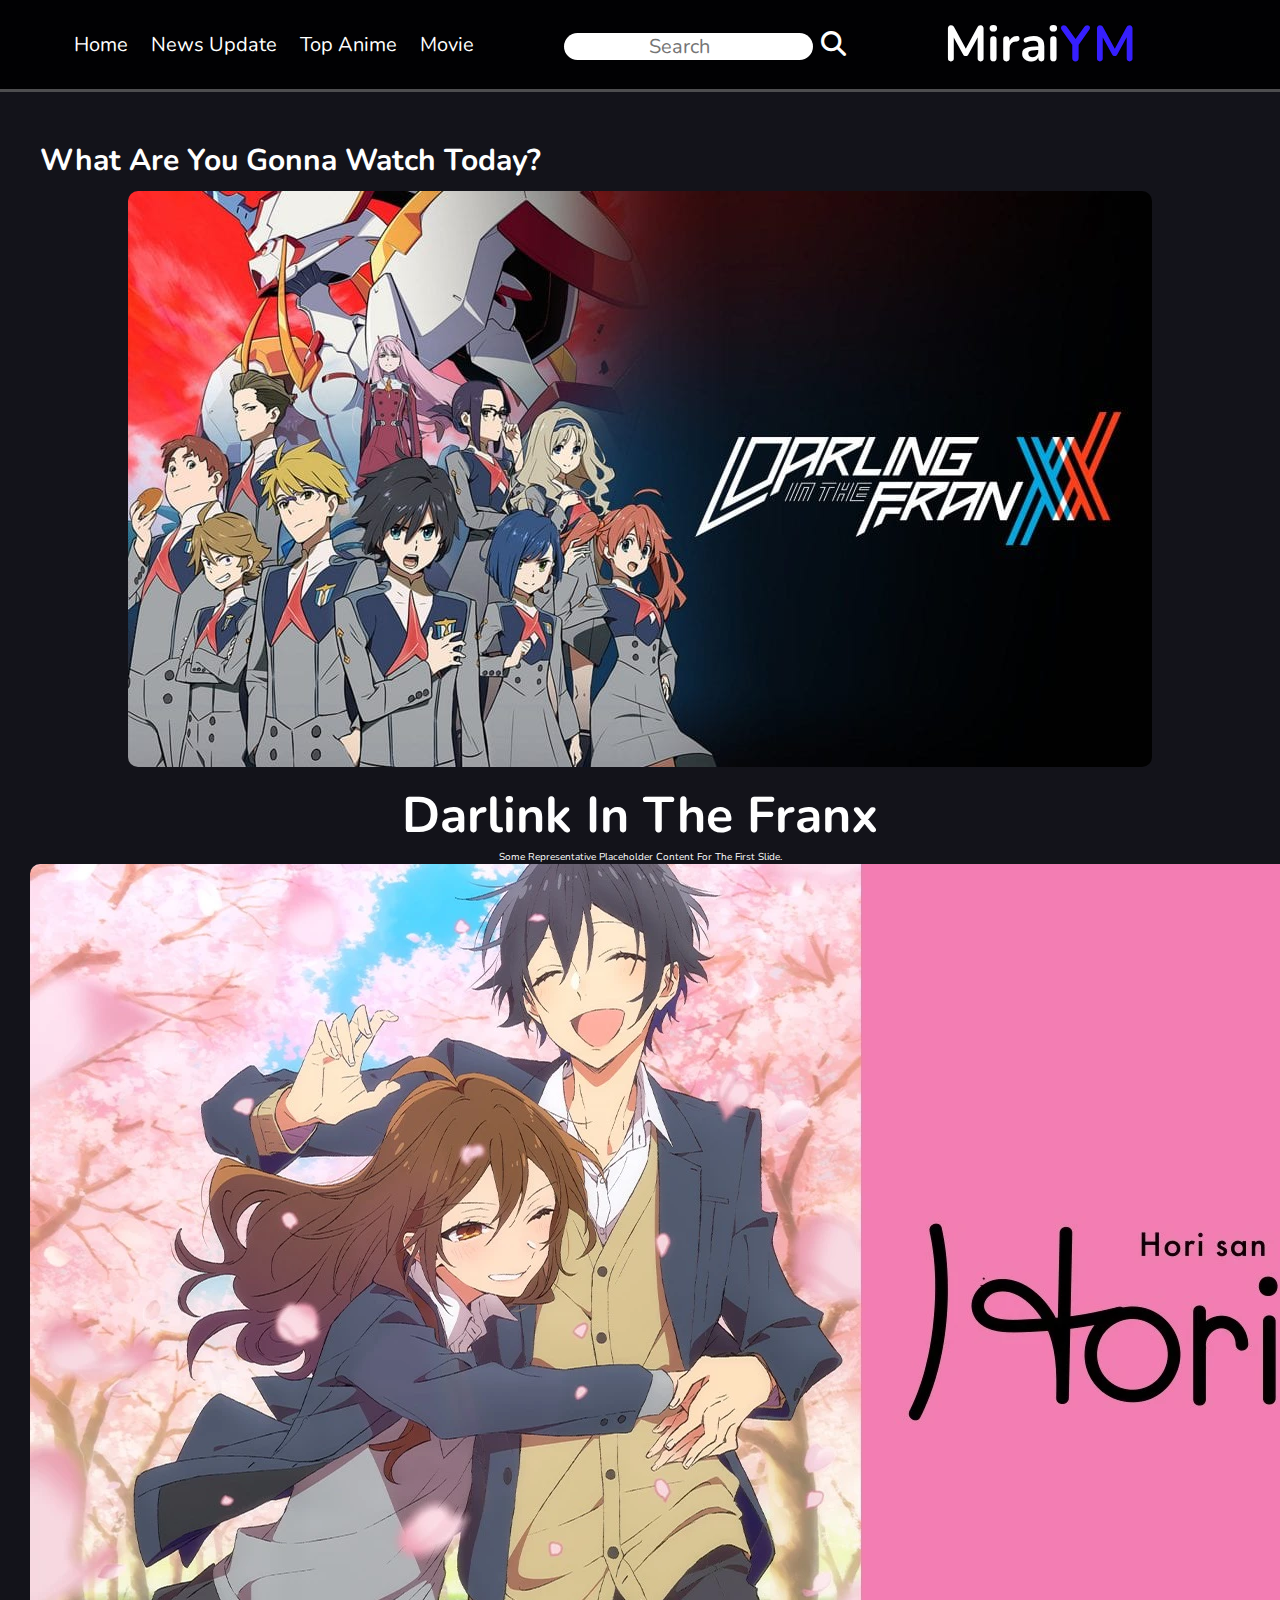
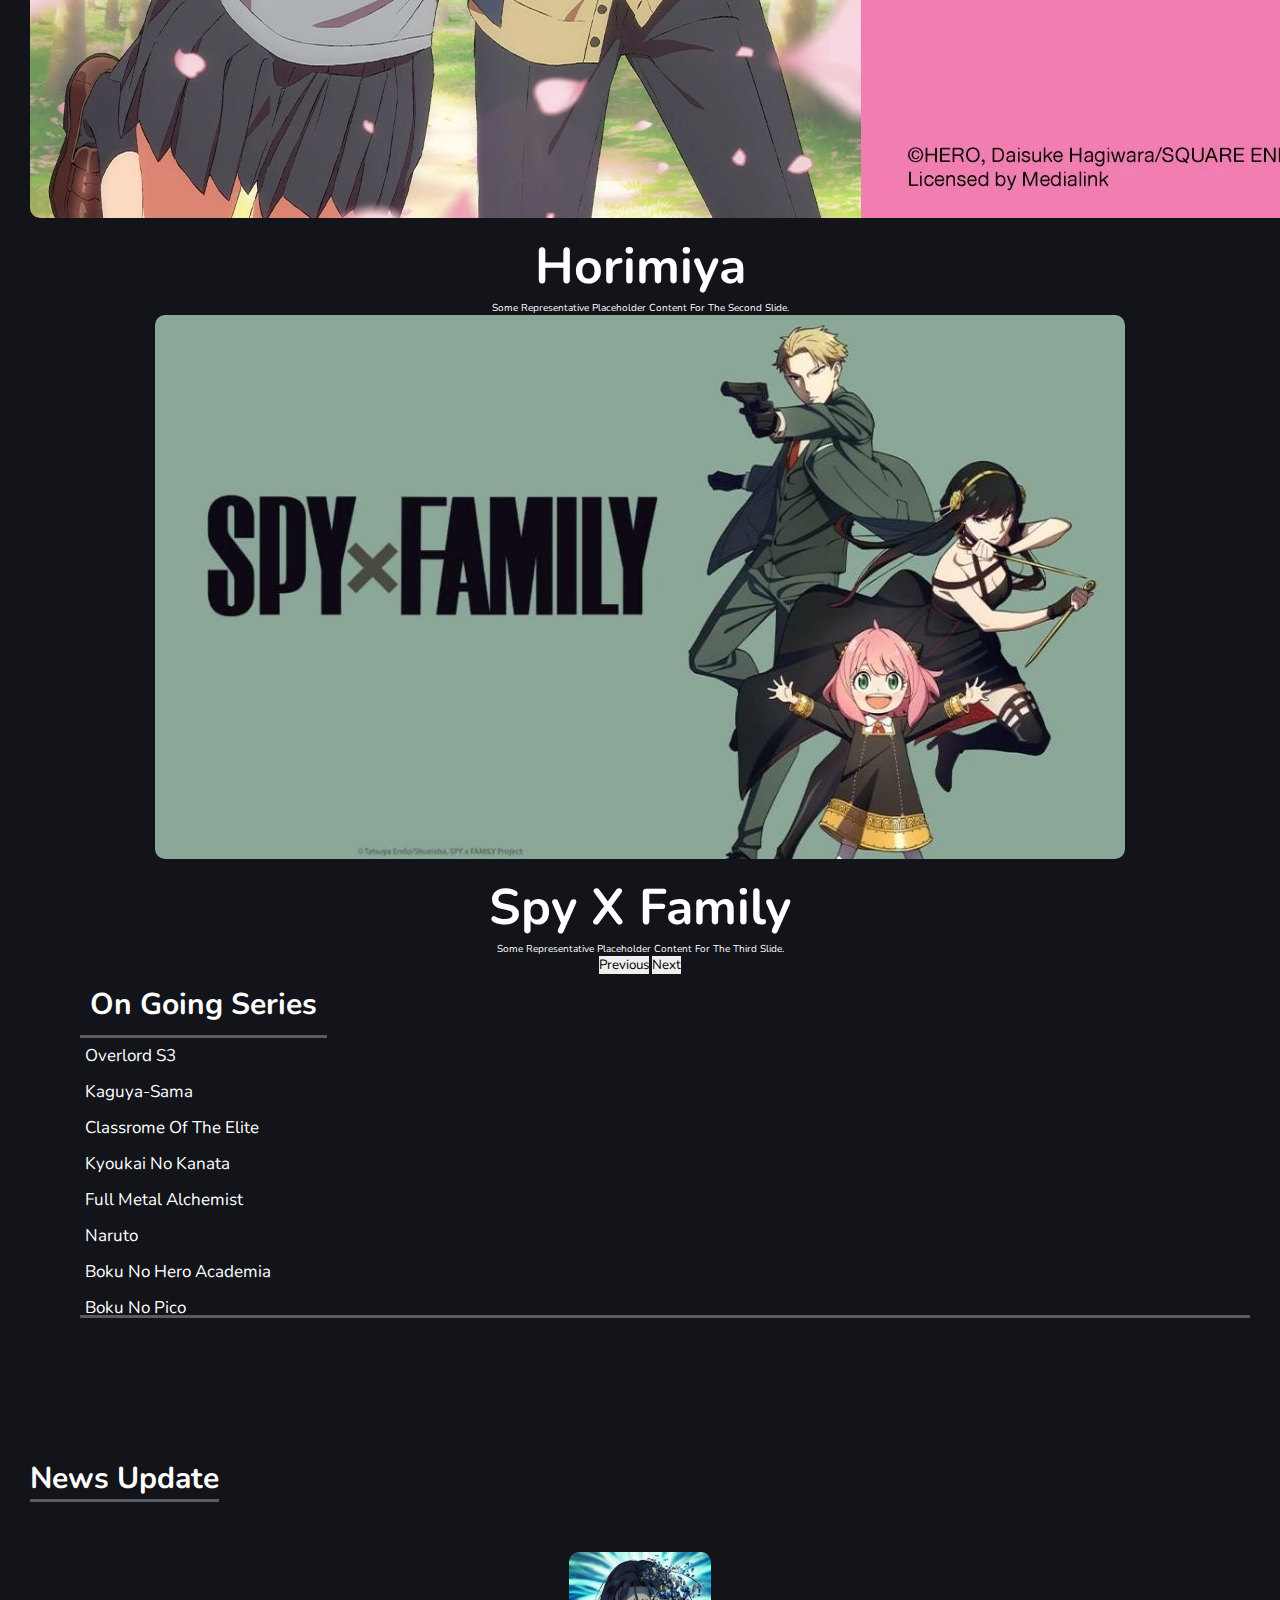
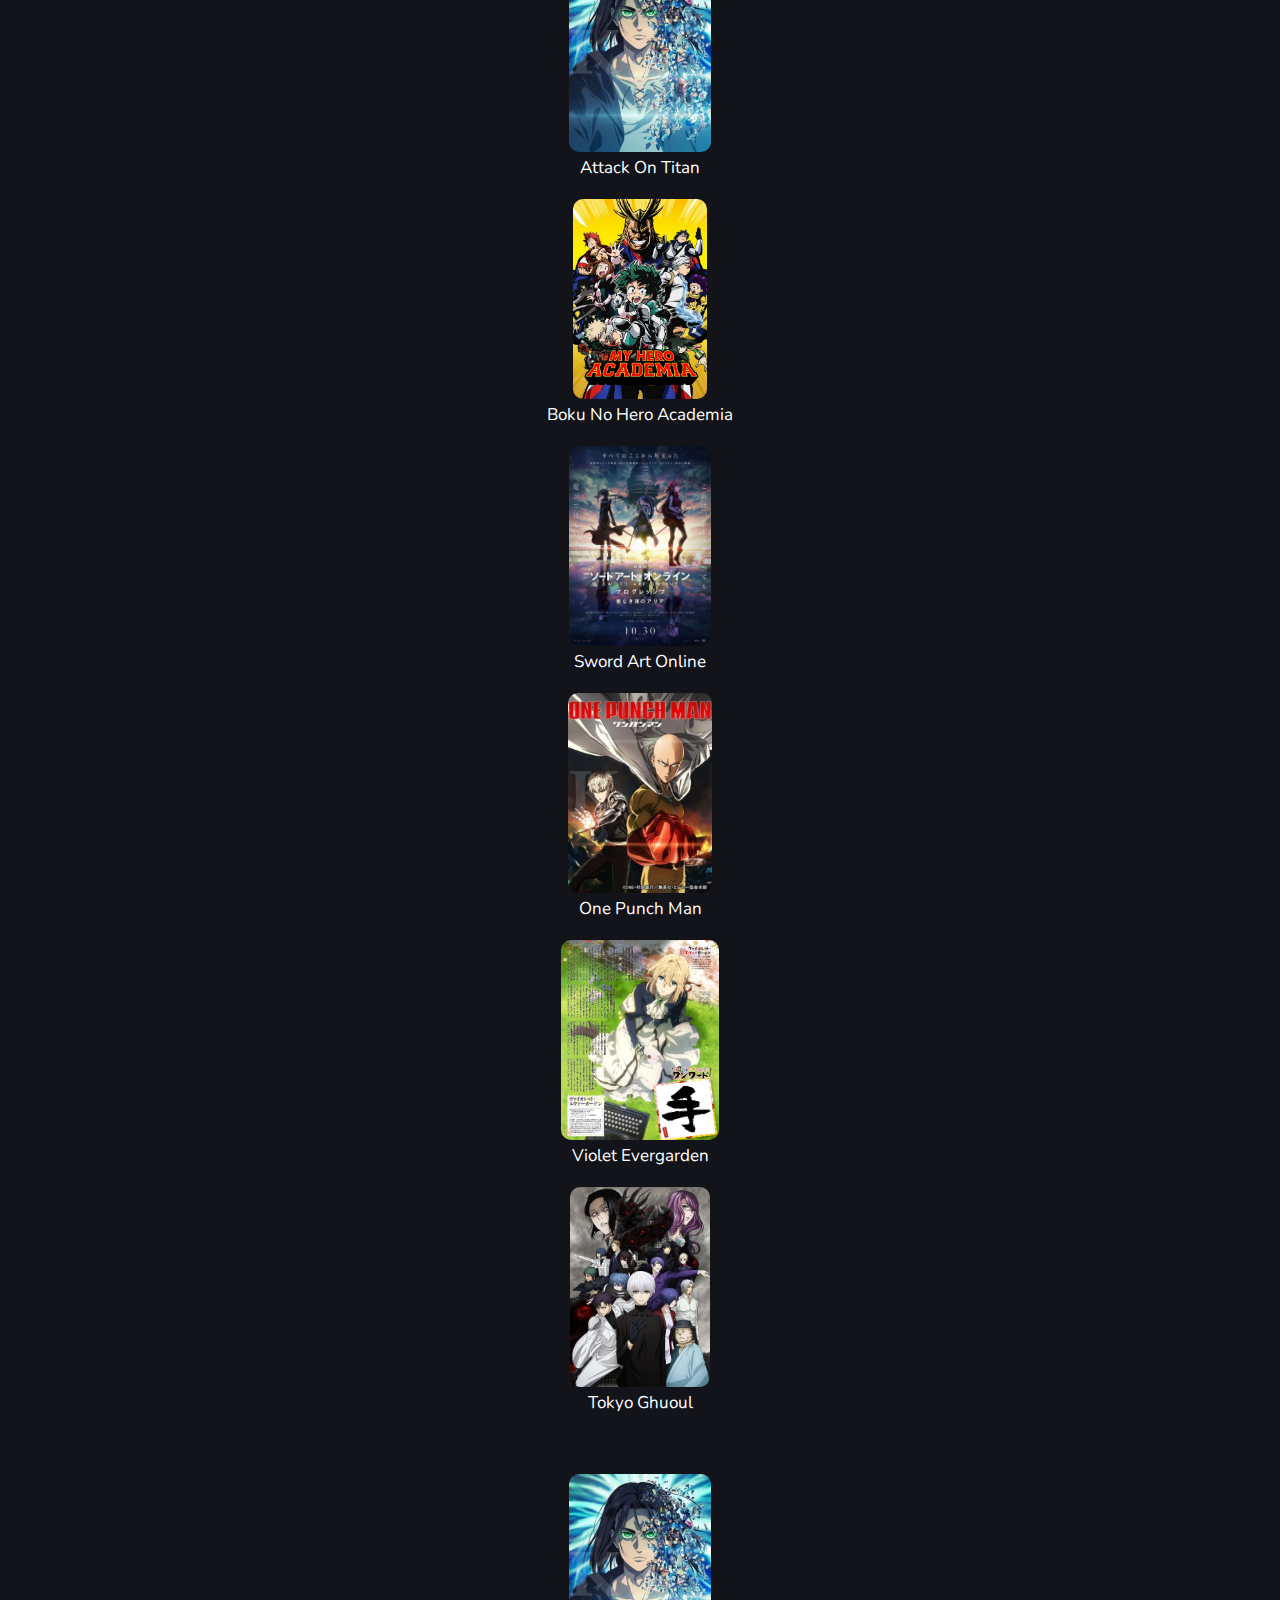
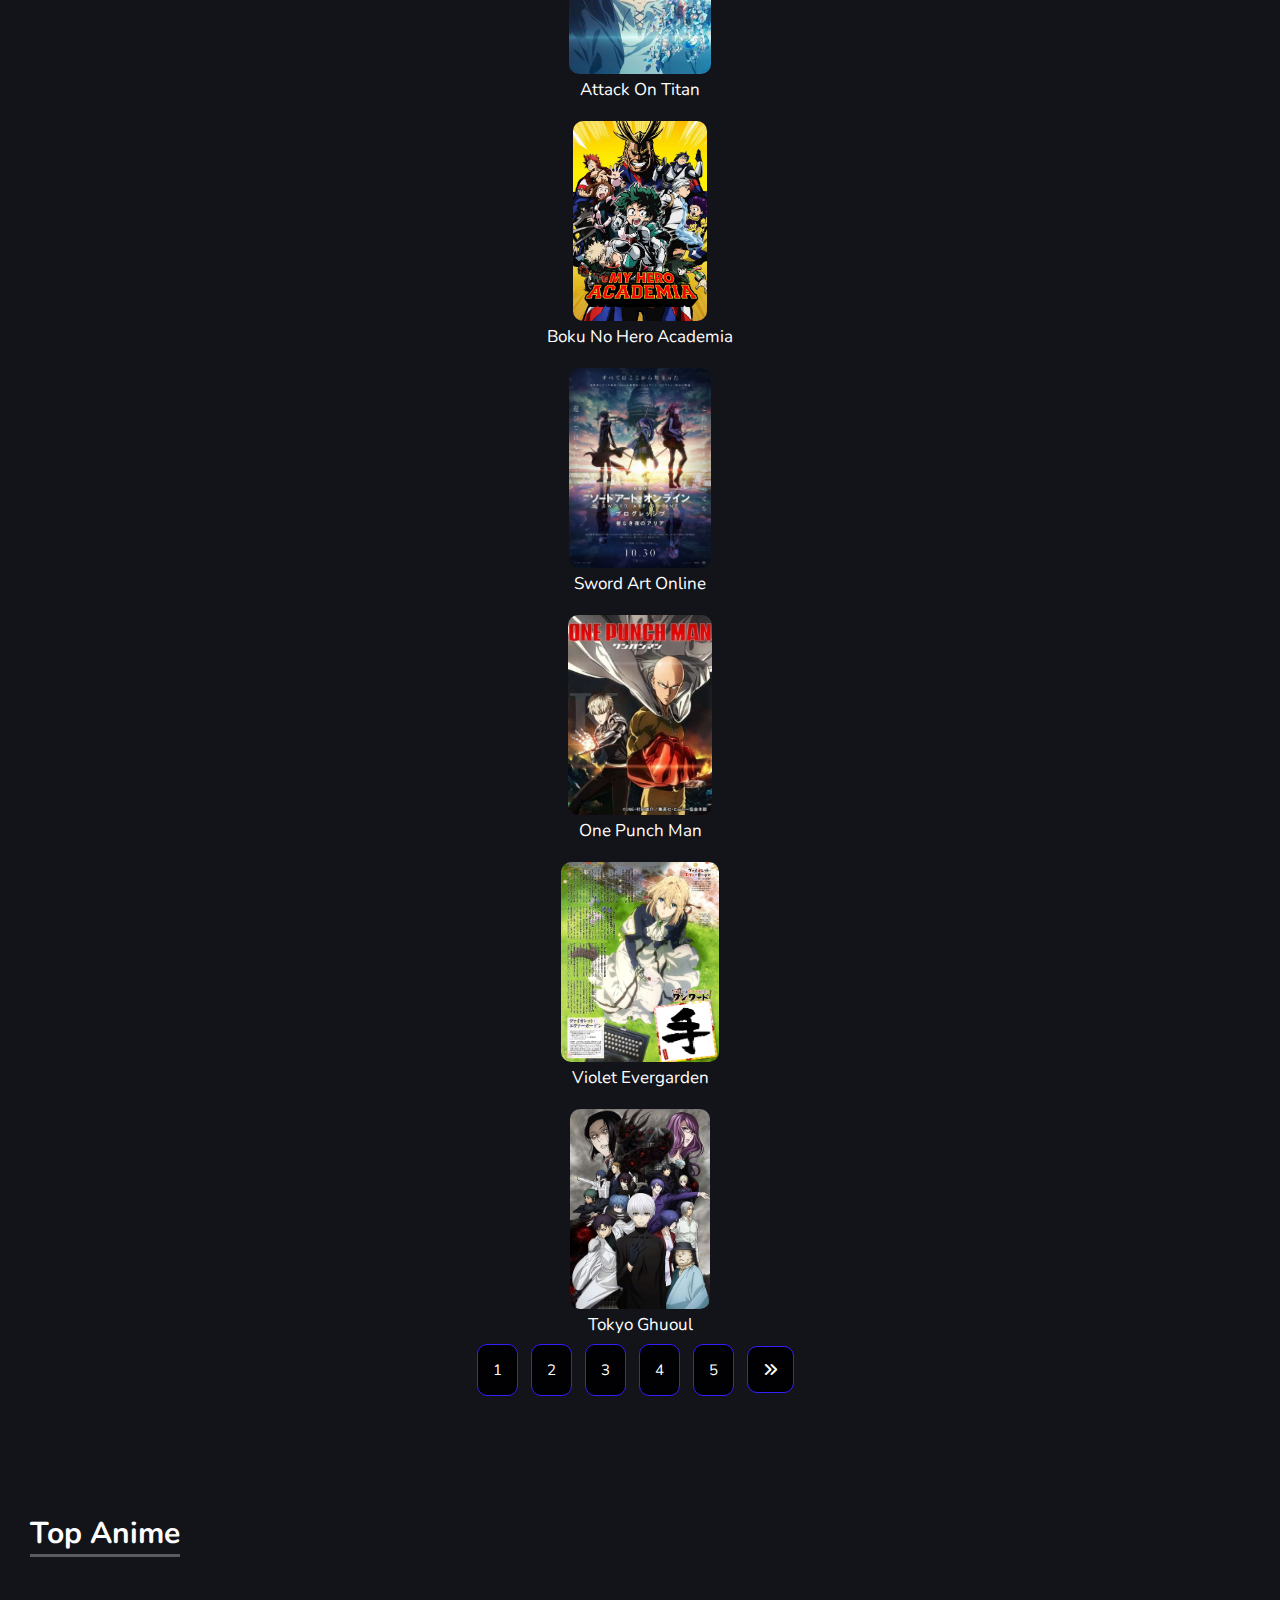
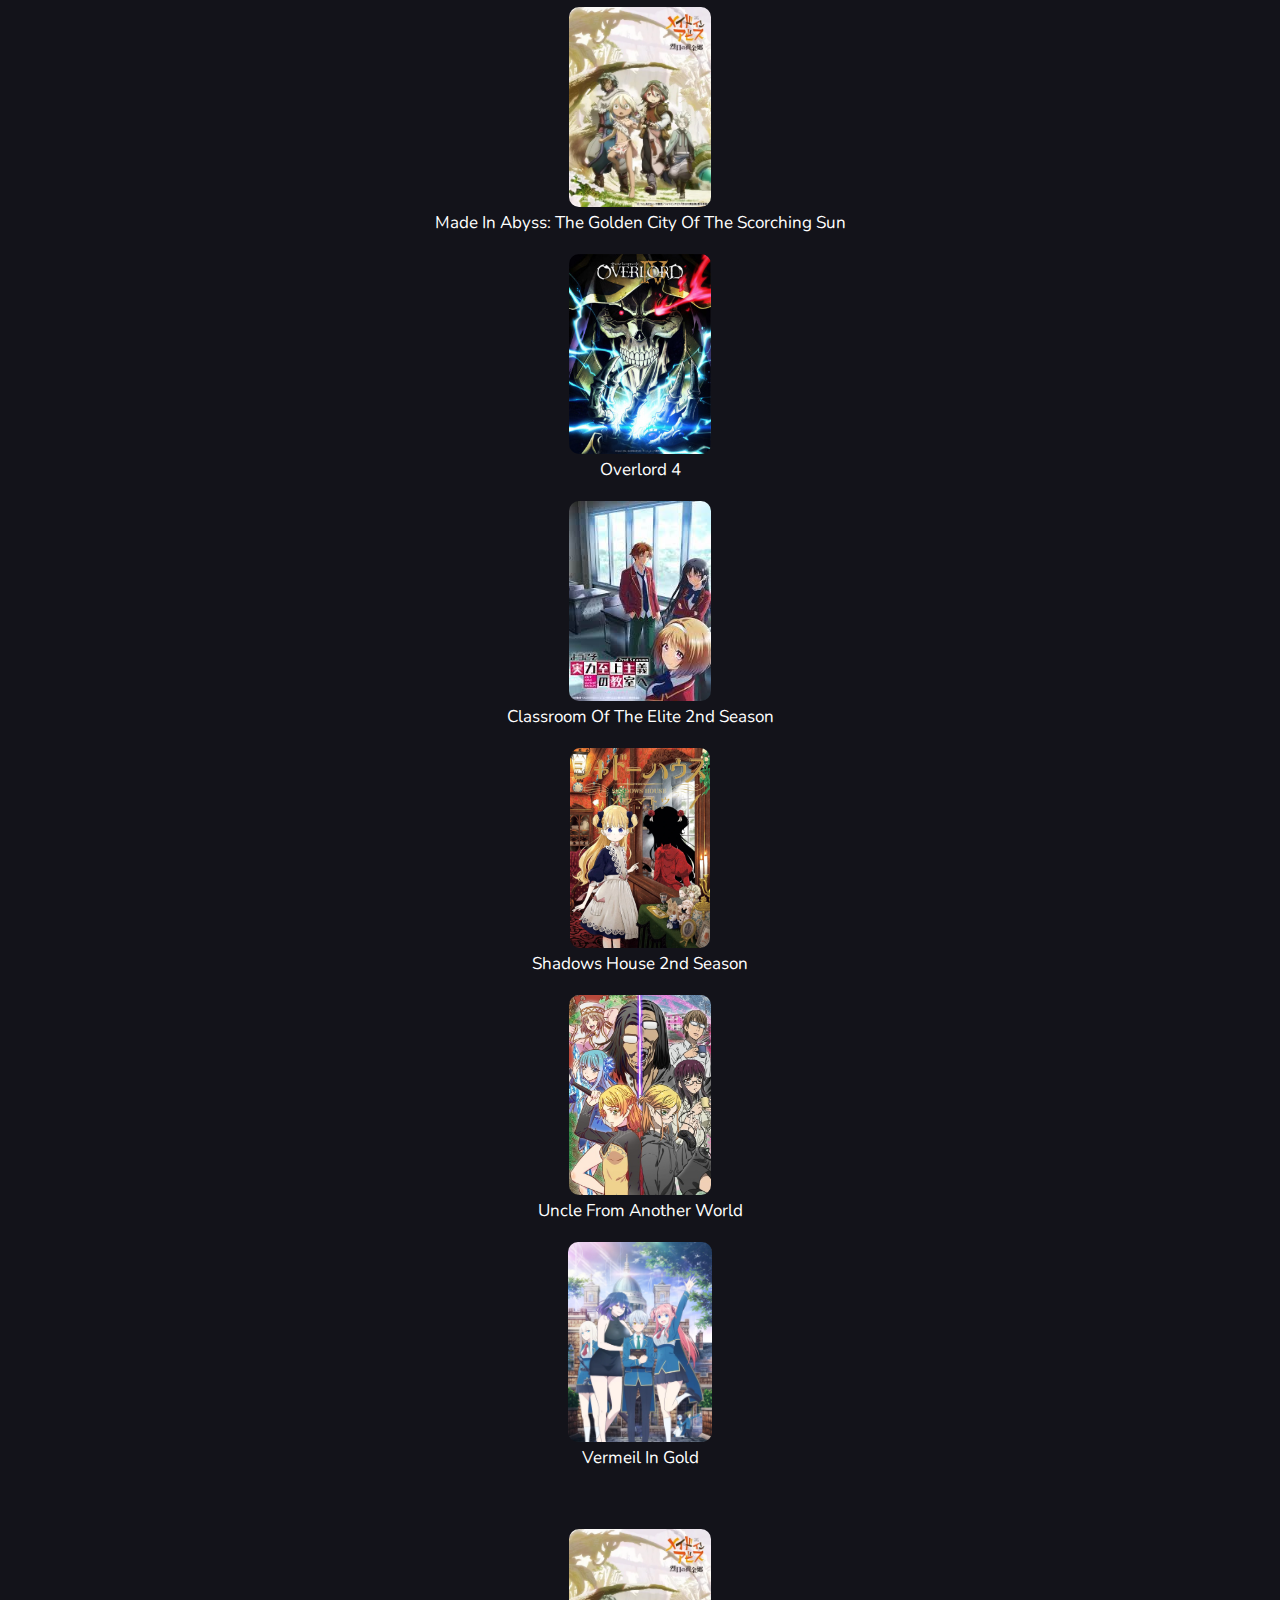
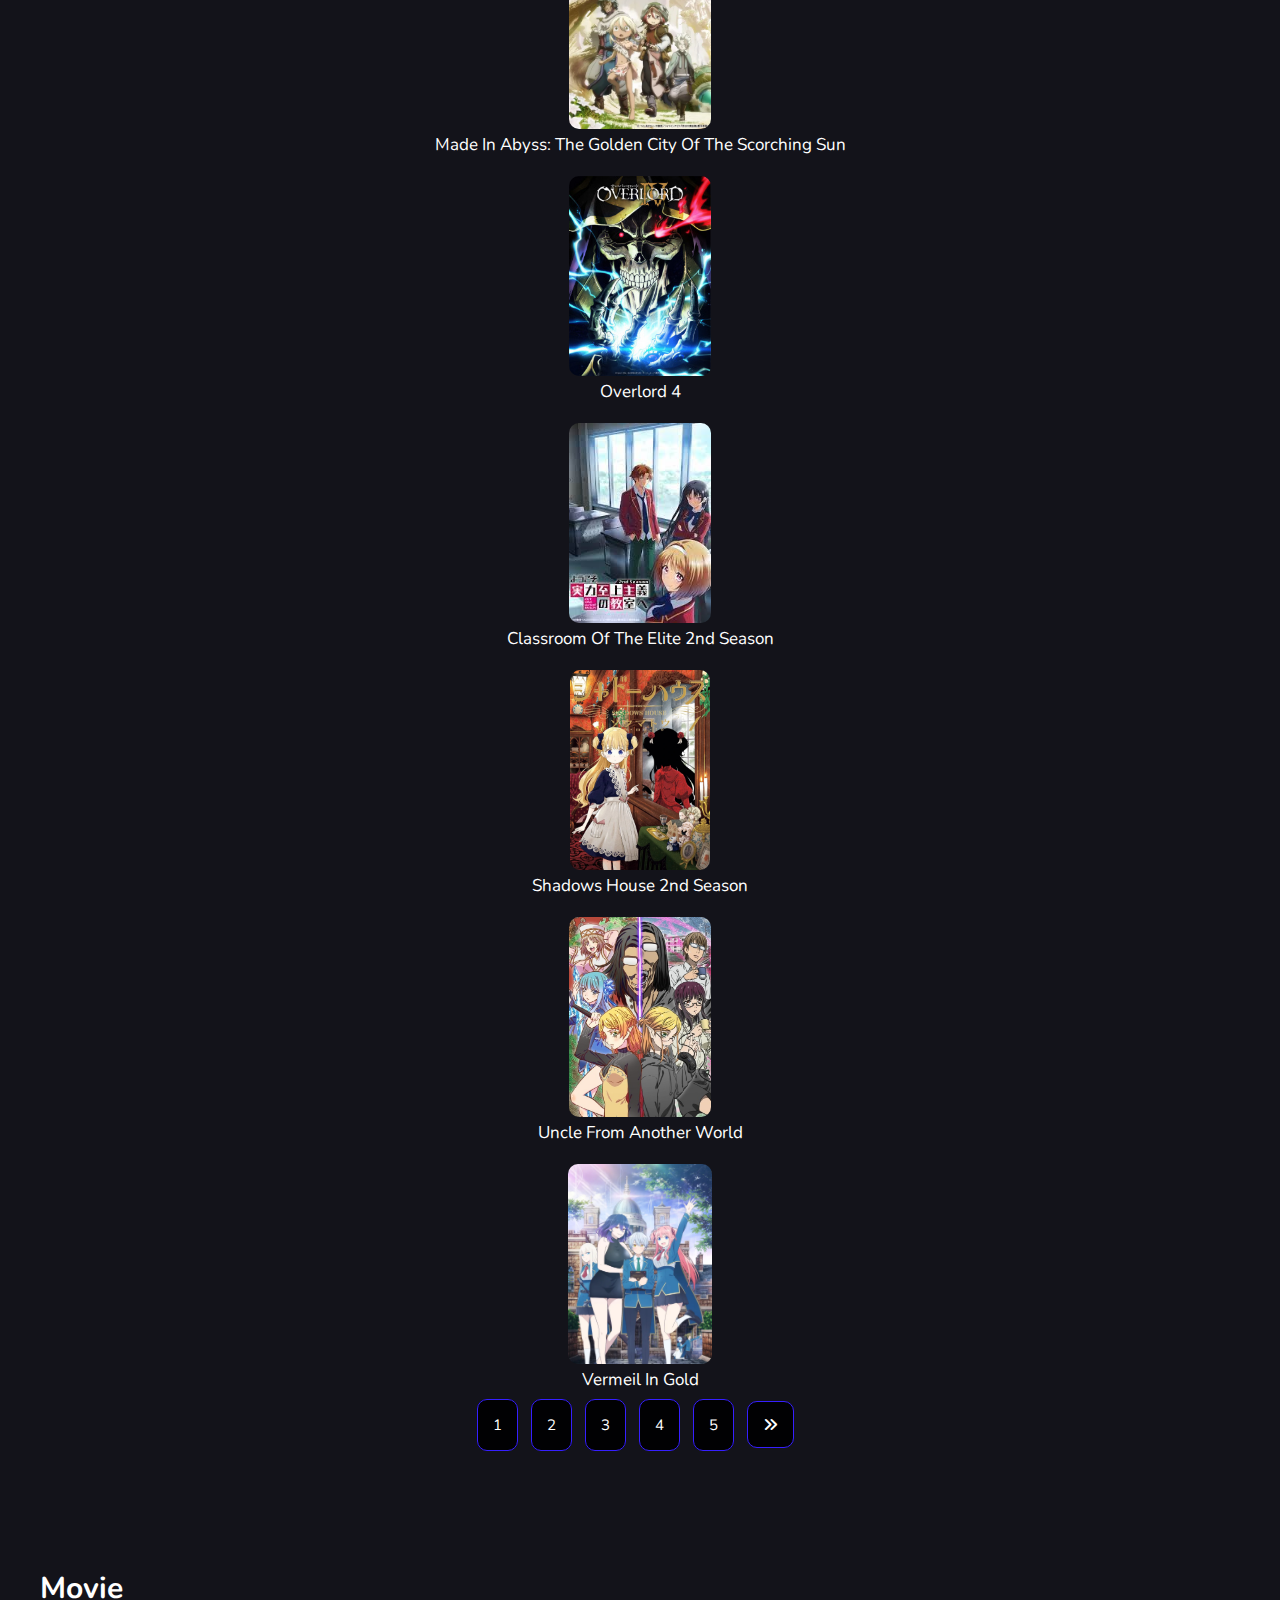
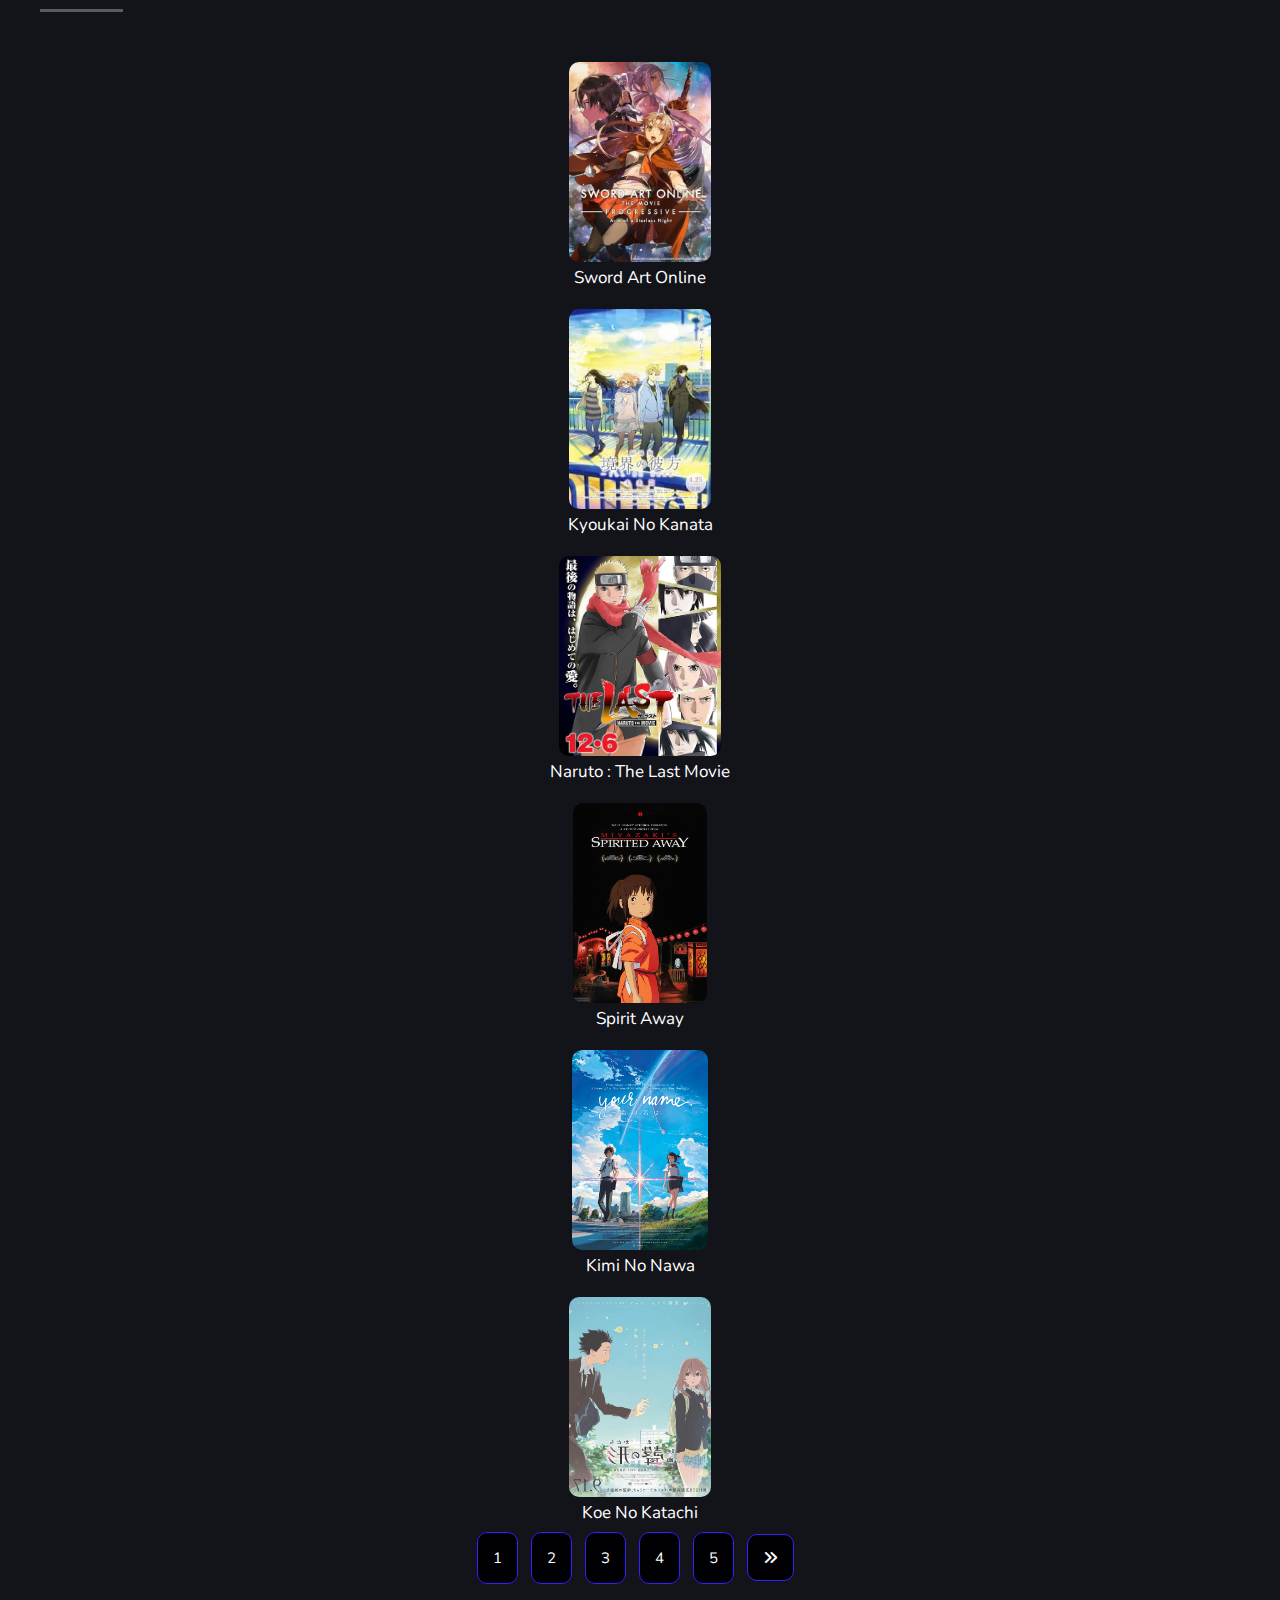
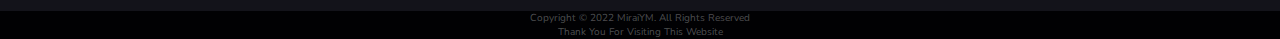
<file: index.html>
<!DOCTYPE html>
<html lang="en">
  <head>
    <meta charset="UTF-8" />
    <meta http-equiv="X-UA-Compatible" content="IE=edge" />
    <meta name="viewport" content="width=device-width, initial-scale=1.0" />
    <title>Streaming Anime</title>
    <link rel="stylesheet" href="https://cdnjs.cloudflare.com/ajax/libs/font-awesome/6.1.1/css/all.min.css" />
    <!-- link css bootstrap 5 -->
    <link href="https://cdn.jsdelivr.net/npm/bootstrap@5.0.2/dist/css/bootstrap.min.css" rel="stylesheet" integrity="sha384-EVSTQN3/azprG1Anm3QDgpJLIm9Nao0Yz1ztcQTwFspd3yD65VohhpuuCOmLASjC" crossorigin="anonymous" />
    <!-- link js -->
    <!-- link css -->
    <link rel="stylesheet" href="style.css" />
  </head>

  <body>
    <div class="container mx-auto">
      <!-- header -->
      <div class="header">
        <nav class="navbar">
          <a href="#home">Home</a>
          <a href="#news">News Update</a>
          <a href="#topanime">Top Anime</a>
          <a href="#movie">Movie</a>
        </nav>
        <div class="search d-flex">
          <input class="form-control me-2" id="form" type="search" placeholder="Search" aria-label="Search" />
          <i class="fa-solid fa-magnifying-glass"></i>
        </div>
        
        <div class="logo">
          <h3>Mirai<span>YM</span></h3>
        </div>
        <div class="icon">
            <div class="cari fa-solid fa-magnifying-glass" id="cari"></div>
            <div class="fas fa-bars" id="menu-btn"></div>
            
          </div>
      </div>
      <!-- akhir header -->

      <section class="home" id="home">
        <div class="konten">
          <h4>What are you gonna watch today?</h4>
          <div class="row">
            <div class="col col-12 col-lg-8">
              <div id="carouselExampleCaptions" class="carousel slide" data-bs-ride="carousel">
                <div class="carousel-inner">
                  <div class="carousel-item active">
                    <a href="indexdarlink.html"><img src="img/dxd1.jpg" class="d-block w-100" alt="..." />
                    <div class="carousel-caption d-none d-md-block">
                      <h5>Darlink in the franx</h5></a>
                      <p>Some representative placeholder content for the first slide.</p>
                    </div>
                  </div>
                  <div class="carousel-item">
                    <a href="indexhorimiya.html"><img src="img/horimiya2.jpg" class="d-block w-100" alt="..." />
                    <div class="carousel-caption d-none d-md-block">
                      <h5>Horimiya</h5></a>
                      <p>Some representative placeholder content for the second slide.</p>
                    </div>
                  </div>
                  <div class="carousel-item">
                    <a href="indexspyxfamily.html"><img src="img/spy.jpg" class="d-block w-100" alt="..." />
                    <div class="carousel-caption d-none d-md-block">
                      <h5>Spy x family</h5></a>
                      <p>Some representative placeholder content for the third slide.</p>
                    </div>
                  </div>
                </div>
                <button class="carousel-control-prev" type="button" data-bs-target="#carouselExampleCaptions" data-bs-slide="prev">
                  <span class="carousel-control-prev-icon" aria-hidden="true"></span>
                  <span class="visually-hidden">Previous</span>
                </button>
                <button class="carousel-control-next" type="button" data-bs-target="#carouselExampleCaptions" data-bs-slide="next">
                  <span class="carousel-control-next-icon" aria-hidden="true"></span>
                  <span class="visually-hidden">Next</span>
                </button>
              </div>
            </div>
            <!-- colom 2 -->
            <div class="col col-12 col-lg-4 pb-1">
              <h4>On going series</h4>
              <ul>
                <li><a href="#">Overlord S3</a></li>
                <li><a href="#">Kaguya-sama</a></li>
                <li><a href="#">Classrome of the elite</a></li>
                <li><a href="#">Kyoukai no kanata</a></li>
                <li><a href="#">full metal alchemist</a></li>
                <li><a href="#">Naruto</a></li>
                <li><a href="#">Boku no hero Academia</a></li>
                <li><a href="#">Boku no pico</a></li>
                <li><a href="#">Clannad</a></li>
                <li><a href="#">One punch mana</a></li>
                <li><a href="#">One punch mana</a></li>
                <li><a href="#">One punch mana</a></li>
                <li><a href="#">Coming soon</a></li>
                <li><a href="#">Coming soon</a></li>
                <li><a href="#">Coming soon</a></li>
                <li><a href="#">Coming soon</a></li>
                <li><a href="#">Coming soon</a></li>
                <li><a href="#">Coming soon</a></li>
                <li><a href="#">Coming soon</a></li>
                <li><a href="#">Coming soon</a></li>
                <li><a href="#">Coming soon</a></li>
                <li><a href="#">Coming soon</a></li>
                <li><a href="#">Coming soon</a></li>
                <li><a href="#">Coming soon</a></li>
                <li><a href="#">Coming soon</a></li>
                <li><a href="#">Coming soon</a></li>
                <li><a href="#">Coming soon</a></li>
                <li><a href="#">Coming soon</a></li>
                <li><a href="#">CAPEK NGETIK BANG</a></li>
                <li><a href="#">TYRED OF TYPING</a></li>
              </ul>
            </div>
          </div>
        </div>
      </section>
      <!-- akhir section home -->

      <!-- awal list -->
      <section class="news" id="news">
        <!-- list news update -->

        <div class="konten">
          <h4>news update</h4>
          <!-- BARIS 1 -->
          <div class="row">
            <div class="col col-lg-2 d-block">
              <img src="img/list1.jpg" alt="" />
              <p>Attack on titan</p>
            </div>
            <div class="col d-block">
              <img src="img/list2.jpg" alt="" />
              <p>Boku no hero academia</p>
            </div>
            <div class="col d-block">
              <img src="img/list3.jpg" alt="" />
              <p>Sword art online</p>
            </div>
            <div class="col d-block">
              <img src="img/list4.jpg" alt="" />
              <p>one punch man</p>
            </div>
            <div class="col d-block">
              <img src="img/list5.jpg" alt="" />
              <p>violet evergarden</p>
            </div>
            <div class="col d-block">
              <img src="img/list6.jpg" alt="" />

              <p>tokyo ghuoul</p>
            </div>
          </div>
          <!-- BARIS 2 -->
          <div class="row">
            <div class="col d-block">
              <img src="img/list1.jpg" alt="" />
              <p>Attack on titan</p>
            </div>
            <div class="col d-block">
              <img src="img/list2.jpg" alt="" />
              <p>Boku no hero academia</p>
            </div>
            <div class="col d-block">
              <img src="img/list3.jpg" alt="" />
              <p>Sword art online</p>
            </div>
            <div class="col d-block">
              <img src="img/list4.jpg" alt="" />
              <p>one punch man</p>
            </div>
            <div class="col d-block">
              <img src="img/list5.jpg" alt="" />
              <p>violet evergarden</p>
            </div>
            <div class="col d-block">
              <img src="img/list6.jpg" alt="" />

              <p>tokyo ghuoul</p>
            </div>
          </div>
        </div>
        <div class="btn">
            <a href="#">1</a>
            <a href="#">2</a>
            <a href="#">3</a>
            <a href="#">4</a>
            <a href="#">5</a>
            <i class="fa-solid fa-angles-right"></i>
            
        </div>
      </section>
      <!-- akhir list -->
      <!-- section top anime -->
      <section class="topanime" id="topanime">
        <div class="konten">
            <h4>Top Anime</h4>
            <!-- BARIS 1 -->
            <div class="row">
              <div class="col d-block">
                <img src="img/topanime1.webp" alt="" />
                <p>Made In Abyss: The Golden City Of The Scorching Sun</p>
              </div>
              <div class="col d-block">
                <img src="img/topanime2.jpg" alt="" />
                <p>Overlord 4</p>
              </div>
              <div class="col d-block">
                <img src="img/topanime3.jpg" alt="" />
                <p>Classroom Of The Elite 2nd Season</p>
              </div>
              <div class="col d-block">
                <img src="img/topanime4.webp" alt="" />
                <p>Shadows House 2nd Season</p>
              </div>
              <div class="col d-block">
                <img src="img/topanime5.jpg" alt="" />
                <p>Uncle From Another World</p>
              </div>
              <div class="col d-block">
                <img src="img/topanime6.webp" alt="" />
                <p>Vermeil In Gold</p>
              </div>
            </div>
            <!-- baris 2 -->
            <div class="row">
                <div class="col d-block">
                  <img src="img/topanime1.webp" alt="" />
                  <p>Made In Abyss: The Golden City Of The Scorching Sun</p>
                </div>
                <div class="col d-block">
                  <img src="img/topanime2.jpg" alt="" />
                  <p>Overlord 4</p>
                </div>
                <div class="col d-block">
                  <img src="img/topanime3.jpg" alt="" />
                  <p>Classroom Of The Elite 2nd Season</p>
                </div>
                <div class="col d-block">
                  <img src="img/topanime4.webp" alt="" />
                  <p>Shadows House 2nd Season</p>
                </div>
                <div class="col d-block">
                  <img src="img/topanime5.jpg" alt="" />
                  <p>Uncle From Another World</p>
                </div>
                <div class="col d-block">
                  <img src="img/topanime6.webp" alt="" />
                  <p>Vermeil In Gold</p>
                </div>
              </div>
            <div class="btn">
                
                <a href="#">1</a>
                <a href="#">2</a>
                <a href="#">3</a>
                <a href="#">4</a>
                <a href="#">5</a>
                <i class="fa-solid fa-angles-right"></i>
                
            </div>
      </section>
      <!-- akhir top anime -->


      <!-- section MOVIE -->
      <section class="movie" id="movie">
        <div class="konten">
            <h4>movie</h4>
            <!-- BARIS 1 -->
            <div class="row">
              <div class="col d-block">
                <img src="img/movie1.jpg" alt="" />
                <p>sword art online</p>
              </div>
              <div class="col d-block">
                <img src="img/movie2.jpg" alt="" />
                <p>Kyoukai no kanata</p>
              </div>
              <div class="col d-block">
                <img src="img/movie3.jpg" alt="" />
                <p>Naruto : The last movie</p>
              </div>
              <div class="col d-block">
                <img src="img/movie4.jpg" alt="" />
                <p>spirit away</p>
              </div>
              <div class="col d-block">
                <img src="img/movie5.jpg" alt="" />
                <p>Kimi no nawa</p>
              </div>
              <div class="col d-block">
                <img src="img/movie6.jpg" alt="" />
                <p>Koe no Katachi</p>
              </div>
            </div>
            <div class="btn">
                <a href="#">1</a>
                <a href="#">2</a>
                <a href="#">3</a>
                <a href="#">4</a>
                <a href="#">5</a>
                <i class="fa-solid fa-angles-right"></i>
                
            </div>
      </section>
    </div>
    <div class="section">
    <div class="footer">
        <span>Copyright © 2022 MiraiYM. All Rights Reserved</span>
        <p>Thank you for visiting this website</p>
    </div>
</div>
    <!-- java script -->
    <script src="https://cdn.jsdelivr.net/npm/bootstrap@5.0.2/dist/js/bootstrap.bundle.min.js" integrity="sha384-MrcW6ZMFYlzcLA8Nl+NtUVF0sA7MsXsP1UyJoMp4YLEuNSfAP+JcXn/tWtIaxVXM" crossorigin="anonymous"></script>
    <script  src="/script.js"></script>
</body>
</html>
</file>
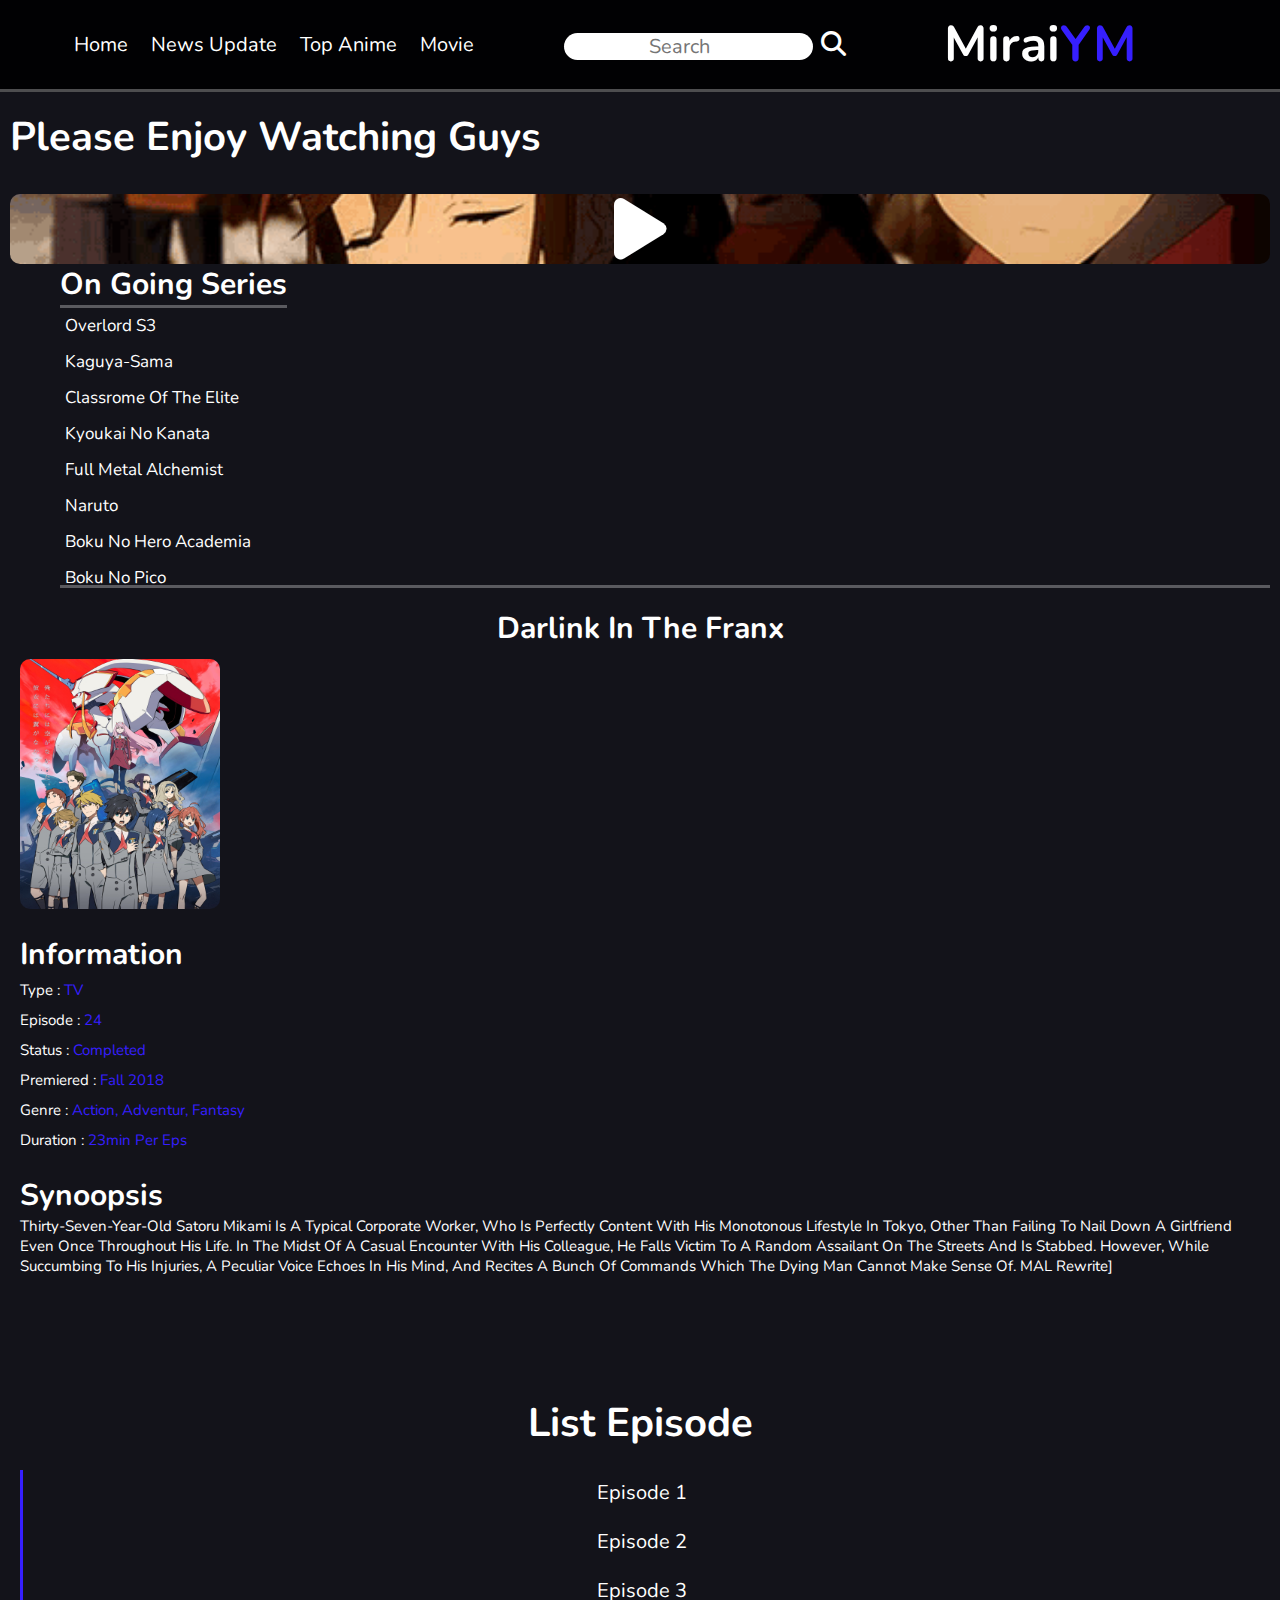
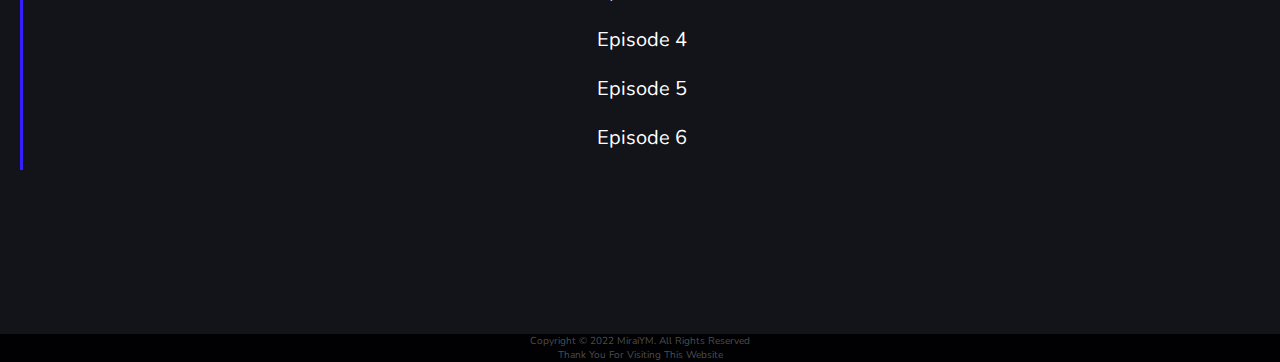
<file: darlink.html>
<!DOCTYPE html>
<html lang="en">
  <head>
    <meta charset="UTF-8" />
    <meta http-equiv="X-UA-Compatible" content="IE=edge" />
    <meta name="viewport" content="width=device-width, initial-scale=1.0" />
    <title>Streaming Anime</title>
    <link rel="stylesheet" href="https://cdnjs.cloudflare.com/ajax/libs/font-awesome/6.1.1/css/all.min.css" />
    <!-- link css bootstrap 5 -->
    <link href="https://cdn.jsdelivr.net/npm/bootstrap@5.0.2/dist/css/bootstrap.min.css" rel="stylesheet" integrity="sha384-EVSTQN3/azprG1Anm3QDgpJLIm9Nao0Yz1ztcQTwFspd3yD65VohhpuuCOmLASjC" crossorigin="anonymous" />
    <link rel="stylesheet" href="/pages-style/stye.css" />
  </head>
  <body>
    <div class="container mx-auto">
      <!-- header -->
      <div class="header">
        <nav class="navbar">
          <a href="/index.html">Home</a>
          <a href="/index.html">News Update</a>
          <a href="/index.html">Top Anime</a>
          <a href="/index.html">Movie</a>
        </nav>
        <div class="search d-flex">
          <input class="form-control me-2" id="form" type="search" placeholder="Search" aria-label="Search" />
          <i class="fa-solid fa-magnifying-glass"></i>
        </div>

        <div class="logo">
          <h3>Mirai<span>YM</span></h3>
        </div>
        <div class="icon">
          <div class="cari fa-solid fa-magnifying-glass" id="cari"></div>
          <div class="fas fa-bars" id="menu-btn"></div>
        </div>
      </div>
      <!-- akhir header -->
      <!-- video -->
      <section class="video" id="#video">
        <h4>please enjoy watching guys</h4>
        <div class="konten">
          <div class="row">
            <div class="col1 col-12 col-lg-8"><i class="fa-solid fa-play"></i></div>
            <div class="col2 col-12 col-lg-4 pb-1">
              <h4>On going series</h4>
              <ul>
                <li><a href="#">Overlord S3</a></li>
                <li><a href="#">Kaguya-sama</a></li>
                <li><a href="#">Classrome of the elite</a></li>
                <li><a href="#">Kyoukai no kanata</a></li>
                <li><a href="#">full metal alchemist</a></li>
                <li><a href="#">Naruto</a></li>
                <li><a href="#">Boku no hero Academia</a></li>
                <li><a href="#">Boku no pico</a></li>
                <li><a href="#">Clannad</a></li>
                <li><a href="#">One punch mana</a></li>
                <li><a href="#">One punch mana</a></li>
                <li><a href="#">One punch mana</a></li>
                <li><a href="#">Coming soon</a></li>
                <li><a href="#">Coming soon</a></li>
                <li><a href="#">Coming soon</a></li>
                <li><a href="#">Coming soon</a></li>
                <li><a href="#">Coming soon</a></li>
                <li><a href="#">Coming soon</a></li>
                <li><a href="#">Coming soon</a></li>
                <li><a href="#">Coming soon</a></li>
                <li><a href="#">Coming soon</a></li>
                <li><a href="#">Coming soon</a></li>
                <li><a href="#">Coming soon</a></li>
                <li><a href="#">Coming soon</a></li>
                <li><a href="#">Coming soon</a></li>
                <li><a href="#">Coming soon</a></li>
                <li><a href="#">Coming soon</a></li>
                <li><a href="#">Coming soon</a></li>
                <li><a href="#">CAPEK NGETIK BANG</a></li>
                <li><a href="#">TYRED OF TYPING</a></li>
              </ul>
            </div>
          </div>
        </div>
      </section>
      <!-- akhir video -->

      <!-- deskripsi -->
      <section class="description" id="description">
        <div class="konten">
          <!-- row 1 -->
          <h4>Darlink in the franx</h4>
          <div class="row">
            <!-- gambar -->
            <div class="col col-12 col-lg-3"><img src="/img/darlink2.jpg" alt="" /></div>
            <div class="col col-12 col-lg-4">
              <!-- infomasi -->
              <h4>information</h4>
              <ul>
                <li><span>Type :</span> TV</li>
                <li><span>Episode :</span> 24</li>
                <li><span>Status :</span> Completed</li>
                <li><span>Premiered :</span> Fall 2018</li>
                <li><span>Genre :</span> Action, Adventur, Fantasy</li>
                <li><span>Duration :</span> 23min per eps</li>
              </ul>
            </div>
            <div class="col col-lg-5">
              <h4>Synoopsis</h4>
              <p>
                Thirty-seven-year-old Satoru Mikami is a typical corporate worker, who is perfectly content with his monotonous lifestyle in Tokyo, other than failing to nail down a girlfriend even once throughout his life. In the midst of
                a casual encounter with his colleague, he falls victim to a random assailant on the streets and is stabbed. However, while succumbing to his injuries, a peculiar voice echoes in his mind, and recites a bunch of commands
                which the dying man cannot make sense of. MAL Rewrite]
              </p>
            </div>
          </div>
          <!-- row 2 -->
          <section class="episode">
            <h4>List Episode</h4>
            <div class="row">
              <div class="col2 col-lg-12">
                <ul>
                  <li><a href="">Episode 1</a></li>
                  <li><a href="">Episode 2</a></li>
                  <li><a href="">Episode 3</a></li>
                  <li><a href="">Episode 4</a></li>
                  <li><a href="">Episode 5</a></li>
                  <li><a href="">Episode 6</a></li>
                  <li><a href="">Episode 7</a></li>
                  <li><a href="">Episode 8</a></li>
                  <li><a href="">Episode 9</a></li>
                  <li><a href="">Episode 10</a></li>
                  <li><a href="">Episode 11</a></li>
                  <li><a href="">Episode 12</a></li>
                  <li><a href="">Episode 13</a></li>
                  <li><a href="">Episode 14</a></li>
                  <li><a href="">Episode 15</a></li>
                </ul>
              </div>
            </div>
          </section>
        </div>
      </section>
    </div>
    <!-- footer -->
    <div class="section">
      <div class="footer">
        <span>Copyright © 2022 MiraiYM. All Rights Reserved</span>
        <p>Thank you for visiting this website</p>
      </div>
    </div>
    <script src="pages-style/script.js"></script>
  </body>
</html>
</file>
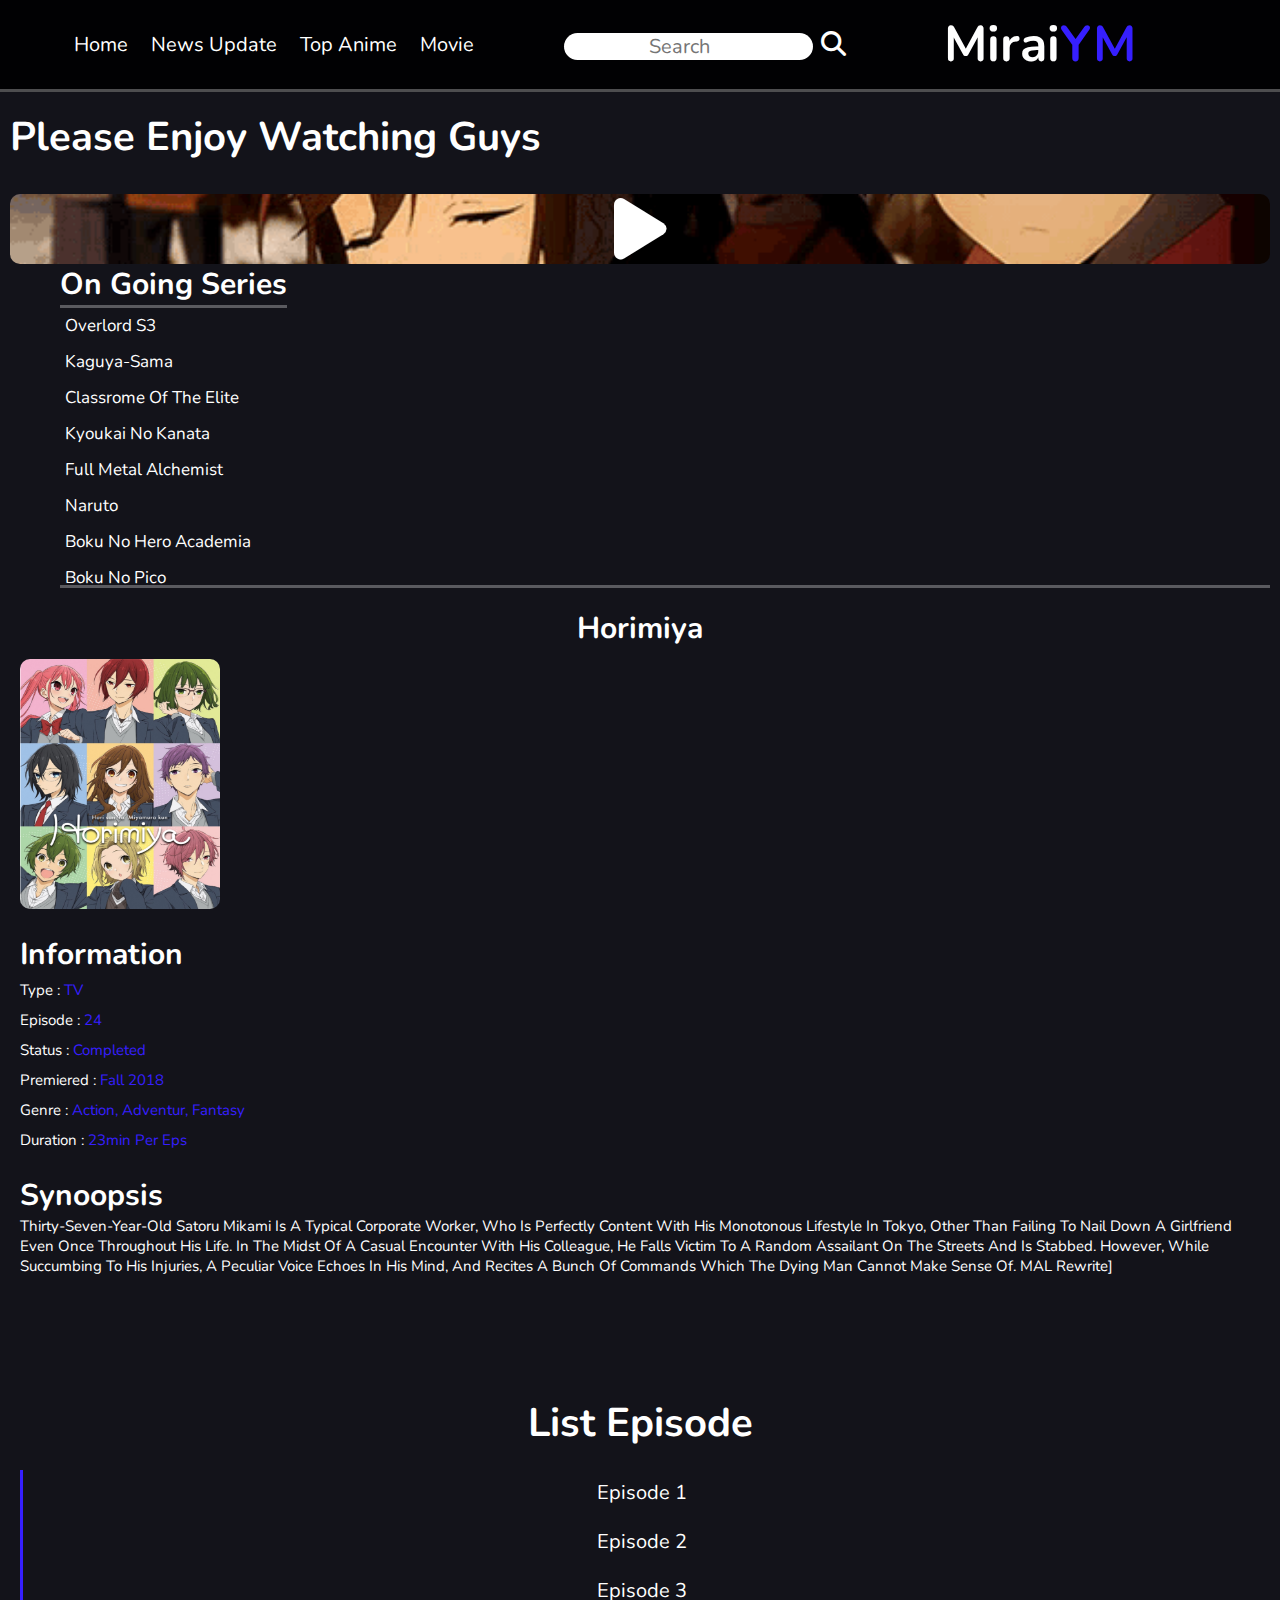
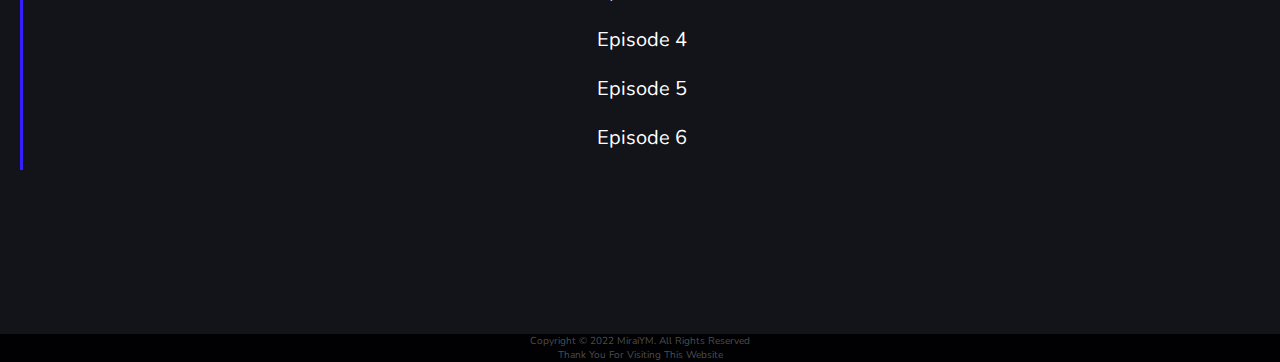
<file: horimiya.html>
<!DOCTYPE html>
<html lang="en">
  <head>
    <meta charset="UTF-8" />
    <meta http-equiv="X-UA-Compatible" content="IE=edge" />
    <meta name="viewport" content="width=device-width, initial-scale=1.0" />
    <title>Streaming Anime</title>
    <link rel="stylesheet" href="https://cdnjs.cloudflare.com/ajax/libs/font-awesome/6.1.1/css/all.min.css" />
    <!-- link css bootstrap 5 -->
    <link href="https://cdn.jsdelivr.net/npm/bootstrap@5.0.2/dist/css/bootstrap.min.css" rel="stylesheet" integrity="sha384-EVSTQN3/azprG1Anm3QDgpJLIm9Nao0Yz1ztcQTwFspd3yD65VohhpuuCOmLASjC" crossorigin="anonymous" />
    <link rel="stylesheet" href="pages-style/stye.css" />
  </head>
  <body>
    <div class="container mx-auto">
      <!-- header -->
      <div class="header">
        <nav class="navbar">
          <a href="/index.html">Home</a>
          <a href="/index.html">News Update</a>
          <a href="/index.html">Top Anime</a>
          <a href="/index.html">Movie</a>
        </nav>
        <div class="search d-flex">
          <input class="form-control me-2" id="form" type="search" placeholder="Search" aria-label="Search" />
          <i class="fa-solid fa-magnifying-glass"></i>
        </div>

        <div class="logo">
          <h3>Mirai<span>YM</span></h3>
        </div>
        <div class="icon">
          <div class="cari fa-solid fa-magnifying-glass" id="cari"></div>
          <div class="fas fa-bars" id="menu-btn"></div>
        </div>
      </div>
      <!-- akhir header -->
      <!-- video -->
      <section class="video" id="#video">
        <h4>please enjoy watching guys</h4>
        <div class="konten">
          <div class="row">
            <div class="col1 col-12 col-lg-8"><i class="fa-solid fa-play"></i></div>
            <div class="col2 col-12 col-lg-4 pb-1">
              <h4>On going series</h4>
              <ul>
                <li><a href="#">Overlord S3</a></li>
                <li><a href="#">Kaguya-sama</a></li>
                <li><a href="#">Classrome of the elite</a></li>
                <li><a href="#">Kyoukai no kanata</a></li>
                <li><a href="#">full metal alchemist</a></li>
                <li><a href="#">Naruto</a></li>
                <li><a href="#">Boku no hero Academia</a></li>
                <li><a href="#">Boku no pico</a></li>
                <li><a href="#">Clannad</a></li>
                <li><a href="#">One punch mana</a></li>
                <li><a href="#">One punch mana</a></li>
                <li><a href="#">One punch mana</a></li>
                <li><a href="#">Coming soon</a></li>
                <li><a href="#">Coming soon</a></li>
                <li><a href="#">Coming soon</a></li>
                <li><a href="#">Coming soon</a></li>
                <li><a href="#">Coming soon</a></li>
                <li><a href="#">Coming soon</a></li>
                <li><a href="#">Coming soon</a></li>
                <li><a href="#">Coming soon</a></li>
                <li><a href="#">Coming soon</a></li>
                <li><a href="#">Coming soon</a></li>
                <li><a href="#">Coming soon</a></li>
                <li><a href="#">Coming soon</a></li>
                <li><a href="#">Coming soon</a></li>
                <li><a href="#">Coming soon</a></li>
                <li><a href="#">Coming soon</a></li>
                <li><a href="#">Coming soon</a></li>
                <li><a href="#">CAPEK NGETIK BANG</a></li>
                <li><a href="#">TYRED OF TYPING</a></li>
              </ul>
            </div>
          </div>
        </div>
      </section>
      <!-- akhir video -->

      <!-- deskripsi -->
      <section class="description" id="description">
        <div class="konten">
          <!-- row 1 -->
          <h4>Horimiya</h4>
          <div class="row">
            <!-- gambar -->
            <div class="col col-12 col-sm-4 col-lg-3"><img src="/image/hori.jpg" alt="" /></div>
            <div class="col col-12 col-sm-8 col-lg-4">
              <!-- infomasi -->
              <h4>information</h4>
              <ul>
                <li><span>Type :</span> TV</li>
                <li><span>Episode :</span> 24</li>
                <li><span>Status :</span> Completed</li>
                <li><span>Premiered :</span> Fall 2018</li>
                <li><span>Genre :</span> Action, Adventur, Fantasy</li>
                <li><span>Duration :</span> 23min per eps</li>
              </ul>
            </div>
            <div class="col col-lg-5">
              <h4>Synoopsis</h4>
              <p>
                Thirty-seven-year-old Satoru Mikami is a typical corporate worker, who is perfectly content with his monotonous lifestyle in Tokyo, other than failing to nail down a girlfriend even once throughout his life. In the midst of
                a casual encounter with his colleague, he falls victim to a random assailant on the streets and is stabbed. However, while succumbing to his injuries, a peculiar voice echoes in his mind, and recites a bunch of commands
                which the dying man cannot make sense of. MAL Rewrite]
              </p>
            </div>
          </div>
          <!-- row 2 -->
          <section class="episode">
            <h4>List Episode</h4>
            <div class="row">
              <div class="col2 col-lg-12">
                <ul>
                  <li><a href="">Episode 1</a></li>
                  <li><a href="">Episode 2</a></li>
                  <li><a href="">Episode 3</a></li>
                  <li><a href="">Episode 4</a></li>
                  <li><a href="">Episode 5</a></li>
                  <li><a href="">Episode 6</a></li>
                  <li><a href="">Episode 7</a></li>
                  <li><a href="">Episode 8</a></li>
                  <li><a href="">Episode 9</a></li>
                  <li><a href="">Episode 10</a></li>
                  <li><a href="">Episode 11</a></li>
                  <li><a href="">Episode 12</a></li>
                  <li><a href="">Episode 13</a></li>
                  <li><a href="">Episode 14</a></li>
                  <li><a href="">Episode 15</a></li>
                </ul>
              </div>
            </div>
          </section>
        </div>
      </section>
    </div>
    <!-- footer -->
    <div class="section">
      <div class="footer">
        <span>Copyright © 2022 MiraiYM. All Rights Reserved</span>
        <p>Thank you for visiting this website</p>
      </div>
    </div>
    <script src="pages-style/script.js"></script>
  </body>
</html>
</file>
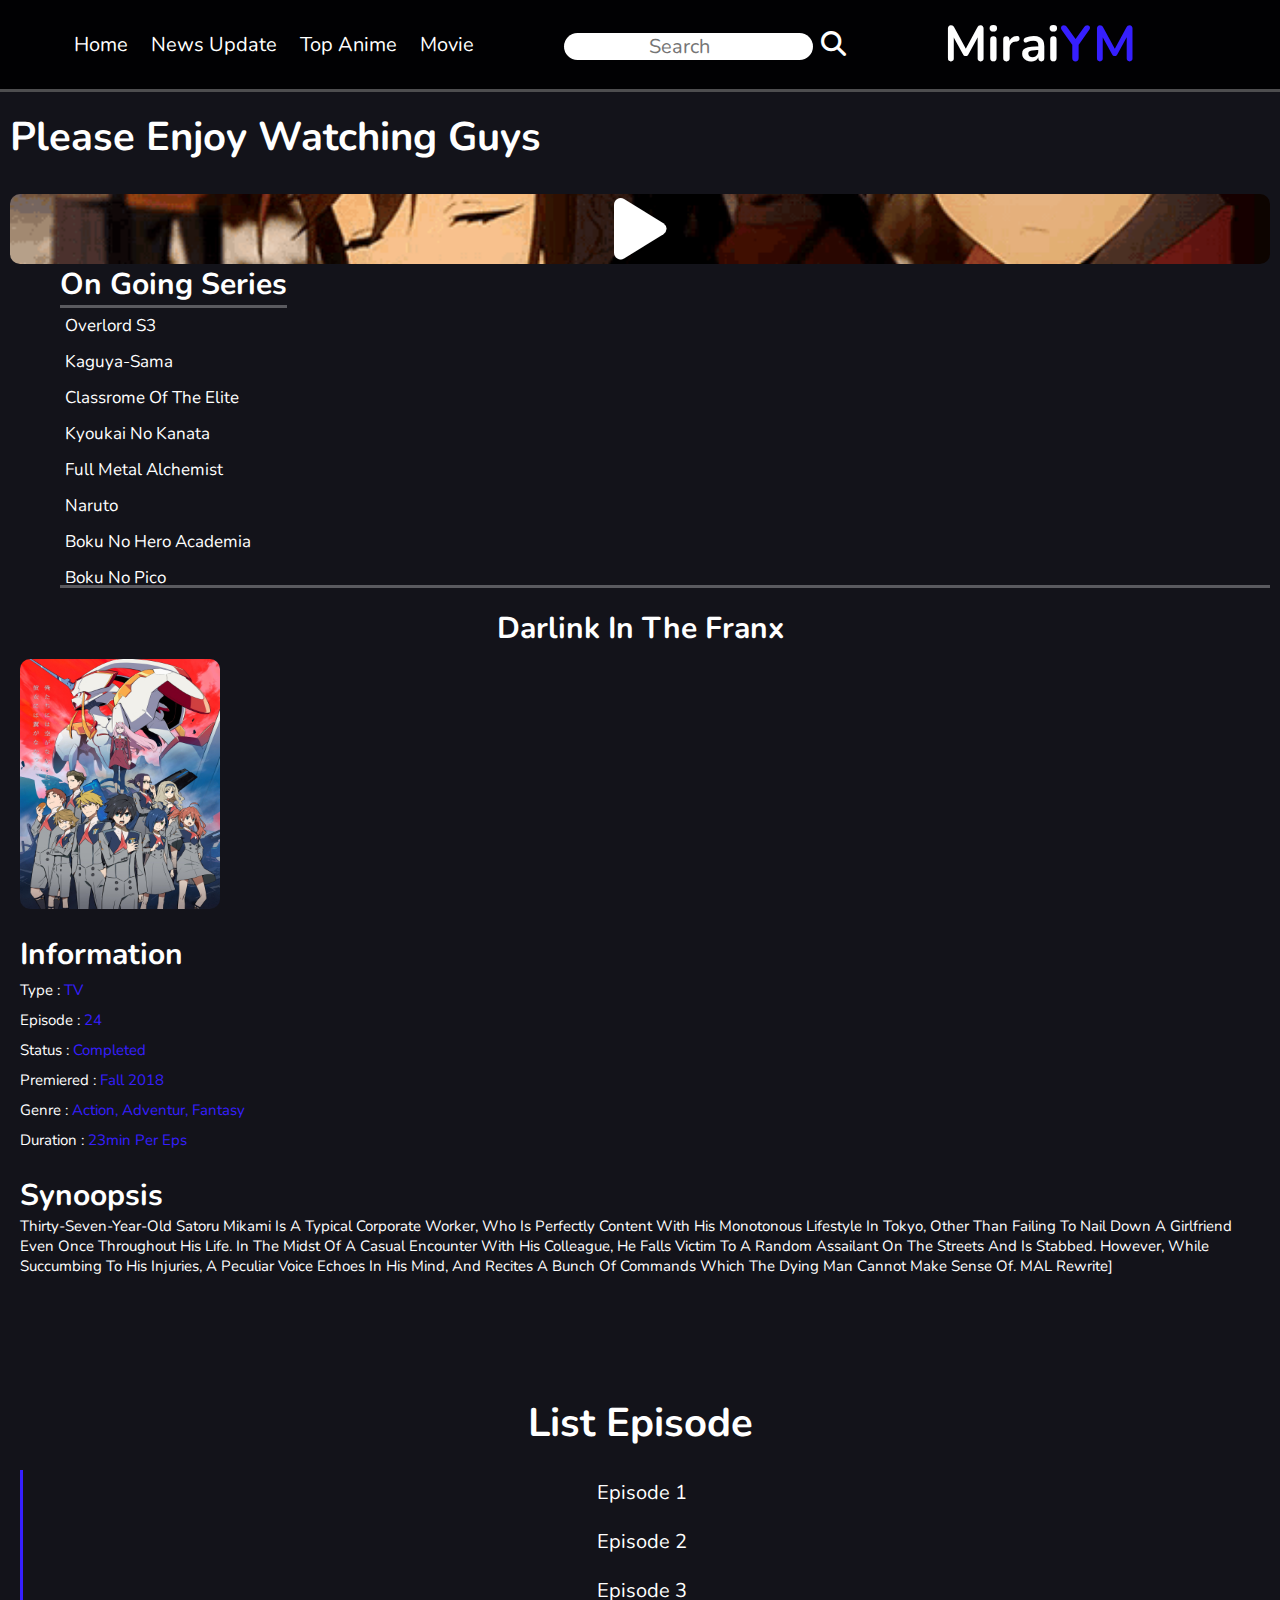
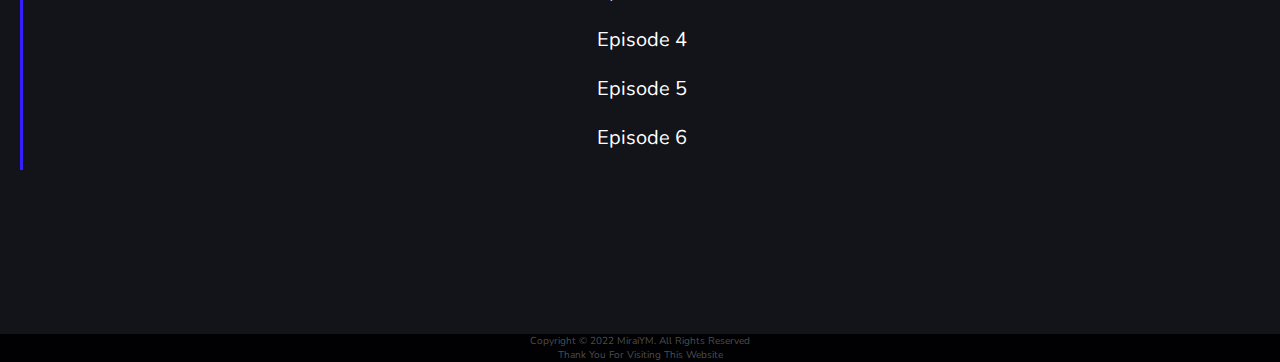
<file: indexdarlink.html>
<!DOCTYPE html>
<html lang="en">
  <head>
    <meta charset="UTF-8" />
    <meta http-equiv="X-UA-Compatible" content="IE=edge" />
    <meta name="viewport" content="width=device-width, initial-scale=1.0" />
    <title>Streaming Anime</title>
    <link rel="stylesheet" href="https://cdnjs.cloudflare.com/ajax/libs/font-awesome/6.1.1/css/all.min.css" />
    <!-- link css bootstrap 5 -->
    <link href="https://cdn.jsdelivr.net/npm/bootstrap@5.0.2/dist/css/bootstrap.min.css" rel="stylesheet" integrity="sha384-EVSTQN3/azprG1Anm3QDgpJLIm9Nao0Yz1ztcQTwFspd3yD65VohhpuuCOmLASjC" crossorigin="anonymous" />
    <link rel="stylesheet" href="pages-style/stye.css" />
  </head>
  <body>
    <div class="container mx-auto">
      <!-- header -->
      <div class="header">
        <nav class="navbar">
          <a href="/index.html">Home</a>
          <a href="/index.html">News Update</a>
          <a href="/index.html">Top Anime</a>
          <a href="/index.html">Movie</a>
        </nav>
        <div class="search d-flex">
          <input class="form-control me-2" id="form" type="search" placeholder="Search" aria-label="Search" />
          <i class="fa-solid fa-magnifying-glass"></i>
        </div>

        <div class="logo">
          <h3>Mirai<span>YM</span></h3>
        </div>
        <div class="icon">
          <div class="cari fa-solid fa-magnifying-glass" id="cari"></div>
          <div class="fas fa-bars" id="menu-btn"></div>
        </div>
      </div>
      <!-- akhir header -->
      <!-- video -->
      <section class="video" id="#video">
        <h4>please enjoy watching guys</h4>
        <div class="konten">
          <div class="row">
            <div class="col1 col-12 col-lg-8"><i class="fa-solid fa-play"></i></div>
            <div class="col2 col-12 col-lg-4 pb-1">
              <h4>On going series</h4>
              <ul>
                <li><a href="#">Overlord S3</a></li>
                <li><a href="#">Kaguya-sama</a></li>
                <li><a href="#">Classrome of the elite</a></li>
                <li><a href="#">Kyoukai no kanata</a></li>
                <li><a href="#">full metal alchemist</a></li>
                <li><a href="#">Naruto</a></li>
                <li><a href="#">Boku no hero Academia</a></li>
                <li><a href="#">Boku no pico</a></li>
                <li><a href="#">Clannad</a></li>
                <li><a href="#">One punch mana</a></li>
                <li><a href="#">One punch mana</a></li>
                <li><a href="#">One punch mana</a></li>
                <li><a href="#">Coming soon</a></li>
                <li><a href="#">Coming soon</a></li>
                <li><a href="#">Coming soon</a></li>
                <li><a href="#">Coming soon</a></li>
                <li><a href="#">Coming soon</a></li>
                <li><a href="#">Coming soon</a></li>
                <li><a href="#">Coming soon</a></li>
                <li><a href="#">Coming soon</a></li>
                <li><a href="#">Coming soon</a></li>
                <li><a href="#">Coming soon</a></li>
                <li><a href="#">Coming soon</a></li>
                <li><a href="#">Coming soon</a></li>
                <li><a href="#">Coming soon</a></li>
                <li><a href="#">Coming soon</a></li>
                <li><a href="#">Coming soon</a></li>
                <li><a href="#">Coming soon</a></li>
                <li><a href="#">CAPEK NGETIK BANG</a></li>
                <li><a href="#">TYRED OF TYPING</a></li>
              </ul>
            </div>
          </div>
        </div>
      </section>
      <!-- akhir video -->

      <!-- deskripsi -->
      <section class="description" id="description">
        <div class="konten">
          <!-- row 1 -->
          <h4>Darlink in the franx</h4>
          <div class="row">
            <!-- gambar -->
            <div class="col col-12 col-lg-3"><img src="img/darlink2.jpg" alt="" /></div>
            <div class="col col-12 col-lg-4">
              <!-- infomasi -->
              <h4>information</h4>
              <ul>
                <li><span>Type :</span> TV</li>
                <li><span>Episode :</span> 24</li>
                <li><span>Status :</span> Completed</li>
                <li><span>Premiered :</span> Fall 2018</li>
                <li><span>Genre :</span> Action, Adventur, Fantasy</li>
                <li><span>Duration :</span> 23min per eps</li>
              </ul>
            </div>
            <div class="col col-lg-5">
              <h4>Synoopsis</h4>
              <p>
                Thirty-seven-year-old Satoru Mikami is a typical corporate worker, who is perfectly content with his monotonous lifestyle in Tokyo, other than failing to nail down a girlfriend even once throughout his life. In the midst of
                a casual encounter with his colleague, he falls victim to a random assailant on the streets and is stabbed. However, while succumbing to his injuries, a peculiar voice echoes in his mind, and recites a bunch of commands
                which the dying man cannot make sense of. MAL Rewrite]
              </p>
            </div>
          </div>
          <!-- row 2 -->
          <section class="episode">
            <h4>List Episode</h4>
            <div class="row">
              <div class="col2 col-lg-12">
                <ul>
                  <li><a href="">Episode 1</a></li>
                  <li><a href="">Episode 2</a></li>
                  <li><a href="">Episode 3</a></li>
                  <li><a href="">Episode 4</a></li>
                  <li><a href="">Episode 5</a></li>
                  <li><a href="">Episode 6</a></li>
                  <li><a href="">Episode 7</a></li>
                  <li><a href="">Episode 8</a></li>
                  <li><a href="">Episode 9</a></li>
                  <li><a href="">Episode 10</a></li>
                  <li><a href="">Episode 11</a></li>
                  <li><a href="">Episode 12</a></li>
                  <li><a href="">Episode 13</a></li>
                  <li><a href="">Episode 14</a></li>
                  <li><a href="">Episode 15</a></li>
                </ul>
              </div>
            </div>
          </section>
        </div>
      </section>
    </div>
    <!-- footer -->
    <div class="section">
      <div class="footer">
        <span>Copyright © 2022 MiraiYM. All Rights Reserved</span>
        <p>Thank you for visiting this website</p>
      </div>
    </div>
    <script src="pages-style/script.js"></script>
  </body>
</html>
</file>
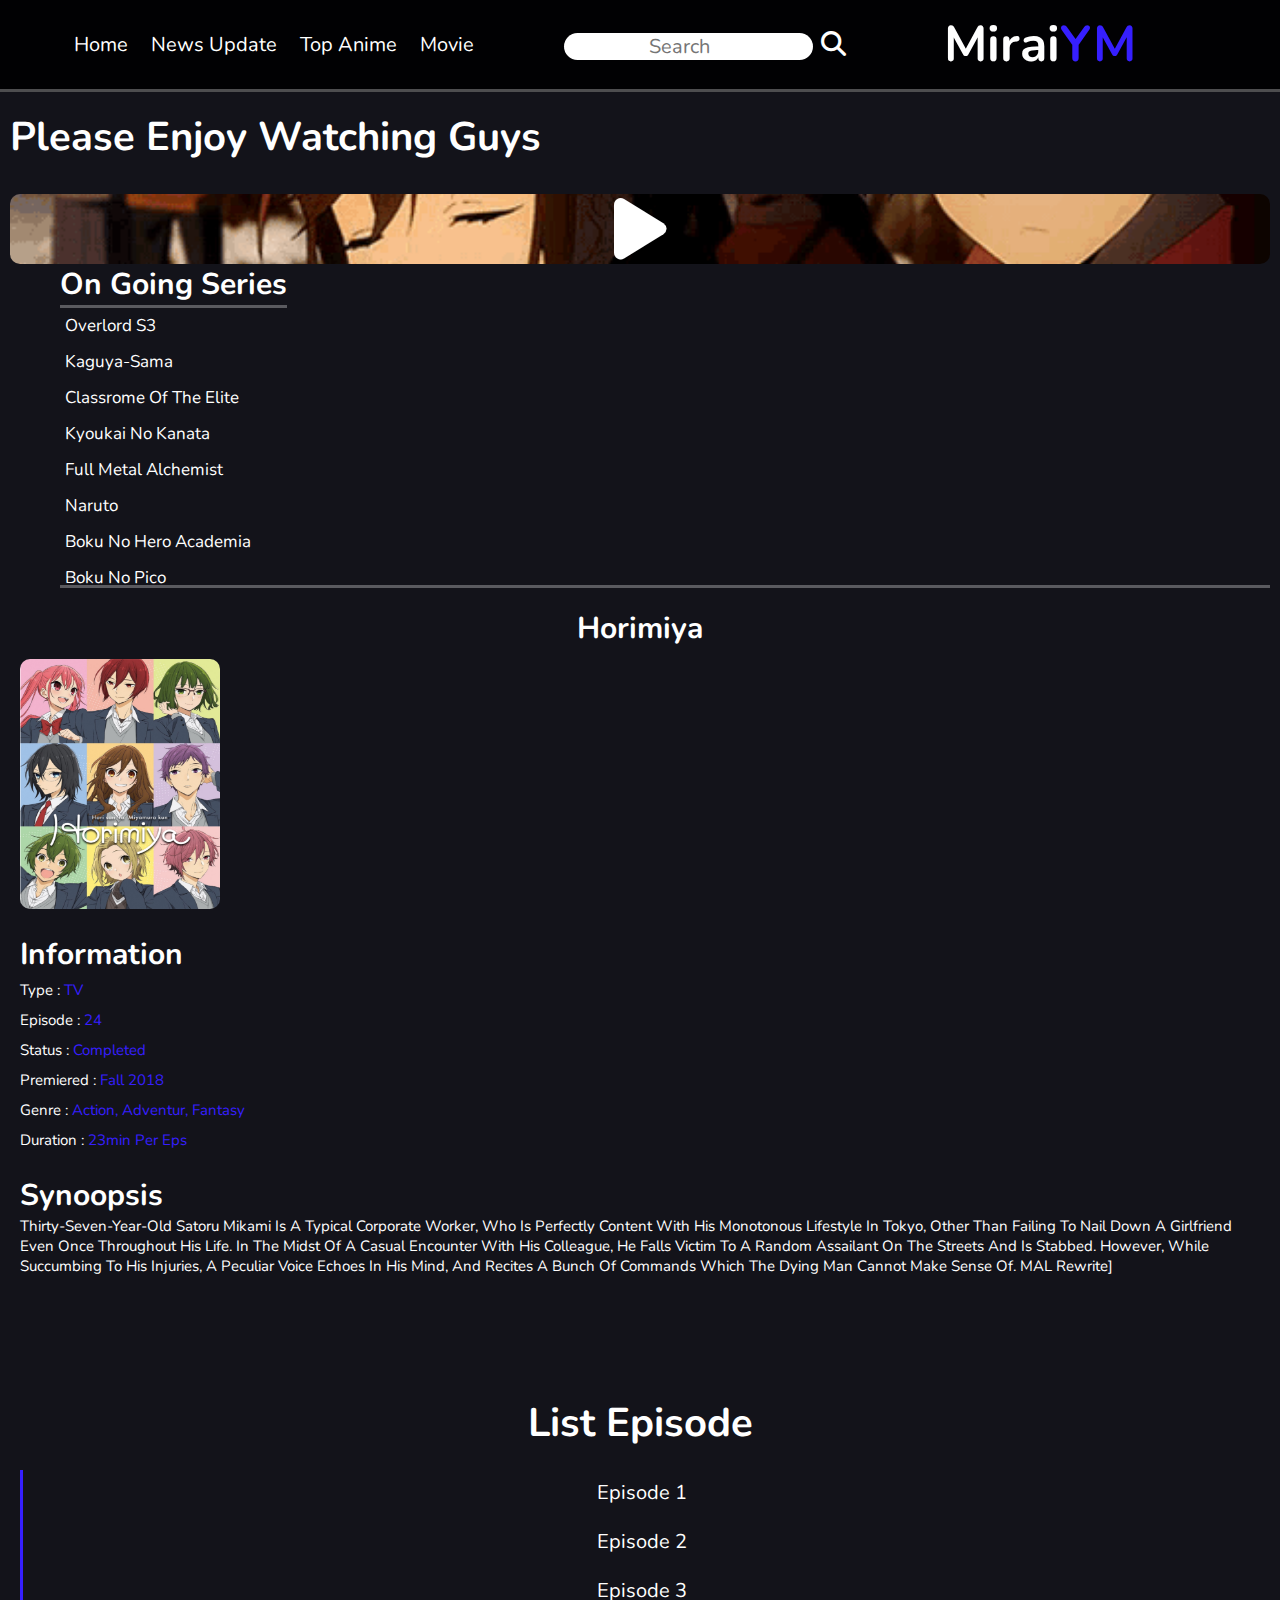
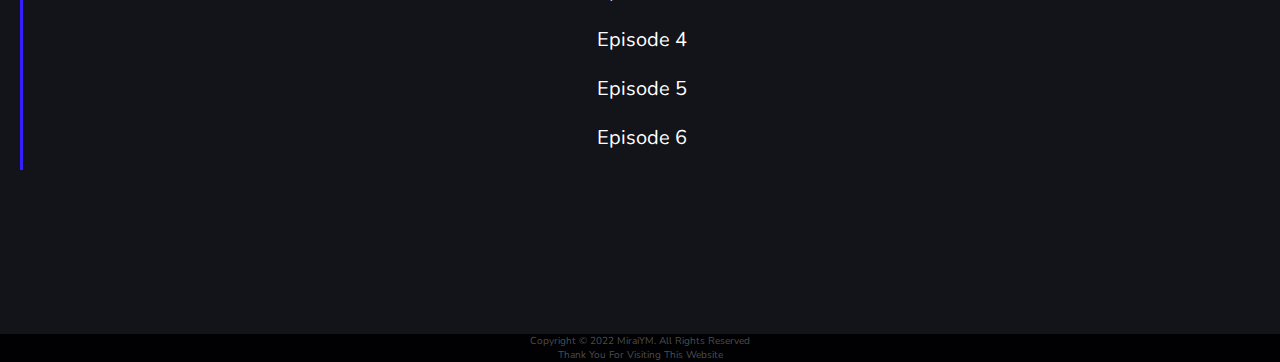
<file: indexhorimiya.html>
<!DOCTYPE html>
<html lang="en">
  <head>
    <meta charset="UTF-8" />
    <meta http-equiv="X-UA-Compatible" content="IE=edge" />
    <meta name="viewport" content="width=device-width, initial-scale=1.0" />
    <title>Streaming Anime</title>
    <link rel="stylesheet" href="https://cdnjs.cloudflare.com/ajax/libs/font-awesome/6.1.1/css/all.min.css" />
    <!-- link css bootstrap 5 -->
    <link href="https://cdn.jsdelivr.net/npm/bootstrap@5.0.2/dist/css/bootstrap.min.css" rel="stylesheet" integrity="sha384-EVSTQN3/azprG1Anm3QDgpJLIm9Nao0Yz1ztcQTwFspd3yD65VohhpuuCOmLASjC" crossorigin="anonymous" />
    <link rel="stylesheet" href="pages-style/stye.css" />
  </head>
  <body>
    <div class="container mx-auto">
      <!-- header -->
      <div class="header">
        <nav class="navbar">
          <a href="/index.html">Home</a>
          <a href="/index.html">News Update</a>
          <a href="/index.html">Top Anime</a>
          <a href="/index.html">Movie</a>
        </nav>
        <div class="search d-flex">
          <input class="form-control me-2" id="form" type="search" placeholder="Search" aria-label="Search" />
          <i class="fa-solid fa-magnifying-glass"></i>
        </div>

        <div class="logo">
          <h3>Mirai<span>YM</span></h3>
        </div>
        <div class="icon">
          <div class="cari fa-solid fa-magnifying-glass" id="cari"></div>
          <div class="fas fa-bars" id="menu-btn"></div>
        </div>
      </div>
      <!-- akhir header -->
      <!-- video -->
      <section class="video" id="#video">
        <h4>please enjoy watching guys</h4>
        <div class="konten">
          <div class="row">
            <div class="col1 col-12 col-lg-8"><i class="fa-solid fa-play"></i></div>
            <div class="col2 col-12 col-lg-4 pb-1">
              <h4>On going series</h4>
              <ul>
                <li><a href="#">Overlord S3</a></li>
                <li><a href="#">Kaguya-sama</a></li>
                <li><a href="#">Classrome of the elite</a></li>
                <li><a href="#">Kyoukai no kanata</a></li>
                <li><a href="#">full metal alchemist</a></li>
                <li><a href="#">Naruto</a></li>
                <li><a href="#">Boku no hero Academia</a></li>
                <li><a href="#">Boku no pico</a></li>
                <li><a href="#">Clannad</a></li>
                <li><a href="#">One punch mana</a></li>
                <li><a href="#">One punch mana</a></li>
                <li><a href="#">One punch mana</a></li>
                <li><a href="#">Coming soon</a></li>
                <li><a href="#">Coming soon</a></li>
                <li><a href="#">Coming soon</a></li>
                <li><a href="#">Coming soon</a></li>
                <li><a href="#">Coming soon</a></li>
                <li><a href="#">Coming soon</a></li>
                <li><a href="#">Coming soon</a></li>
                <li><a href="#">Coming soon</a></li>
                <li><a href="#">Coming soon</a></li>
                <li><a href="#">Coming soon</a></li>
                <li><a href="#">Coming soon</a></li>
                <li><a href="#">Coming soon</a></li>
                <li><a href="#">Coming soon</a></li>
                <li><a href="#">Coming soon</a></li>
                <li><a href="#">Coming soon</a></li>
                <li><a href="#">Coming soon</a></li>
                <li><a href="#">CAPEK NGETIK BANG</a></li>
                <li><a href="#">TYRED OF TYPING</a></li>
              </ul>
            </div>
          </div>
        </div>
      </section>
      <!-- akhir video -->

      <!-- deskripsi -->
      <section class="description" id="description">
        <div class="konten">
          <!-- row 1 -->
          <h4>Horimiya</h4>
          <div class="row">
            <!-- gambar -->
            <div class="col col-12 col-sm-4 col-lg-3"><img src="img/hori.jpg" alt="" /></div>
            <div class="col col-12 col-sm-8 col-lg-4">
              <!-- infomasi -->
              <h4>information</h4>
              <ul>
                <li><span>Type :</span> TV</li>
                <li><span>Episode :</span> 24</li>
                <li><span>Status :</span> Completed</li>
                <li><span>Premiered :</span> Fall 2018</li>
                <li><span>Genre :</span> Action, Adventur, Fantasy</li>
                <li><span>Duration :</span> 23min per eps</li>
              </ul>
            </div>
            <div class="col col-lg-5">
              <h4>Synoopsis</h4>
              <p>
                Thirty-seven-year-old Satoru Mikami is a typical corporate worker, who is perfectly content with his monotonous lifestyle in Tokyo, other than failing to nail down a girlfriend even once throughout his life. In the midst of
                a casual encounter with his colleague, he falls victim to a random assailant on the streets and is stabbed. However, while succumbing to his injuries, a peculiar voice echoes in his mind, and recites a bunch of commands
                which the dying man cannot make sense of. MAL Rewrite]
              </p>
            </div>
          </div>
          <!-- row 2 -->
          <section class="episode">
            <h4>List Episode</h4>
            <div class="row">
              <div class="col2 col-lg-12">
                <ul>
                  <li><a href="">Episode 1</a></li>
                  <li><a href="">Episode 2</a></li>
                  <li><a href="">Episode 3</a></li>
                  <li><a href="">Episode 4</a></li>
                  <li><a href="">Episode 5</a></li>
                  <li><a href="">Episode 6</a></li>
                  <li><a href="">Episode 7</a></li>
                  <li><a href="">Episode 8</a></li>
                  <li><a href="">Episode 9</a></li>
                  <li><a href="">Episode 10</a></li>
                  <li><a href="">Episode 11</a></li>
                  <li><a href="">Episode 12</a></li>
                  <li><a href="">Episode 13</a></li>
                  <li><a href="">Episode 14</a></li>
                  <li><a href="">Episode 15</a></li>
                </ul>
              </div>
            </div>
          </section>
        </div>
      </section>
    </div>
    <!-- footer -->
    <div class="section">
      <div class="footer">
        <span>Copyright © 2022 MiraiYM. All Rights Reserved</span>
        <p>Thank you for visiting this website</p>
      </div>
    </div>
    <script src="pages-style/script.js"></script>
  </body>
</html>
</file>
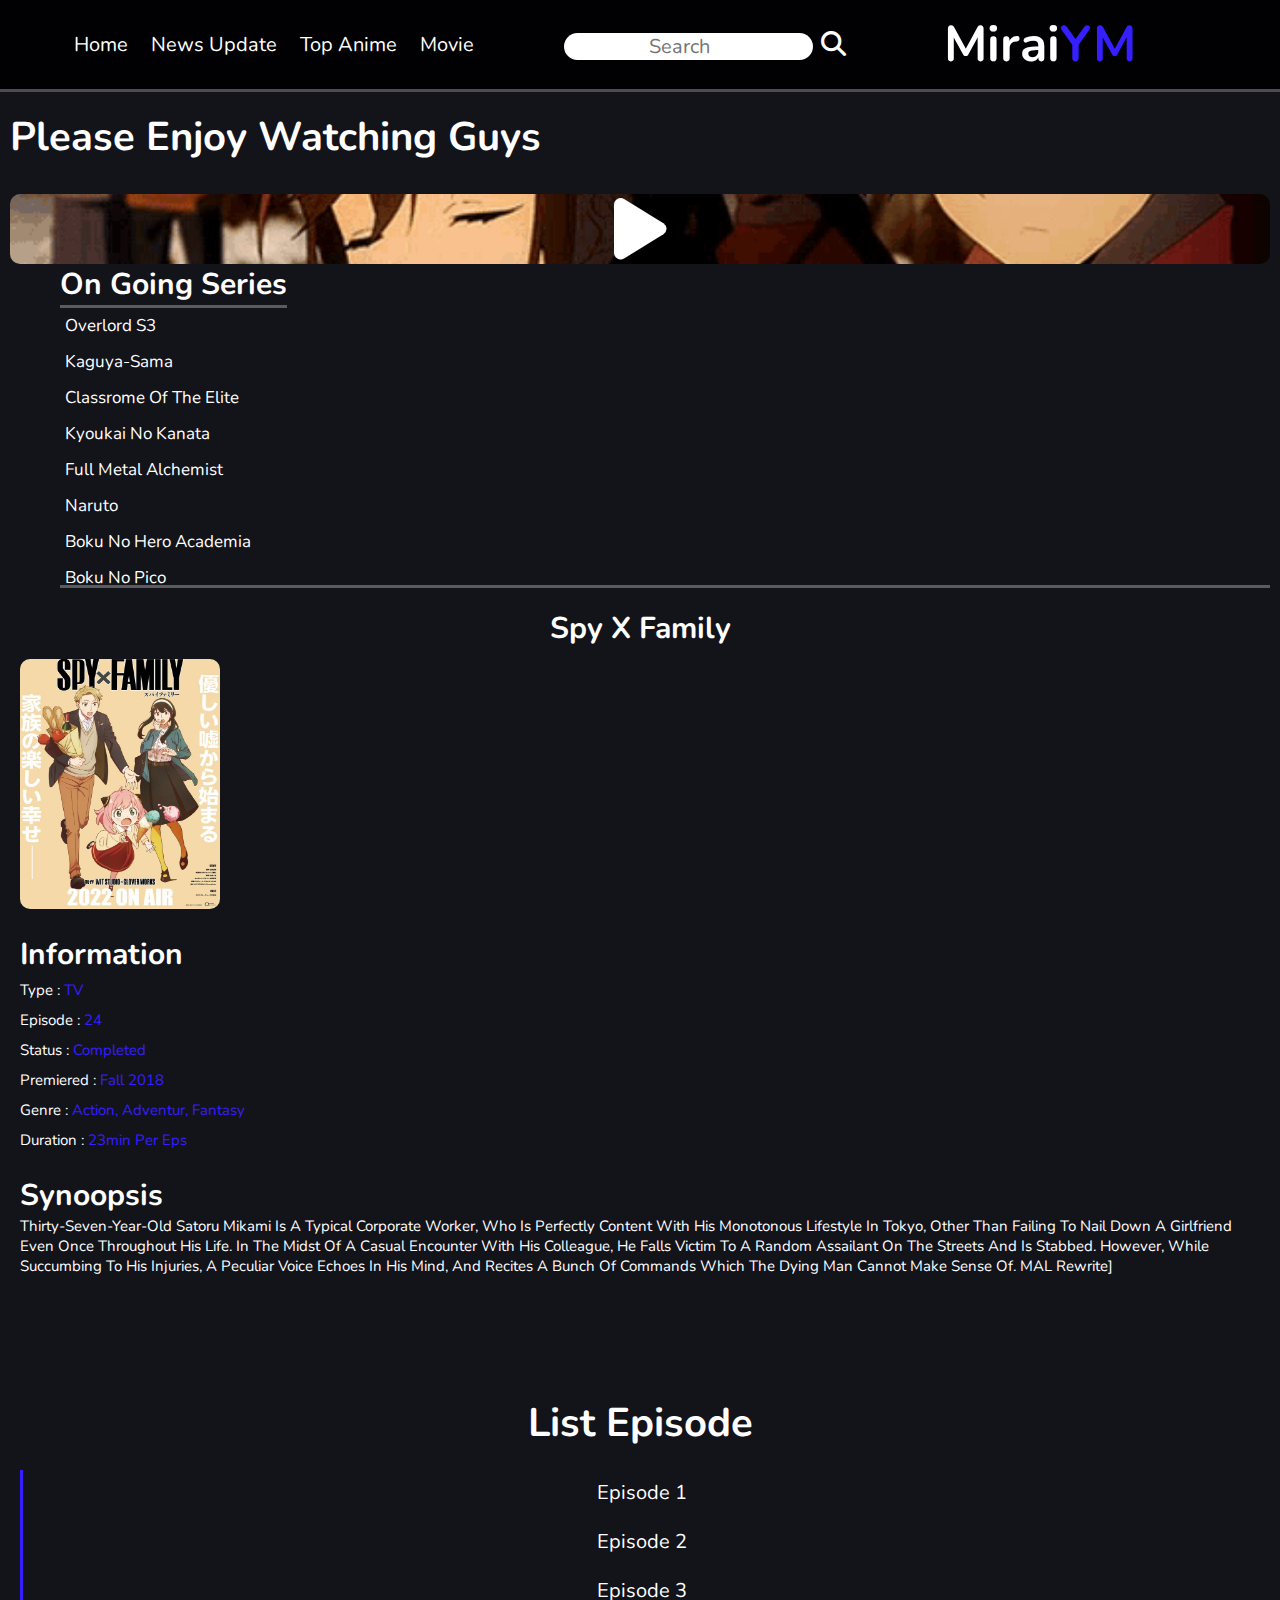
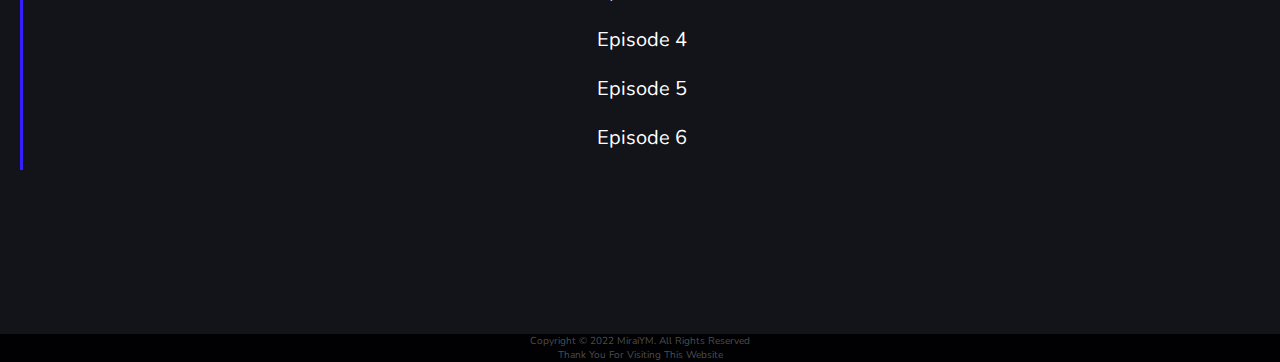
<file: indexspyxfamily.html>
<!DOCTYPE html>
<html lang="en">
  <head>
    <meta charset="UTF-8" />
    <meta http-equiv="X-UA-Compatible" content="IE=edge" />
    <meta name="viewport" content="width=device-width, initial-scale=1.0" />
    <title>Streaming Anime</title>
    <link rel="stylesheet" href="https://cdnjs.cloudflare.com/ajax/libs/font-awesome/6.1.1/css/all.min.css" />
    <!-- link css bootstrap 5 -->
    <link href="https://cdn.jsdelivr.net/npm/bootstrap@5.0.2/dist/css/bootstrap.min.css" rel="stylesheet" integrity="sha384-EVSTQN3/azprG1Anm3QDgpJLIm9Nao0Yz1ztcQTwFspd3yD65VohhpuuCOmLASjC" crossorigin="anonymous" />
    <link rel="stylesheet" href="pages-style/stye.css" />
  </head>
  <body>
    <div class="container mx-auto">
      <!-- header -->
      <div class="header">
        <nav class="navbar">
          <a href="/index.html">Home</a>
          <a href="/index.html">News Update</a>
          <a href="/index.html">Top Anime</a>
          <a href="/index.html">Movie</a>
        </nav>
        <div class="search d-flex">
          <input class="form-control me-2" id="form" type="search" placeholder="Search" aria-label="Search" />
          <i class="fa-solid fa-magnifying-glass"></i>
        </div>

        <div class="logo">
          <h3>Mirai<span>YM</span></h3>
        </div>
        <div class="icon">
          <div class="cari fa-solid fa-magnifying-glass" id="cari"></div>
          <div class="fas fa-bars" id="menu-btn"></div>
        </div>
      </div>
      <!-- akhir header -->
      <!-- video -->
      <section class="video" id="#video">
        <h4>please enjoy watching guys</h4>
        <div class="konten">
          <div class="row">
            <div class="col1 col-12 col-lg-8"><i class="fa-solid fa-play"></i></div>
            <div class="col2 col-12 col-lg-4 pb-1">
              <h4>On going series</h4>
              <ul>
                <li><a href="#">Overlord S3</a></li>
                <li><a href="#">Kaguya-sama</a></li>
                <li><a href="#">Classrome of the elite</a></li>
                <li><a href="#">Kyoukai no kanata</a></li>
                <li><a href="#">full metal alchemist</a></li>
                <li><a href="#">Naruto</a></li>
                <li><a href="#">Boku no hero Academia</a></li>
                <li><a href="#">Boku no pico</a></li>
                <li><a href="#">Clannad</a></li>
                <li><a href="#">One punch mana</a></li>
                <li><a href="#">One punch mana</a></li>
                <li><a href="#">One punch mana</a></li>
                <li><a href="#">Coming soon</a></li>
                <li><a href="#">Coming soon</a></li>
                <li><a href="#">Coming soon</a></li>
                <li><a href="#">Coming soon</a></li>
                <li><a href="#">Coming soon</a></li>
                <li><a href="#">Coming soon</a></li>
                <li><a href="#">Coming soon</a></li>
                <li><a href="#">Coming soon</a></li>
                <li><a href="#">Coming soon</a></li>
                <li><a href="#">Coming soon</a></li>
                <li><a href="#">Coming soon</a></li>
                <li><a href="#">Coming soon</a></li>
                <li><a href="#">Coming soon</a></li>
                <li><a href="#">Coming soon</a></li>
                <li><a href="#">Coming soon</a></li>
                <li><a href="#">Coming soon</a></li>
                <li><a href="#">CAPEK NGETIK BANG</a></li>
                <li><a href="#">TYRED OF TYPING</a></li>
              </ul>
            </div>
          </div>
        </div>
      </section>
      <!-- akhir video -->

      <!-- deskripsi -->
      <section class="description" id="description">
        <div class="konten">
          <!-- row 1 -->
          <h4>Spy x family</h4>
          <div class="row">
            <!-- gambar -->
            <div class="col col-12 col-lg-3"><img src="img/spy2.jpg" alt="" /></div>
            <div class="col col-12 col-lg-4">
              <!-- infomasi -->
              <h4>information</h4>
              <ul>
                <li><span>Type :</span> TV</li>
                <li><span>Episode :</span> 24</li>
                <li><span>Status :</span> Completed</li>
                <li><span>Premiered :</span> Fall 2018</li>
                <li><span>Genre :</span> Action, Adventur, Fantasy</li>
                <li><span>Duration :</span> 23min per eps</li>
              </ul>
            </div>
            <div class="col col-lg-5">
              <h4>Synoopsis</h4>
              <p>
                Thirty-seven-year-old Satoru Mikami is a typical corporate worker, who is perfectly content with his monotonous lifestyle in Tokyo, other than failing to nail down a girlfriend even once throughout his life. In the midst of
                a casual encounter with his colleague, he falls victim to a random assailant on the streets and is stabbed. However, while succumbing to his injuries, a peculiar voice echoes in his mind, and recites a bunch of commands
                which the dying man cannot make sense of. MAL Rewrite]
              </p>
            </div>
          </div>
          <!-- row 2 -->
          <section class="episode">
            <h4>List Episode</h4>
            <div class="row">
              <div class="col2 col-lg-12">
                <ul>
                  <li><a href="">Episode 1</a></li>
                  <li><a href="">Episode 2</a></li>
                  <li><a href="">Episode 3</a></li>
                  <li><a href="">Episode 4</a></li>
                  <li><a href="">Episode 5</a></li>
                  <li><a href="">Episode 6</a></li>
                  <li><a href="">Episode 7</a></li>
                  <li><a href="">Episode 8</a></li>
                  <li><a href="">Episode 9</a></li>
                  <li><a href="">Episode 10</a></li>
                  <li><a href="">Episode 11</a></li>
                  <li><a href="">Episode 12</a></li>
                  <li><a href="">Episode 13</a></li>
                  <li><a href="">Episode 14</a></li>
                  <li><a href="">Episode 15</a></li>
                </ul>
              </div>
            </div>
          </section>
        </div>
      </section>
    </div>
    <!-- footer -->
    <div class="section">
      <div class="footer">
        <span>Copyright © 2022 MiraiYM. All Rights Reserved</span>
        <p>Thank you for visiting this website</p>
      </div>
    </div>
    <script src="pages-style/script.js"></script>
  </body>
</html>
</file>
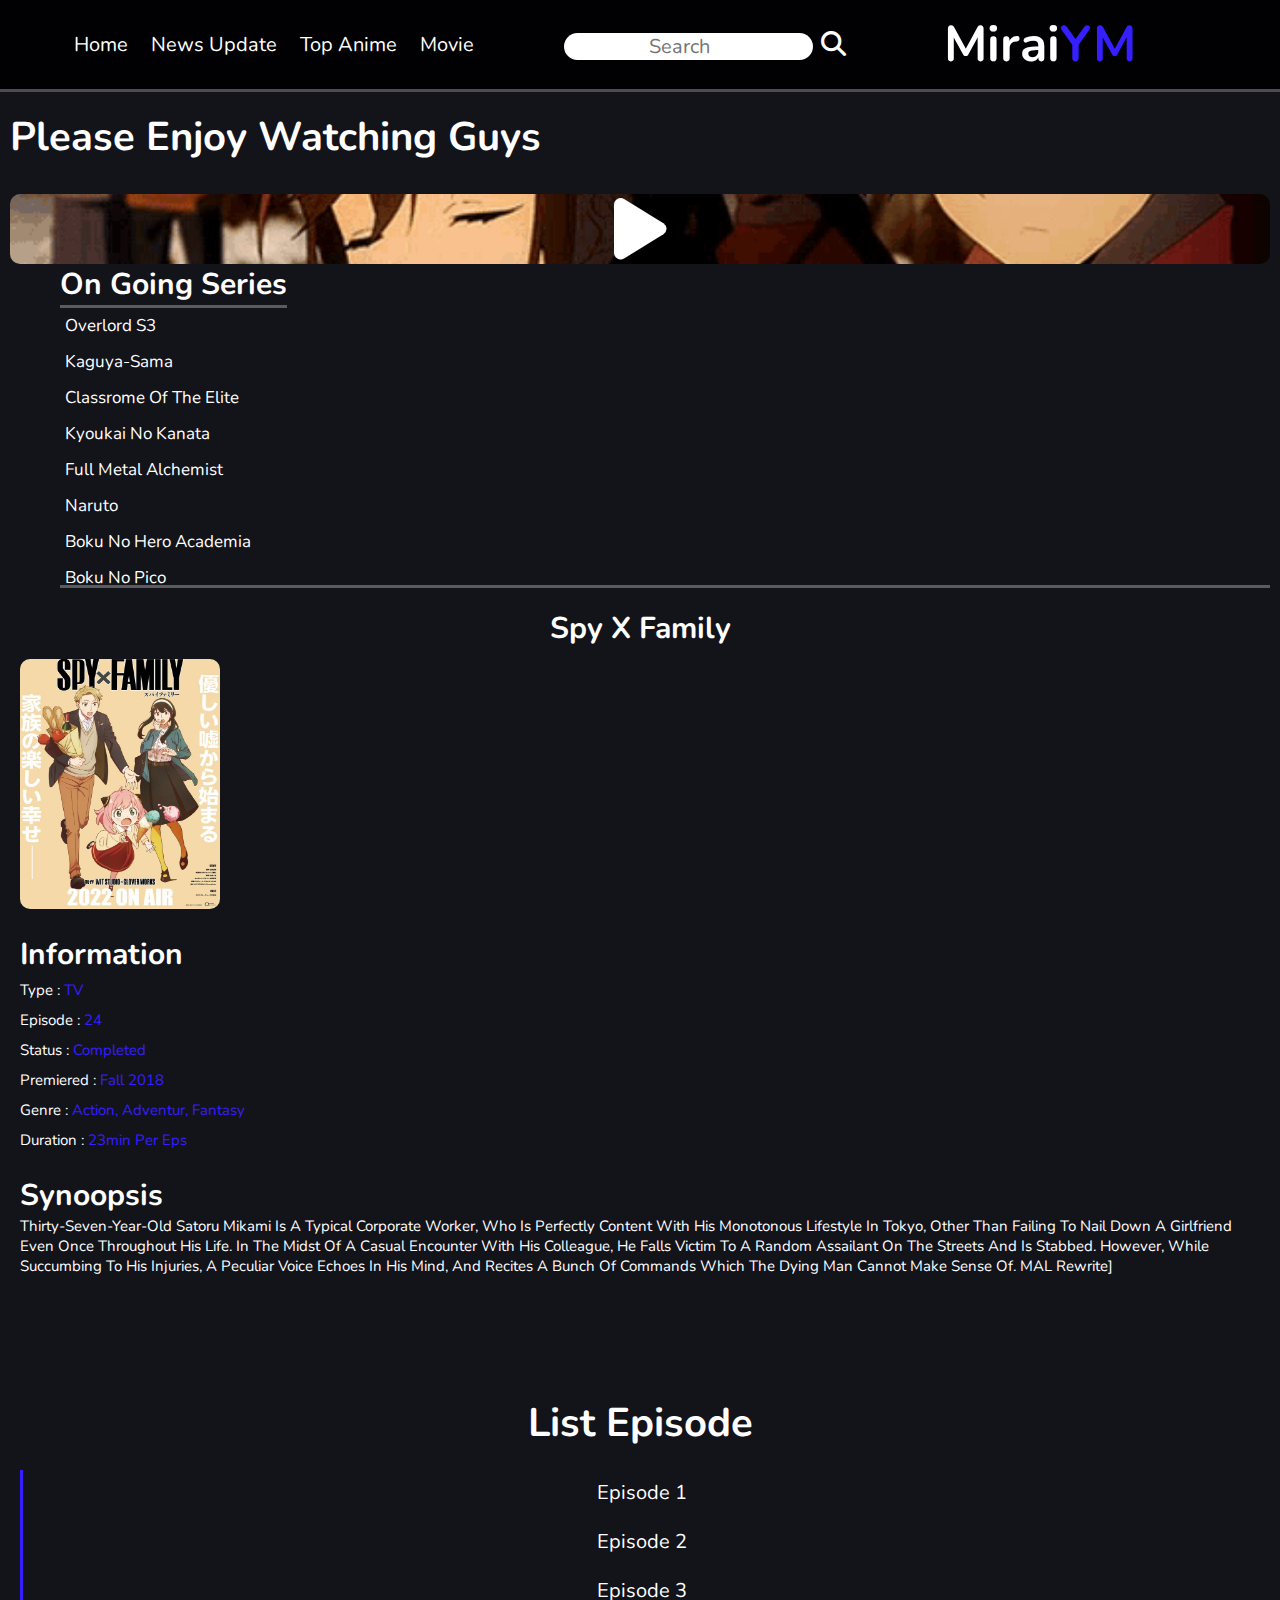
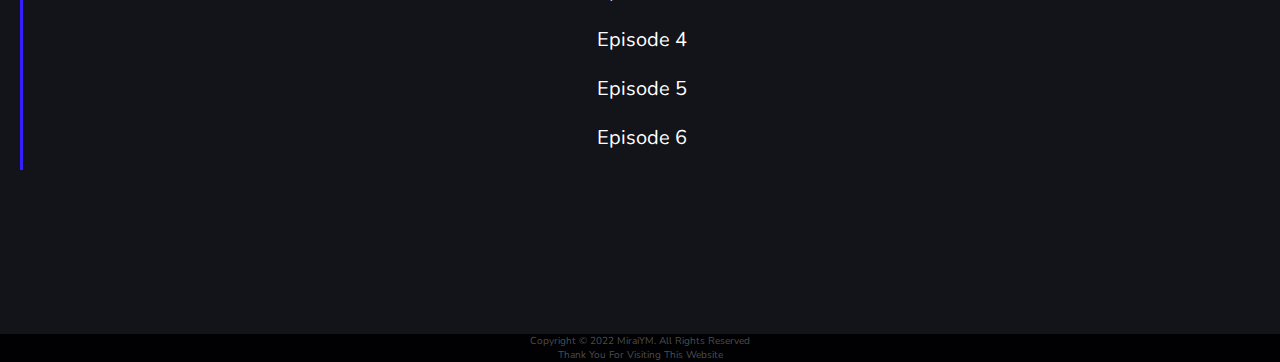
<file: spyxfamily.html>
<!DOCTYPE html>
<html lang="en">
  <head>
    <meta charset="UTF-8" />
    <meta http-equiv="X-UA-Compatible" content="IE=edge" />
    <meta name="viewport" content="width=device-width, initial-scale=1.0" />
    <title>Streaming Anime</title>
    <link rel="stylesheet" href="https://cdnjs.cloudflare.com/ajax/libs/font-awesome/6.1.1/css/all.min.css" />
    <!-- link css bootstrap 5 -->
    <link href="https://cdn.jsdelivr.net/npm/bootstrap@5.0.2/dist/css/bootstrap.min.css" rel="stylesheet" integrity="sha384-EVSTQN3/azprG1Anm3QDgpJLIm9Nao0Yz1ztcQTwFspd3yD65VohhpuuCOmLASjC" crossorigin="anonymous" />
    <link rel="stylesheet" href="pages-style/stye.css" />
  </head>
  <body>
    <div class="container mx-auto">
      <!-- header -->
      <div class="header">
        <nav class="navbar">
          <a href="/index.html">Home</a>
          <a href="/index.html">News Update</a>
          <a href="/index.html">Top Anime</a>
          <a href="/index.html">Movie</a>
        </nav>
        <div class="search d-flex">
          <input class="form-control me-2" id="form" type="search" placeholder="Search" aria-label="Search" />
          <i class="fa-solid fa-magnifying-glass"></i>
        </div>

        <div class="logo">
          <h3>Mirai<span>YM</span></h3>
        </div>
        <div class="icon">
          <div class="cari fa-solid fa-magnifying-glass" id="cari"></div>
          <div class="fas fa-bars" id="menu-btn"></div>
        </div>
      </div>
      <!-- akhir header -->
      <!-- video -->
      <section class="video" id="#video">
        <h4>please enjoy watching guys</h4>
        <div class="konten">
          <div class="row">
            <div class="col1 col-12 col-lg-8"><i class="fa-solid fa-play"></i></div>
            <div class="col2 col-12 col-lg-4 pb-1">
              <h4>On going series</h4>
              <ul>
                <li><a href="#">Overlord S3</a></li>
                <li><a href="#">Kaguya-sama</a></li>
                <li><a href="#">Classrome of the elite</a></li>
                <li><a href="#">Kyoukai no kanata</a></li>
                <li><a href="#">full metal alchemist</a></li>
                <li><a href="#">Naruto</a></li>
                <li><a href="#">Boku no hero Academia</a></li>
                <li><a href="#">Boku no pico</a></li>
                <li><a href="#">Clannad</a></li>
                <li><a href="#">One punch mana</a></li>
                <li><a href="#">One punch mana</a></li>
                <li><a href="#">One punch mana</a></li>
                <li><a href="#">Coming soon</a></li>
                <li><a href="#">Coming soon</a></li>
                <li><a href="#">Coming soon</a></li>
                <li><a href="#">Coming soon</a></li>
                <li><a href="#">Coming soon</a></li>
                <li><a href="#">Coming soon</a></li>
                <li><a href="#">Coming soon</a></li>
                <li><a href="#">Coming soon</a></li>
                <li><a href="#">Coming soon</a></li>
                <li><a href="#">Coming soon</a></li>
                <li><a href="#">Coming soon</a></li>
                <li><a href="#">Coming soon</a></li>
                <li><a href="#">Coming soon</a></li>
                <li><a href="#">Coming soon</a></li>
                <li><a href="#">Coming soon</a></li>
                <li><a href="#">Coming soon</a></li>
                <li><a href="#">CAPEK NGETIK BANG</a></li>
                <li><a href="#">TYRED OF TYPING</a></li>
              </ul>
            </div>
          </div>
        </div>
      </section>
      <!-- akhir video -->

      <!-- deskripsi -->
      <section class="description" id="description">
        <div class="konten">
          <!-- row 1 -->
          <h4>Spy x family</h4>
          <div class="row">
            <!-- gambar -->
            <div class="col col-12 col-lg-3"><img src="/img/spy2.jpg" alt="" /></div>
            <div class="col col-12 col-lg-4">
              <!-- infomasi -->
              <h4>information</h4>
              <ul>
                <li><span>Type :</span> TV</li>
                <li><span>Episode :</span> 24</li>
                <li><span>Status :</span> Completed</li>
                <li><span>Premiered :</span> Fall 2018</li>
                <li><span>Genre :</span> Action, Adventur, Fantasy</li>
                <li><span>Duration :</span> 23min per eps</li>
              </ul>
            </div>
            <div class="col col-lg-5">
              <h4>Synoopsis</h4>
              <p>
                Thirty-seven-year-old Satoru Mikami is a typical corporate worker, who is perfectly content with his monotonous lifestyle in Tokyo, other than failing to nail down a girlfriend even once throughout his life. In the midst of
                a casual encounter with his colleague, he falls victim to a random assailant on the streets and is stabbed. However, while succumbing to his injuries, a peculiar voice echoes in his mind, and recites a bunch of commands
                which the dying man cannot make sense of. MAL Rewrite]
              </p>
            </div>
          </div>
          <!-- row 2 -->
          <section class="episode">
            <h4>List Episode</h4>
            <div class="row">
              <div class="col2 col-lg-12">
                <ul>
                  <li><a href="">Episode 1</a></li>
                  <li><a href="">Episode 2</a></li>
                  <li><a href="">Episode 3</a></li>
                  <li><a href="">Episode 4</a></li>
                  <li><a href="">Episode 5</a></li>
                  <li><a href="">Episode 6</a></li>
                  <li><a href="">Episode 7</a></li>
                  <li><a href="">Episode 8</a></li>
                  <li><a href="">Episode 9</a></li>
                  <li><a href="">Episode 10</a></li>
                  <li><a href="">Episode 11</a></li>
                  <li><a href="">Episode 12</a></li>
                  <li><a href="">Episode 13</a></li>
                  <li><a href="">Episode 14</a></li>
                  <li><a href="">Episode 15</a></li>
                </ul>
              </div>
            </div>
          </section>
        </div>
      </section>
    </div>
    <!-- footer -->
    <div class="section">
      <div class="footer">
        <span>Copyright © 2022 MiraiYM. All Rights Reserved</span>
        <p>Thank you for visiting this website</p>
      </div>
    </div>
    <script src="pages-style/script.js"></script>
  </body>
</html>
</file>
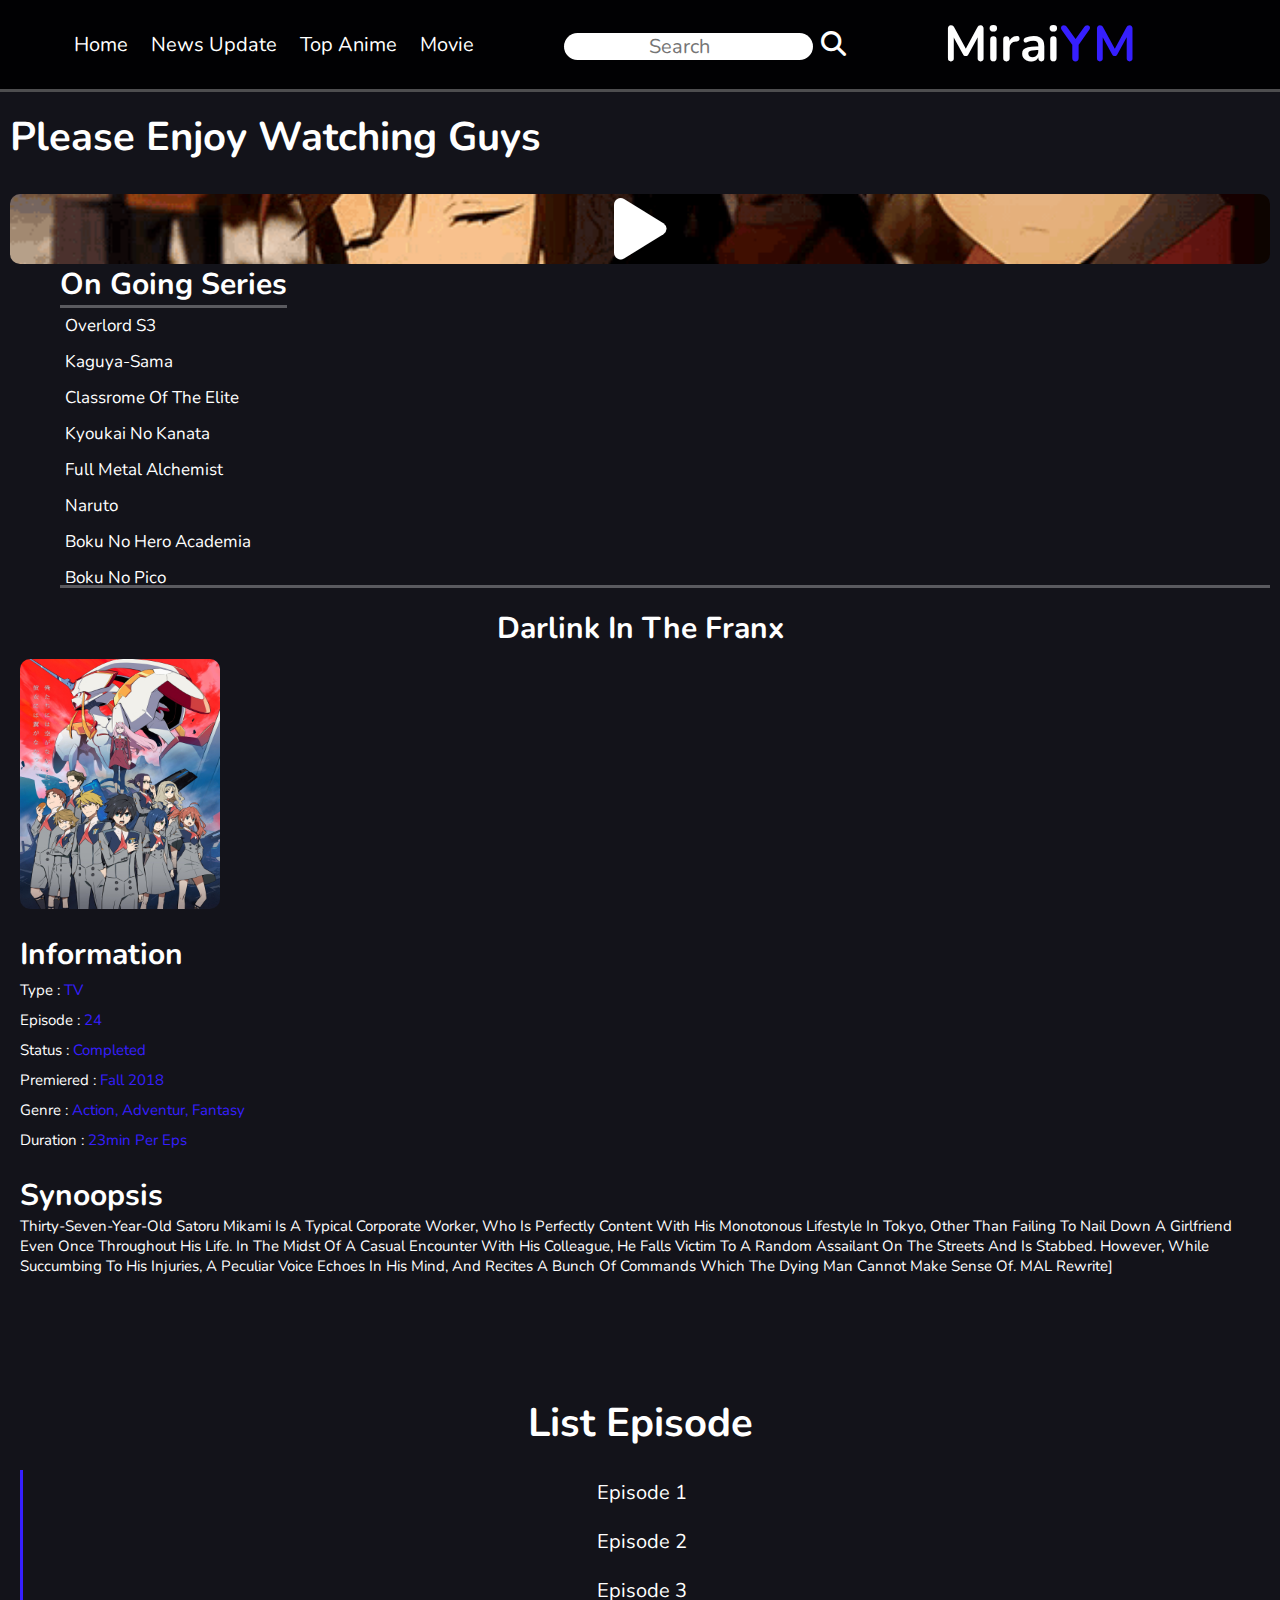
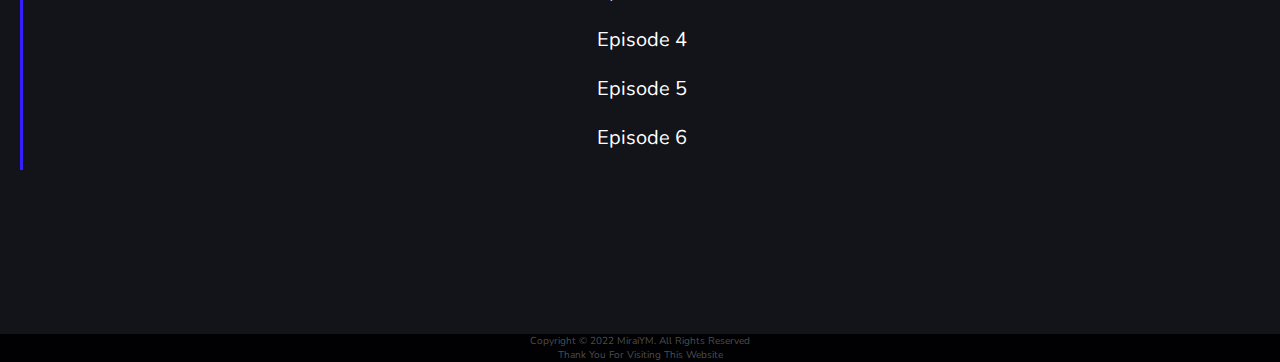
<file: pages/darlink.html>
<!DOCTYPE html>
<html lang="en">
  <head>
    <meta charset="UTF-8" />
    <meta http-equiv="X-UA-Compatible" content="IE=edge" />
    <meta name="viewport" content="width=device-width, initial-scale=1.0" />
    <title>Streaming Anime</title>
    <link rel="stylesheet" href="https://cdnjs.cloudflare.com/ajax/libs/font-awesome/6.1.1/css/all.min.css" />
    <!-- link css bootstrap 5 -->
    <link href="https://cdn.jsdelivr.net/npm/bootstrap@5.0.2/dist/css/bootstrap.min.css" rel="stylesheet" integrity="sha384-EVSTQN3/azprG1Anm3QDgpJLIm9Nao0Yz1ztcQTwFspd3yD65VohhpuuCOmLASjC" crossorigin="anonymous" />
    <link rel="stylesheet" href="stye.css" />
  </head>
  <body>
    <div class="container mx-auto">
      <!-- header -->
      <div class="header">
        <nav class="navbar">
          <a href="/index.html">Home</a>
          <a href="/index.html">News Update</a>
          <a href="/index.html">Top Anime</a>
          <a href="/index.html">Movie</a>
        </nav>
        <div class="search d-flex">
          <input class="form-control me-2" id="form" type="search" placeholder="Search" aria-label="Search" />
          <i class="fa-solid fa-magnifying-glass"></i>
        </div>

        <div class="logo">
          <h3>Mirai<span>YM</span></h3>
        </div>
        <div class="icon">
          <div class="cari fa-solid fa-magnifying-glass" id="cari"></div>
          <div class="fas fa-bars" id="menu-btn"></div>
        </div>
      </div>
      <!-- akhir header -->
      <!-- video -->
      <section class="video" id="#video">
        <h4>please enjoy watching guys</h4>
        <div class="konten">
          <div class="row">
            <div class="col1 col-12 col-lg-8"><i class="fa-solid fa-play"></i></div>
            <div class="col2 col-12 col-lg-4 pb-1">
              <h4>On going series</h4>
              <ul>
                <li><a href="#">Overlord S3</a></li>
                <li><a href="#">Kaguya-sama</a></li>
                <li><a href="#">Classrome of the elite</a></li>
                <li><a href="#">Kyoukai no kanata</a></li>
                <li><a href="#">full metal alchemist</a></li>
                <li><a href="#">Naruto</a></li>
                <li><a href="#">Boku no hero Academia</a></li>
                <li><a href="#">Boku no pico</a></li>
                <li><a href="#">Clannad</a></li>
                <li><a href="#">One punch mana</a></li>
                <li><a href="#">One punch mana</a></li>
                <li><a href="#">One punch mana</a></li>
                <li><a href="#">Coming soon</a></li>
                <li><a href="#">Coming soon</a></li>
                <li><a href="#">Coming soon</a></li>
                <li><a href="#">Coming soon</a></li>
                <li><a href="#">Coming soon</a></li>
                <li><a href="#">Coming soon</a></li>
                <li><a href="#">Coming soon</a></li>
                <li><a href="#">Coming soon</a></li>
                <li><a href="#">Coming soon</a></li>
                <li><a href="#">Coming soon</a></li>
                <li><a href="#">Coming soon</a></li>
                <li><a href="#">Coming soon</a></li>
                <li><a href="#">Coming soon</a></li>
                <li><a href="#">Coming soon</a></li>
                <li><a href="#">Coming soon</a></li>
                <li><a href="#">Coming soon</a></li>
                <li><a href="#">CAPEK NGETIK BANG</a></li>
                <li><a href="#">TYRED OF TYPING</a></li>
              </ul>
            </div>
          </div>
        </div>
      </section>
      <!-- akhir video -->

      <!-- deskripsi -->
      <section class="description" id="description">
        <div class="konten">
          <!-- row 1 -->
          <h4>Darlink in the franx</h4>
          <div class="row">
            <!-- gambar -->
            <div class="col col-12 col-lg-3"><img src="/image/darlink2.jpg" alt="" /></div>
            <div class="col col-12 col-lg-4">
              <!-- infomasi -->
              <h4>information</h4>
              <ul>
                <li><span>Type :</span> TV</li>
                <li><span>Episode :</span> 24</li>
                <li><span>Status :</span> Completed</li>
                <li><span>Premiered :</span> Fall 2018</li>
                <li><span>Genre :</span> Action, Adventur, Fantasy</li>
                <li><span>Duration :</span> 23min per eps</li>
              </ul>
            </div>
            <div class="col col-lg-5">
              <h4>Synoopsis</h4>
              <p>
                Thirty-seven-year-old Satoru Mikami is a typical corporate worker, who is perfectly content with his monotonous lifestyle in Tokyo, other than failing to nail down a girlfriend even once throughout his life. In the midst of
                a casual encounter with his colleague, he falls victim to a random assailant on the streets and is stabbed. However, while succumbing to his injuries, a peculiar voice echoes in his mind, and recites a bunch of commands
                which the dying man cannot make sense of. MAL Rewrite]
              </p>
            </div>
          </div>
          <!-- row 2 -->
          <section class="episode">
            <h4>List Episode</h4>
            <div class="row">
              <div class="col2 col-lg-12">
                <ul>
                  <li><a href="">Episode 1</a></li>
                  <li><a href="">Episode 2</a></li>
                  <li><a href="">Episode 3</a></li>
                  <li><a href="">Episode 4</a></li>
                  <li><a href="">Episode 5</a></li>
                  <li><a href="">Episode 6</a></li>
                  <li><a href="">Episode 7</a></li>
                  <li><a href="">Episode 8</a></li>
                  <li><a href="">Episode 9</a></li>
                  <li><a href="">Episode 10</a></li>
                  <li><a href="">Episode 11</a></li>
                  <li><a href="">Episode 12</a></li>
                  <li><a href="">Episode 13</a></li>
                  <li><a href="">Episode 14</a></li>
                  <li><a href="">Episode 15</a></li>
                </ul>
              </div>
            </div>
          </section>
        </div>
      </section>
    </div>
    <!-- footer -->
    <div class="section">
      <div class="footer">
        <span>Copyright © 2022 MiraiYM. All Rights Reserved</span>
        <p>Thank you for visiting this website</p>
      </div>
    </div>
    <script src="script.js"></script>
  </body>
</html>
</file>
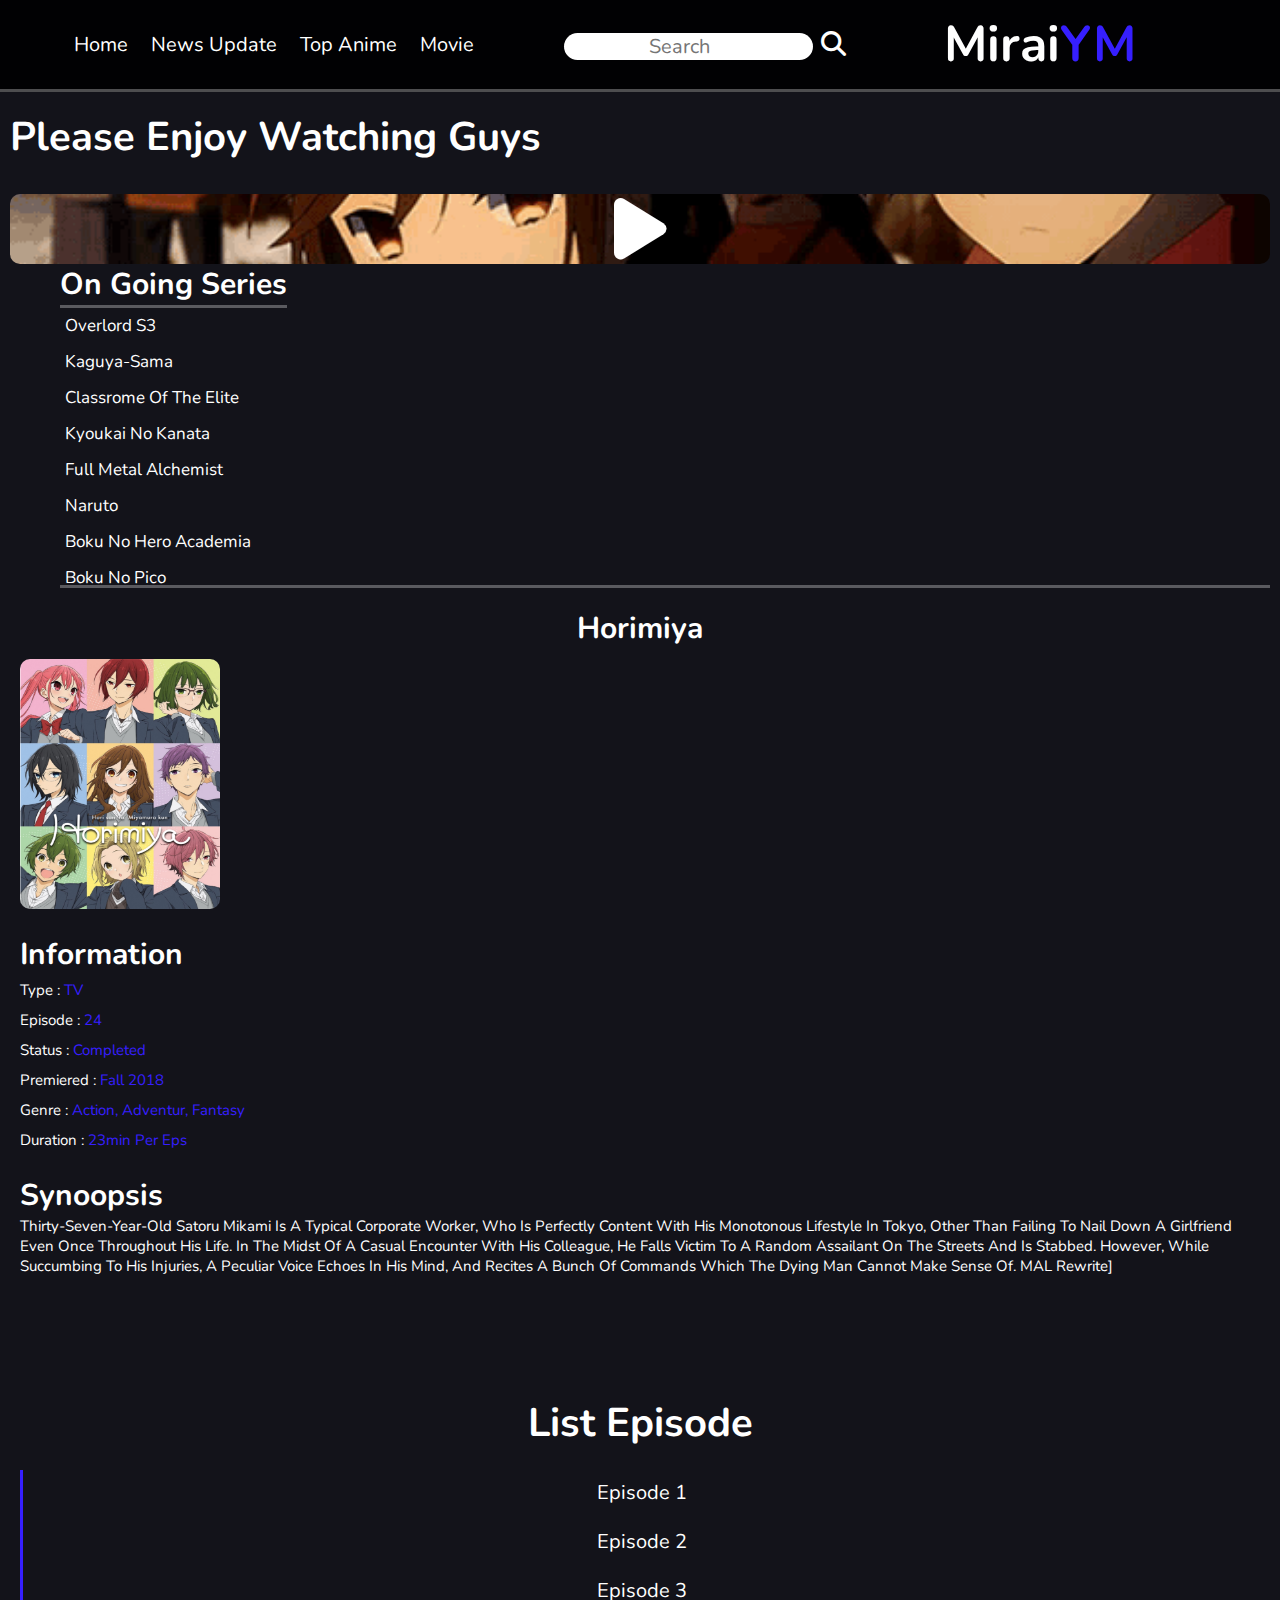
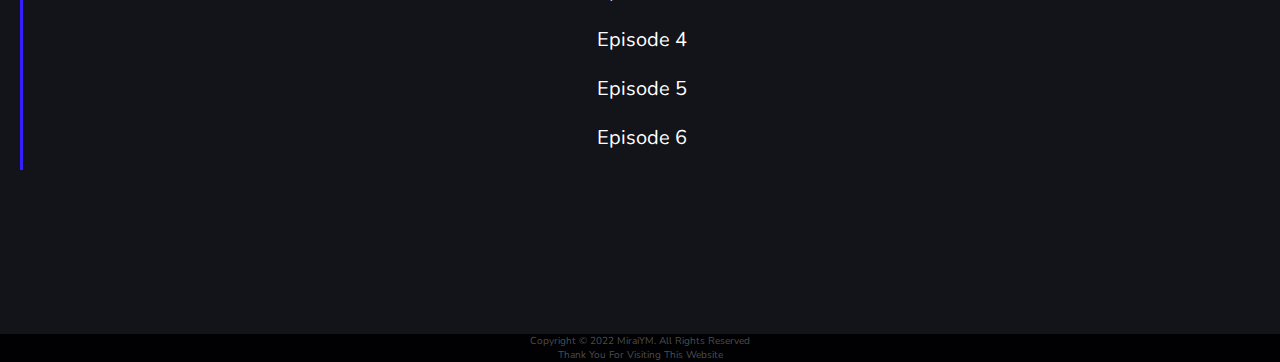
<file: pages/horimiya.html>
<!DOCTYPE html>
<html lang="en">
  <head>
    <meta charset="UTF-8" />
    <meta http-equiv="X-UA-Compatible" content="IE=edge" />
    <meta name="viewport" content="width=device-width, initial-scale=1.0" />
    <title>Streaming Anime</title>
    <link rel="stylesheet" href="https://cdnjs.cloudflare.com/ajax/libs/font-awesome/6.1.1/css/all.min.css" />
    <!-- link css bootstrap 5 -->
    <link href="https://cdn.jsdelivr.net/npm/bootstrap@5.0.2/dist/css/bootstrap.min.css" rel="stylesheet" integrity="sha384-EVSTQN3/azprG1Anm3QDgpJLIm9Nao0Yz1ztcQTwFspd3yD65VohhpuuCOmLASjC" crossorigin="anonymous" />
    <link rel="stylesheet" href="stye.css" />
  </head>
  <body>
    <div class="container mx-auto">
      <!-- header -->
      <div class="header">
        <nav class="navbar">
          <a href="/index.html">Home</a>
          <a href="/index.html">News Update</a>
          <a href="/index.html">Top Anime</a>
          <a href="/index.html">Movie</a>
        </nav>
        <div class="search d-flex">
          <input class="form-control me-2" id="form" type="search" placeholder="Search" aria-label="Search" />
          <i class="fa-solid fa-magnifying-glass"></i>
        </div>

        <div class="logo">
          <h3>Mirai<span>YM</span></h3>
        </div>
        <div class="icon">
          <div class="cari fa-solid fa-magnifying-glass" id="cari"></div>
          <div class="fas fa-bars" id="menu-btn"></div>
        </div>
      </div>
      <!-- akhir header -->
      <!-- video -->
      <section class="video" id="#video">
        <h4>please enjoy watching guys</h4>
        <div class="konten">
          <div class="row">
            <div class="col1 col-12 col-lg-8"><i class="fa-solid fa-play"></i></div>
            <div class="col2 col-12 col-lg-4 pb-1">
              <h4>On going series</h4>
              <ul>
                <li><a href="#">Overlord S3</a></li>
                <li><a href="#">Kaguya-sama</a></li>
                <li><a href="#">Classrome of the elite</a></li>
                <li><a href="#">Kyoukai no kanata</a></li>
                <li><a href="#">full metal alchemist</a></li>
                <li><a href="#">Naruto</a></li>
                <li><a href="#">Boku no hero Academia</a></li>
                <li><a href="#">Boku no pico</a></li>
                <li><a href="#">Clannad</a></li>
                <li><a href="#">One punch mana</a></li>
                <li><a href="#">One punch mana</a></li>
                <li><a href="#">One punch mana</a></li>
                <li><a href="#">Coming soon</a></li>
                <li><a href="#">Coming soon</a></li>
                <li><a href="#">Coming soon</a></li>
                <li><a href="#">Coming soon</a></li>
                <li><a href="#">Coming soon</a></li>
                <li><a href="#">Coming soon</a></li>
                <li><a href="#">Coming soon</a></li>
                <li><a href="#">Coming soon</a></li>
                <li><a href="#">Coming soon</a></li>
                <li><a href="#">Coming soon</a></li>
                <li><a href="#">Coming soon</a></li>
                <li><a href="#">Coming soon</a></li>
                <li><a href="#">Coming soon</a></li>
                <li><a href="#">Coming soon</a></li>
                <li><a href="#">Coming soon</a></li>
                <li><a href="#">Coming soon</a></li>
                <li><a href="#">CAPEK NGETIK BANG</a></li>
                <li><a href="#">TYRED OF TYPING</a></li>
              </ul>
            </div>
          </div>
        </div>
      </section>
      <!-- akhir video -->

      <!-- deskripsi -->
      <section class="description" id="description">
        <div class="konten">
          <!-- row 1 -->
          <h4>Horimiya</h4>
          <div class="row">
            <!-- gambar -->
            <div class="col col-12 col-sm-4 col-lg-3"><img src="/image/hori.jpg" alt="" /></div>
            <div class="col col-12 col-sm-8 col-lg-4">
              <!-- infomasi -->
              <h4>information</h4>
              <ul>
                <li><span>Type :</span> TV</li>
                <li><span>Episode :</span> 24</li>
                <li><span>Status :</span> Completed</li>
                <li><span>Premiered :</span> Fall 2018</li>
                <li><span>Genre :</span> Action, Adventur, Fantasy</li>
                <li><span>Duration :</span> 23min per eps</li>
              </ul>
            </div>
            <div class="col col-lg-5">
              <h4>Synoopsis</h4>
              <p>
                Thirty-seven-year-old Satoru Mikami is a typical corporate worker, who is perfectly content with his monotonous lifestyle in Tokyo, other than failing to nail down a girlfriend even once throughout his life. In the midst of
                a casual encounter with his colleague, he falls victim to a random assailant on the streets and is stabbed. However, while succumbing to his injuries, a peculiar voice echoes in his mind, and recites a bunch of commands
                which the dying man cannot make sense of. MAL Rewrite]
              </p>
            </div>
          </div>
          <!-- row 2 -->
          <section class="episode">
            <h4>List Episode</h4>
            <div class="row">
              <div class="col2 col-lg-12">
                <ul>
                  <li><a href="">Episode 1</a></li>
                  <li><a href="">Episode 2</a></li>
                  <li><a href="">Episode 3</a></li>
                  <li><a href="">Episode 4</a></li>
                  <li><a href="">Episode 5</a></li>
                  <li><a href="">Episode 6</a></li>
                  <li><a href="">Episode 7</a></li>
                  <li><a href="">Episode 8</a></li>
                  <li><a href="">Episode 9</a></li>
                  <li><a href="">Episode 10</a></li>
                  <li><a href="">Episode 11</a></li>
                  <li><a href="">Episode 12</a></li>
                  <li><a href="">Episode 13</a></li>
                  <li><a href="">Episode 14</a></li>
                  <li><a href="">Episode 15</a></li>
                </ul>
              </div>
            </div>
          </section>
        </div>
      </section>
    </div>
    <!-- footer -->
    <div class="section">
      <div class="footer">
        <span>Copyright © 2022 MiraiYM. All Rights Reserved</span>
        <p>Thank you for visiting this website</p>
      </div>
    </div>
    <script src="script.js"></script>
  </body>
</html>
</file>
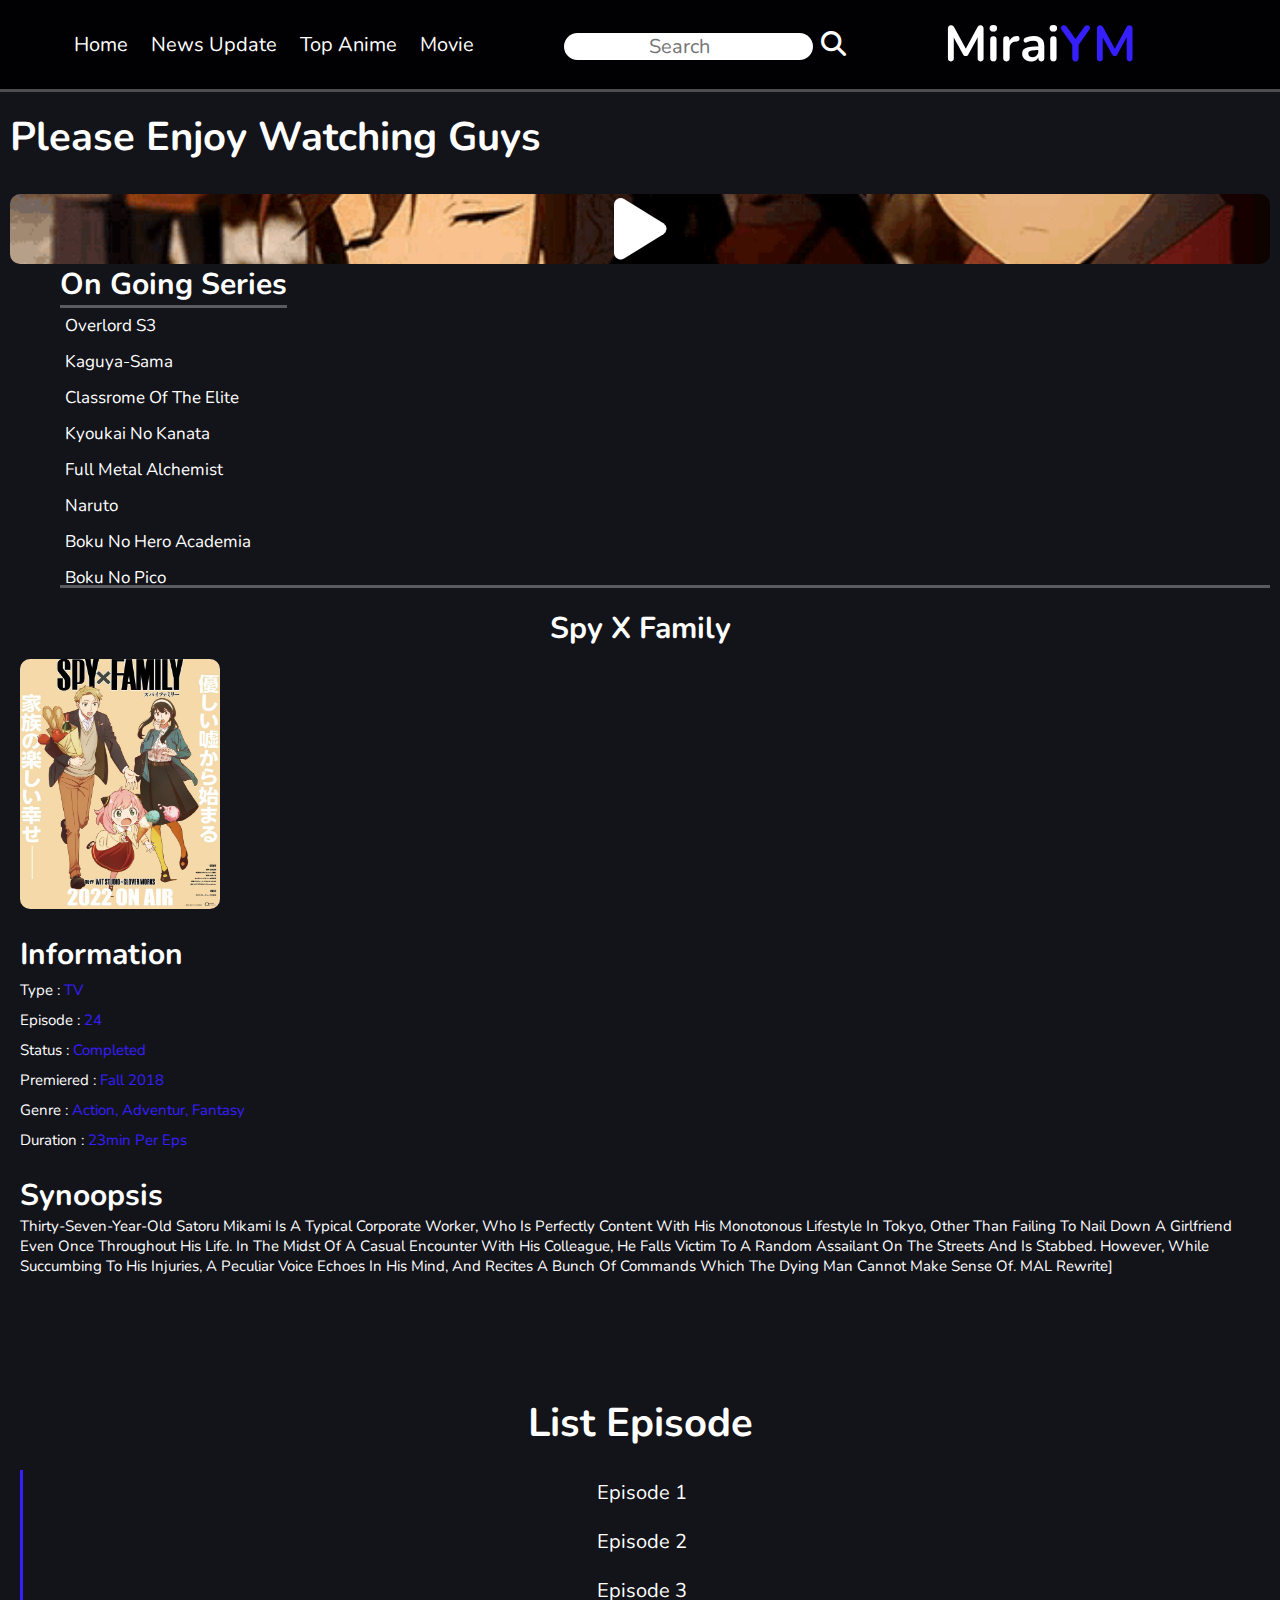
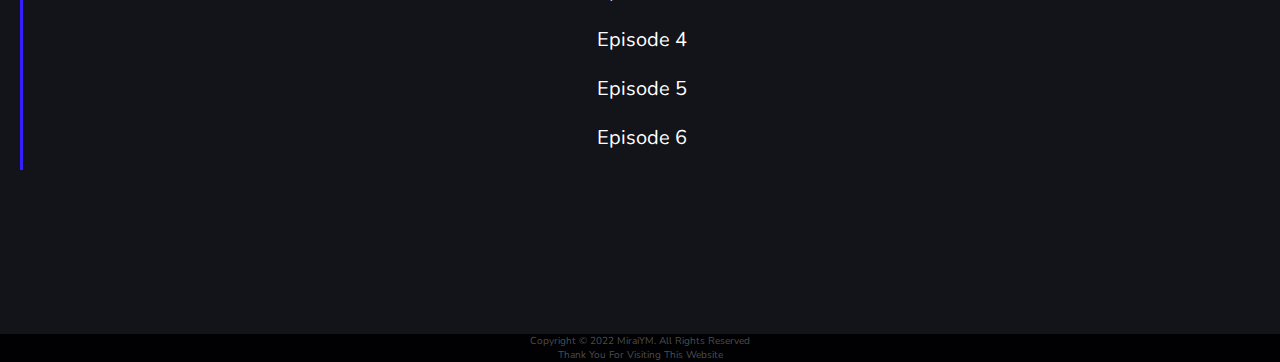
<file: pages/spyxfamily.html>
<!DOCTYPE html>
<html lang="en">
  <head>
    <meta charset="UTF-8" />
    <meta http-equiv="X-UA-Compatible" content="IE=edge" />
    <meta name="viewport" content="width=device-width, initial-scale=1.0" />
    <title>Streaming Anime</title>
    <link rel="stylesheet" href="https://cdnjs.cloudflare.com/ajax/libs/font-awesome/6.1.1/css/all.min.css" />
    <!-- link css bootstrap 5 -->
    <link href="https://cdn.jsdelivr.net/npm/bootstrap@5.0.2/dist/css/bootstrap.min.css" rel="stylesheet" integrity="sha384-EVSTQN3/azprG1Anm3QDgpJLIm9Nao0Yz1ztcQTwFspd3yD65VohhpuuCOmLASjC" crossorigin="anonymous" />
    <link rel="stylesheet" href="stye.css" />
  </head>
  <body>
    <div class="container mx-auto">
      <!-- header -->
      <div class="header">
        <nav class="navbar">
          <a href="/index.html">Home</a>
          <a href="/index.html">News Update</a>
          <a href="/index.html">Top Anime</a>
          <a href="/index.html">Movie</a>
        </nav>
        <div class="search d-flex">
          <input class="form-control me-2" id="form" type="search" placeholder="Search" aria-label="Search" />
          <i class="fa-solid fa-magnifying-glass"></i>
        </div>

        <div class="logo">
          <h3>Mirai<span>YM</span></h3>
        </div>
        <div class="icon">
          <div class="cari fa-solid fa-magnifying-glass" id="cari"></div>
          <div class="fas fa-bars" id="menu-btn"></div>
        </div>
      </div>
      <!-- akhir header -->
      <!-- video -->
      <section class="video" id="#video">
        <h4>please enjoy watching guys</h4>
        <div class="konten">
          <div class="row">
            <div class="col1 col-12 col-lg-8"><i class="fa-solid fa-play"></i></div>
            <div class="col2 col-12 col-lg-4 pb-1">
              <h4>On going series</h4>
              <ul>
                <li><a href="#">Overlord S3</a></li>
                <li><a href="#">Kaguya-sama</a></li>
                <li><a href="#">Classrome of the elite</a></li>
                <li><a href="#">Kyoukai no kanata</a></li>
                <li><a href="#">full metal alchemist</a></li>
                <li><a href="#">Naruto</a></li>
                <li><a href="#">Boku no hero Academia</a></li>
                <li><a href="#">Boku no pico</a></li>
                <li><a href="#">Clannad</a></li>
                <li><a href="#">One punch mana</a></li>
                <li><a href="#">One punch mana</a></li>
                <li><a href="#">One punch mana</a></li>
                <li><a href="#">Coming soon</a></li>
                <li><a href="#">Coming soon</a></li>
                <li><a href="#">Coming soon</a></li>
                <li><a href="#">Coming soon</a></li>
                <li><a href="#">Coming soon</a></li>
                <li><a href="#">Coming soon</a></li>
                <li><a href="#">Coming soon</a></li>
                <li><a href="#">Coming soon</a></li>
                <li><a href="#">Coming soon</a></li>
                <li><a href="#">Coming soon</a></li>
                <li><a href="#">Coming soon</a></li>
                <li><a href="#">Coming soon</a></li>
                <li><a href="#">Coming soon</a></li>
                <li><a href="#">Coming soon</a></li>
                <li><a href="#">Coming soon</a></li>
                <li><a href="#">Coming soon</a></li>
                <li><a href="#">CAPEK NGETIK BANG</a></li>
                <li><a href="#">TYRED OF TYPING</a></li>
              </ul>
            </div>
          </div>
        </div>
      </section>
      <!-- akhir video -->

      <!-- deskripsi -->
      <section class="description" id="description">
        <div class="konten">
          <!-- row 1 -->
          <h4>Spy x family</h4>
          <div class="row">
            <!-- gambar -->
            <div class="col col-12 col-lg-3"><img src="/image/spy2.jpg" alt="" /></div>
            <div class="col col-12 col-lg-4">
              <!-- infomasi -->
              <h4>information</h4>
              <ul>
                <li><span>Type :</span> TV</li>
                <li><span>Episode :</span> 24</li>
                <li><span>Status :</span> Completed</li>
                <li><span>Premiered :</span> Fall 2018</li>
                <li><span>Genre :</span> Action, Adventur, Fantasy</li>
                <li><span>Duration :</span> 23min per eps</li>
              </ul>
            </div>
            <div class="col col-lg-5">
              <h4>Synoopsis</h4>
              <p>
                Thirty-seven-year-old Satoru Mikami is a typical corporate worker, who is perfectly content with his monotonous lifestyle in Tokyo, other than failing to nail down a girlfriend even once throughout his life. In the midst of
                a casual encounter with his colleague, he falls victim to a random assailant on the streets and is stabbed. However, while succumbing to his injuries, a peculiar voice echoes in his mind, and recites a bunch of commands
                which the dying man cannot make sense of. MAL Rewrite]
              </p>
            </div>
          </div>
          <!-- row 2 -->
          <section class="episode">
            <h4>List Episode</h4>
            <div class="row">
              <div class="col2 col-lg-12">
                <ul>
                  <li><a href="">Episode 1</a></li>
                  <li><a href="">Episode 2</a></li>
                  <li><a href="">Episode 3</a></li>
                  <li><a href="">Episode 4</a></li>
                  <li><a href="">Episode 5</a></li>
                  <li><a href="">Episode 6</a></li>
                  <li><a href="">Episode 7</a></li>
                  <li><a href="">Episode 8</a></li>
                  <li><a href="">Episode 9</a></li>
                  <li><a href="">Episode 10</a></li>
                  <li><a href="">Episode 11</a></li>
                  <li><a href="">Episode 12</a></li>
                  <li><a href="">Episode 13</a></li>
                  <li><a href="">Episode 14</a></li>
                  <li><a href="">Episode 15</a></li>
                </ul>
              </div>
            </div>
          </section>
        </div>
      </section>
    </div>
    <!-- footer -->
    <div class="section">
      <div class="footer">
        <span>Copyright © 2022 MiraiYM. All Rights Reserved</span>
        <p>Thank you for visiting this website</p>
      </div>
    </div>
    <script src="script.js"></script>
  </body>
</html>
</file>
<file: style.css>
@import url("https://fonts.googleapis.com/css2?family=Nunito:wght@200;300;400;500;700&display=swap");
:root {
  --main-color: #361fff;
  --black: #13131a;
  --bg: #010103;
  --border: 0.3rem solid rgba(255, 255, 255, 0.3);
  --second-color: rgba(255, 255, 255, 0.3);
}
* {
  font-family: "Nunito", sans-serif;
  margin: 0;
  padding: 0;
  box-sizing: border-box;
  outline: none;
  border: none;
  text-decoration: none;
  text-transform: capitalize;
  transition: 0.3s linear;
  -webkit-transition: 0.3s linear;
  -moz-transition: 0.3s linear;
  -ms-transition: 0.3s linear;
  -o-transition: 0.3s linear;
}
html {
  font-size: 62.5%;
  overflow-x: hidden;
  scroll-padding-top: 9rem;
  scroll-behavior: smooth;
  /* biar scrollnya halus */
}

html::-webkit-scrollbar-track {
  background: var(--black);
}
html::-webkit-scrollbar-thumb {
  background: var(--main-color);
}

body {
  background: var(--black);
}
section {
  margin-top: 10rem;
  padding: 1rem;
}
#menu-btn {
  display: none;
}
.header {
  background: var(--bg);
  border-bottom: var(--border);
  display: flex;
  align-items: center;
  padding: 1rem 5%;
  justify-content: space-between;
  position: fixed;
  top: 0;
  right: 0;
  left: 0;
  z-index: 999;
}
.header .navbar {
  gap: 2rem;
}
.header .logo h3 {
  color: white;
  font-size: 5rem;
}
.header .logo span {
  color: var(--main-color);
}
.header .navbar a {
  padding: 1rem;
  color: white;
  font-size: 2rem;
  text-decoration: none;
}
.header .navbar a:hover {
  background: var(--main-color);
  border-radius: 5%;
  -webkit-border-radius: 5%;
  -moz-border-radius: 5%;
  -ms-border-radius: 5%;
  -o-border-radius: 5%;
}
.header .search {
  height: 3.5rem;
  width: 30rem;
}
.header .search .form-control {
  align-items: center;
  text-align: center;
  font-size: 2rem;
  border-radius: 5rem;
  -webkit-border-radius: 5rem;
  -moz-border-radius: 5rem;
  -ms-border-radius: 5rem;
  -o-border-radius: 5rem;
}
.header .cari {
  display: none;
}
.header .search i {
  cursor: pointer;
  padding: 0.5rem;
  text-align: center;
  align-items: center;
  color: white;
  font-size: 2.5rem;
  border-radius: 2rem;
  -webkit-border-radius: 2rem;
  -moz-border-radius: 2rem;
  -ms-border-radius: 2rem;
  -o-border-radius: 2rem;
}
.header .search i:hover {
  color: var(--main-color);
}
.home {
  padding: 1rem;
  align-items: center;
  text-align: center;
  margin-top: 10rem;
}
.home .konten {
  padding: 2rem;
}
.home .konten h4 {
  padding: 1rem;
  color: white;
  font-size: 3rem;
  text-align: left;
}
.home .konten .carousel .carousel-inner .carousel-item a {
  color: white;
  font-size: 10rem;
  text-decoration: none;
  font-size: 4rem;
}
.home .konten .carousel .carousel-inner .carousel-item h5 {
  font-size: 5rem;
}
.home .konten .carousel .carousel-inner .carousel-item a:hover {
  color: var(--main-color);
  border-bottom: 0.3rem solid var(--main-color);
}
.home .konten .carousel .carousel-inner {
  border-radius: 1rem;
  -webkit-border-radius: 1rem;
  -moz-border-radius: 1rem;
  -ms-border-radius: 1rem;
  -o-border-radius: 1rem;
}
.home .konten .carousel .carousel-inner .carousel-item img {
  cursor: pointer;
  border-radius: 1rem;
  -webkit-border-radius: 1rem;
  -moz-border-radius: 1rem;
  -ms-border-radius: 1rem;
  -o-border-radius: 1rem;
}
.home .konten .carousel .carousel-inner .carousel-item img:hover {
  transform: scale(1.1);
  -webkit-transform: scale(1.1);
  -moz-transform: scale(1.1);
  -ms-transform: scale(1.1);
  -o-transform: scale(1.1);
}
.home .konten .row {
  color: white;
}
.home .konten .row h4 {
  font-weight: bolder;
  text-align: left;
  margin-left: 5rem;
  width: max-content;
  border-bottom: var(--border);
  font-size: 3rem;
}
.home .konten .row ul::-webkit-scrollbar {
  width: 00.5rem;
}
.home .konten .row ul::-webkit-scrollbar-track {
  background: white;
}
.home .konten .row ul::-webkit-scrollbar-thumb {
  background: var(--main-color);
}
.home .konten .row ul::-webkit-scrollbar-thumb {
  stroke: var(--black);
}
.home .konten .row ul {
  margin-top: 0;

  overflow: auto;
  max-height: 28rem;
  border-bottom: var(--border);
  margin-left: 5rem;
}
.home .konten .row ul li {
  cursor: pointer;
  padding-left: 0.5rem;
  text-align: left;
  font-size: 1.5rem;
}
.home .konten .row ul li a {
  line-height: 3.6rem;
  text-decoration: none;
  color: white;
  font-size: 1.7rem;
}
.home .konten .row ul li:hover {
  background: var(--second-color);
}
.home .konten .row ul li a:hover {
  color: var(--main-color);
}
.news .konten h4 {
  margin-left: 2rem;
  font-weight: bolder;
  width: fit-content;
  border-bottom: var(--border);
  font-size: 3rem;
  color: white;
}
.news .konten {
  align-items: center;
  text-align: center;
}
.news .konten .row {
  margin-top: 4rem;
}
.news .konten .row .col p {
  display: block;
  font-size: 1.7rem;
  color: white;
}

.news .konten .row .col {
  padding: 1rem;
  text-align: center;
  height: min-content;
}

.news .konten .row .col img {
  border-radius: 1rem;
  height: 20rem;
  -webkit-border-radius: 1rem;
  -moz-border-radius: 1rem;
  -ms-border-radius: 1rem;
  -o-border-radius: 1rem;
}

.news .konten .row .col:hover {
  cursor: pointer;
  transform: scale(1.1);
  -webkit-transform: scale(1.1);
  -moz-transform: scale(1.1);
  -ms-transform: scale(1.1);
  -o-transform: scale(1.1);
}
.news {
  text-align: center;
}
.news .btn {
  justify-content: space-between;
  gap: 2rem;
  text-align: center;
}
.news .btn a {
  border: 0.1rem solid var(--main-color);
  border-radius: 1rem;
  padding: 1.5rem;
  background: var(--bg);
  margin-right: 1rem;
  font-size: 1.5rem;
  color: white;
  text-decoration: none;
  -webkit-border-radius: 1rem;
  -moz-border-radius: 1rem;
  -ms-border-radius: 1rem;
  -o-border-radius: 1rem;
}
.news .btn a:hover {
  background: var(--main-color);
}
.news .btn i {
  border: 0.1rem solid var(--main-color);
  border-radius: 1rem;
  padding: 1.5rem;
  background: var(--bg);
  margin-right: 1rem;
  font-size: 1.5rem;
  color: white;
  text-decoration: none;
  -webkit-border-radius: 1rem;
  -moz-border-radius: 1rem;
  -ms-border-radius: 1rem;
  -o-border-radius: 1rem;
}
.news .btn i:hover {
  background: var(--main-color);
}
/* top anime */

.topanime .konten h4 {
  margin-left: 2rem;
  font-weight: bolder;
  width: fit-content;
  border-bottom: var(--border);
  font-size: 3rem;
  color: white;
}
.topanime .konten {
  align-items: center;
  text-align: center;
}
.topanime .konten .row {
  margin-top: 4rem;
}
.topanime .konten .row .col p {
  display: block;
  font-size: 1.7rem;
  color: white;
}

.topanime .konten .row .col {
  padding: 1rem;
  text-align: center;
  height: min-content;
}

.topanime .konten .row .col img {
  border-radius: 1rem;
  height: 20rem;
  -webkit-border-radius: 1rem;
  -moz-border-radius: 1rem;
  -ms-border-radius: 1rem;
  -o-border-radius: 1rem;
}

.topanime .konten .row .col:hover {
  cursor: pointer;
  transform: scale(1.1);
  -webkit-transform: scale(1.1);
  -moz-transform: scale(1.1);
  -ms-transform: scale(1.1);
  -o-transform: scale(1.1);
}
.topanime .btn a {
  border: 0.1rem solid var(--main-color);
  border-radius: 1rem;
  padding: 1.5rem;
  background: var(--bg);
  margin-right: 1rem;
  font-size: 1.5rem;
  color: white;
  text-decoration: none;
  -webkit-border-radius: 1rem;
  -moz-border-radius: 1rem;
  -ms-border-radius: 1rem;
  -o-border-radius: 1rem;
}
.topanime .btn a:hover {
  background: var(--main-color);
}
.topanime .btn i {
  border: 0.1rem solid var(--main-color);
  border-radius: 1rem;
  padding: 1.5rem;
  background: var(--bg);
  margin-right: 1rem;
  font-size: 1.5rem;
  color: white;
  text-decoration: none;
  -webkit-border-radius: 1rem;
  -moz-border-radius: 1rem;
  -ms-border-radius: 1rem;
  -o-border-radius: 1rem;
}
.topanime .btn i:hover {
  background: var(--main-color);
}

/* MOVIE */
.movie .konten h4 {
  margin-left: 3rem;
  font-weight: bolder;
  width: fit-content;
  border-bottom: var(--border);
  font-size: 3rem;
  color: white;
}
.movie .konten {
  align-items: center;
  text-align: center;
}
.movie .konten .row {
  margin-top: 4rem;
}
.movie .konten .row .col p {
  display: block;
  font-size: 1.7rem;
  color: white;
}

.movie .konten .row .col {
  padding: 1rem;
  text-align: center;
  height: min-content;
}

.movie .konten .row .col img {
  border-radius: 1rem;
  height: 20rem;
  -webkit-border-radius: 1rem;
  -moz-border-radius: 1rem;
  -ms-border-radius: 1rem;
  -o-border-radius: 1rem;
}

.movie .konten .row .col:hover {
  cursor: pointer;
  transform: scale(1.1);
  -webkit-transform: scale(1.1);
  -moz-transform: scale(1.1);
  -ms-transform: scale(1.1);
  -o-transform: scale(1.1);
}

.movie .btn a {
  border: 0.1rem solid var(--main-color);
  border-radius: 1rem;
  padding: 1.5rem;
  background: var(--bg);
  margin-right: 1rem;
  font-size: 1.5rem;
  color: white;
  text-decoration: none;
  -webkit-border-radius: 1rem;
  -moz-border-radius: 1rem;
  -ms-border-radius: 1rem;
  -o-border-radius: 1rem;
}
.movie .btn a:hover {
  background: var(--main-color);
}
.movie .btn i {
  border: 0.1rem solid var(--main-color);
  border-radius: 1rem;
  padding: 1.5rem;
  background: var(--bg);
  margin-right: 1rem;
  font-size: 1.5rem;
  color: white;
  text-decoration: none;
  -webkit-border-radius: 1rem;
  -moz-border-radius: 1rem;
  -ms-border-radius: 1rem;
  -o-border-radius: 1rem;
}
.movie .btn i:hover {
  background: var(--main-color);
}
/* footer */
.footer {
  margin-top: 2rem;
  text-align: center;
  color: var(--second-color);
  background: var(--bg);
  height: max-content;
  bottom: auto;
}
.footer span {
  font-size: 1rem;
}

@media (max-width: 991px) {
  html {
    font-size: 55%;
  }
  .header {
    padding: 1.5rem 2rem;
  }
  .header .navbar {
    gap: 1rem;
  }
  section {
    padding: 2rem;
  }
}

@media (max-width: 768px) {
  #menu-btn {
    color: white;
    display: inline-block;
  }
  #menu-btn:hover {
    color: var(--main-color);
  }
  #cari {
    display: inline-block;
    color: white;
    align-items: center;
    right: 7rem;
    bottom: 2.5rem;
  }
  #cari:hover {
    color: var(--main-color);
  }

  .header .icon {
    font-size: 2rem;
  }

  .header .navbar {
    padding: 0;
    margin: 0;
    position: absolute;
    top: 100%;
    right: -200%;
    background: var(--bg);
    width: 20rem;
    height: 25rem;
    line-height: 0;
  }
  .header .navbar a {
    font-size: 1.5rem;
    padding: 1.5rem;
    margin-left: 1rem;
  }
  .header .navbar.active {
    right: 0;
  }
  .header .fa-solid {
    display: none;
    position: absolute;
    right: 0;
  }
  .header .search.active {
    top: 110%;
    right: 10%;
    transform: scale(1);
    -webkit-transform: scale(1);
    -moz-transform: scale(1);
    -ms-transform: scale(1);
    -o-transform: scale(1);
  }
  .header .search {
    top: 110%;
    right: 10%;
    width: 50%;
    display: none;
    position: absolute;
    transform: scale(0);
    -webkit-transform: scale(0);
    -moz-transform: scale(0);
    -ms-transform: scale(0);
    -o-transform: scale(0);
  }
  .header .search .form-control {
    font-size: 1.3rem;
  }
  .header .logo h3 {
    text-align: center;
    font-size: 4rem;
  }
  .home .konten .row .col h4 {
    font-size: 3rem;
    margin-top: 5rem;
    margin-left: 0;
  }
  .home .konten .row ul {
    background: var(--black);
    overflow: auto;
    max-height: 20rem;
    border-bottom: var(--border);
    margin-left: 0;
  }
  .home .konten .row ul li a {
    font-size: 1.5rem;
  }
  /* home */
  .home {
    margin-top: 5rem;
  }
  .home .konten h4 {
    font-size: 1.5rem;
  }
  /* news */
  .news {
    margin-top: 5rem;
  }
  .news .konten h4 {
    font-size: 3rem;
  }
}

/* hp kecil */
@media (max-width: 450px) {
  html {
    font-size: 55%;
  }
  .news .btn a {
    margin-right: 0.3rem;
    margin-top: 1.5rem;
    padding: 1.3rem;
  }

  .news .btn i {
    margin-right: 0.3rem;
    margin-top: 1.5rem;
    padding: 1.3rem;
  }

  .topanime .btn a {
    margin-right: 0.3rem;
    margin-top: 1.5rem;
    padding: 1.3rem;
  }

  .topanime .btn i {
    margin-right: 0.3rem;
    margin-top: 1.5rem;
    padding: 1.3rem;
  }

  .movie .btn a {
    margin-top: 1.5rem;
    margin-right: 0;
    padding: 1.3rem;
  }

  .movie .btn i {
    margin-right: 0.3rem;
    margin-top: 1.5rem;
    padding: 1.3rem;
  }
}
</file>
<file: pages-style/stye.css>
@import url("https://fonts.googleapis.com/css2?family=Nunito:wght@200;300;400;500;700&display=swap");
:root {
  --main-color: #361fff;
  --black: #13131a;
  --bg: #010103;
  --border: 0.3rem solid rgba(255, 255, 255, 0.3);
  --second-color: rgba(255, 255, 255, 0.3);
}
* {
  font-family: "Nunito", sans-serif;
  margin: 0;
  padding: 0;
  box-sizing: border-box;
  outline: none;
  border: none;
  text-decoration: none;
  text-transform: capitalize;
  transition: 0.3s linear;
  -webkit-transition: 0.3s linear;
  -moz-transition: 0.3s linear;
  -ms-transition: 0.3s linear;
  -o-transition: 0.3s linear;
}
html {
  font-size: 62.5%;
  overflow-x: hidden;
  scroll-padding-top: 9rem;
  scroll-behavior: smooth;
  /* biar scrollnya halus */
}

html::-webkit-scrollbar-thumb {
  background: var(--bg);
}

body {
  background: var(--black);
}
section {
  margin-top: 10rem;
  padding: 1rem;
}
#menu-btn {
  display: none;
}
.header {
  background: var(--bg);
  border-bottom: var(--border);
  display: flex;
  align-items: center;
  padding: 1rem 5%;
  justify-content: space-between;
  position: fixed;
  top: 0;
  right: 0;
  left: 0;
  z-index: 999;
}
.header .navbar {
  gap: 2rem;
}
.header .logo h3 {
  color: white;
  font-size: 5rem;
}
.header .logo span {
  color: var(--main-color);
}
.header .navbar a {
  padding: 1rem;
  color: white;
  font-size: 2rem;
  text-decoration: none;
}
.header .navbar a:hover {
  background: var(--main-color);
  border-radius: 5%;
  -webkit-border-radius: 5%;
  -moz-border-radius: 5%;
  -ms-border-radius: 5%;
  -o-border-radius: 5%;
}
.header .search {
  height: 3.5rem;
  width: 30rem;
}
.header .search .form-control {
  align-items: center;
  text-align: center;
  font-size: 2rem;
  border-radius: 5rem;
  -webkit-border-radius: 5rem;
  -moz-border-radius: 5rem;
  -ms-border-radius: 5rem;
  -o-border-radius: 5rem;
}
.header .cari {
  display: none;
}
.header .search i {
  cursor: pointer;
  padding: 0.5rem;
  text-align: center;
  align-items: center;
  color: white;
  font-size: 2.5rem;
  border-radius: 2rem;
  -webkit-border-radius: 2rem;
  -moz-border-radius: 2rem;
  -ms-border-radius: 2rem;
  -o-border-radius: 2rem;
}
.header .search i:hover {
  color: var(--main-color);
}
/* video */
.video .konten .row .col {
  border-radius: 1%;
  -webkit-border-radius: 1%;
  -moz-border-radius: 1%;
  -ms-border-radius: 1%;
  -o-border-radius: 1%;
}

.video .konten .row .fa-solid {
  cursor: pointer;
  position: relative;
  top: 40%;
  align-items: center;
  color: white;
  font-size: 7rem;
}
.video .konten .row .fa-solid:hover {
  transform: scale(1.5);
  -webkit-transform: scale(1.5);
  -moz-transform: scale(1.5);
  -ms-transform: scale(1.5);
  -o-transform: scale(1.5);
}

.video .konten .row .col1 {
  align-items: center;
  background: url(/bg3.gif) no-repeat center;
  background-size: cover;
  border-radius: 1rem;
  -webkit-border-radius: 1rem;
  -moz-border-radius: 1rem;
  -ms-border-radius: 1rem;
  -o-border-radius: 1rem;
}
.video .konten .row {
  margin-top: 3rem;
  text-align: center;
  color: white;
}
.video h4 {
  font-size: 4rem;
  color: white;
}
.video .konten .row h4 {
  font-weight: bolder;
  text-align: left;
  margin-left: 5rem;
  width: max-content;
  border-bottom: var(--border);
  font-size: 3rem;
}
.video .konten .row ul::-webkit-scrollbar {
  width: 00.5rem;
}
.video .konten .row ul::-webkit-scrollbar-track {
  background: white;
}
.video .konten .row ul::-webkit-scrollbar-thumb {
  background: var(--main-color);
}
.video .konten .row ul::-webkit-scrollbar-thumb {
  stroke: var(--black);
}
.video .konten .row ul {
  margin-top: 0;

  overflow: auto;
  max-height: 28rem;
  border-bottom: var(--border);
  margin-left: 5rem;
}
.video .konten .row ul li {
  cursor: pointer;
  padding-left: 0.5rem;
  text-align: left;
  font-size: 1.5rem;
}
.video .konten .row ul li a {
  line-height: 3.6rem;
  text-decoration: none;
  color: white;
  font-size: 1.7rem;
}
.video .konten .row ul li:hover {
  background: var(--second-color);
}
.video .konten .row ul li a:hover {
  color: var(--main-color);
}
/* deskirpsi */
.description {
  margin-top: 0;
}
.description h4 {
  color: white;
  font-size: 3rem;
  text-align: center;
}
.description .konten .row h4 {
  text-align: left;
}
.description .konten .row .col h4 {
  color: white;
  font-size: 3rem;
}
.description .konten .row .col {
  font-size: 1.5rem;
  color: white;
  align-items: center;
  text-align: left;
  padding: 1rem;
}
.description .konten .row .col ul {
  line-height: 3rem;
}
.description .konten .row .col ul li {
  list-style: none;
  color: var(--main-color);
}
.description .konten .row .col ul span {
  color: white;
}

.description .konten .row .col img {
  max-height: 25rem;
  width: 20rem;
  border-radius: 1rem;
  -webkit-border-radius: 1rem;
  -moz-border-radius: 1rem;
  -ms-border-radius: 1rem;
  -o-border-radius: 1rem;
}

.episode h4 {
  margin-bottom: 2rem;
  text-align: center;
  font-size: 4rem;
  color: white;
}
.episode .row {
  border-left: 0.3rem solid var(--main-color);
  margin-bottom: 10%;
  overflow: auto;
  max-height: 30rem;
  text-align: center;
}

.description .episode .row ul {
  line-height: 4.5rem;
}
.description .episode .row ul li a {
  text-decoration: none;
  cursor: pointer;
  text-align: center;
  color: white;
  font-size: 2rem;
}
.description .episode .row .col2 ul li a:hover {
  color: var(--main-color);
}

.description .episode .row::-webkit-scrollbar {
  width: 00.5rem;
}
.description .episode .row::-webkit-scrollbar-track {
  background: white;
}
.description .episode .row::-webkit-scrollbar-thumb {
  background: var(--main-color);
}
.description .episode .row::-webkit-scrollbar-thumb {
  stroke: var(--black);
}
.footer {
  margin-top: 2rem;
  text-align: center;
  color: var(--second-color);
  background: var(--bg);
  height: max-content;
  bottom: 0;
}
.footer span {
  font-size: 1rem;
}

/* hp */
@media (max-width: 991px) {
  html {
    font-size: 55%;
  }
  .header {
    padding: 1.5rem 2rem;
  }
  section {
    padding: 2rem;
  }
  .video .konten .row .col1 {
    height: 30rem;
  }
  .video .konten .row h4 {
    display: none;
  }

  .video .konten .row ul {
    display: none;
  }

  .description .konten .row .col h4 {
    text-align: left;
  }
}

@media (max-width: 768px) {
  #menu-btn {
    color: white;
    display: inline-block;
  }
  #menu-btn:hover {
    color: var(--main-color);
  }
  #cari {
    display: inline-block;
    color: white;
    align-items: center;
    right: 7rem;
    bottom: 2.5rem;
  }
  #cari:hover {
    color: var(--main-color);
  }

  .header .icon {
    font-size: 2rem;
  }

  .header .navbar {
    padding: 0;
    margin: 0;
    position: absolute;
    top: 100%;
    right: -200%;
    background: var(--bg);
    width: 20rem;
    height: 25rem;
    line-height: 0;
  }
  .header .navbar a {
    font-size: 1.5rem;
    padding: 1.5rem;
    margin-left: 1rem;
  }
  .header .navbar.active {
    right: 0;
  }
  .header .fa-solid {
    display: none;
    position: absolute;
    right: 0;
  }
  .header .search.active {
    top: 110%;
    right: 10%;
    transform: scale(1);
    -webkit-transform: scale(1);
    -moz-transform: scale(1);
    -ms-transform: scale(1);
    -o-transform: scale(1);
  }
  .header .search {
    top: 110%;
    right: 10%;
    width: 50%;
    display: none;
    position: absolute;
    transform: scale(0);
    -webkit-transform: scale(0);
    -moz-transform: scale(0);
    -ms-transform: scale(0);
    -o-transform: scale(0);
  }
  .header .search .form-control {
    font-size: 1.3rem;
  }
  .header .logo h3 {
    text-align: center;
    font-size: 3rem;
  }

  /* video */

  .video .konten .row .col1 {
    padding: 1rem;
    border-radius: 1%;
    -webkit-border-radius: 1%;
    -moz-border-radius: 1%;
    -ms-border-radius: 1%;
    -o-border-radius: 1%;
  }

  .video .konten .row .fa-solid {
    cursor: pointer;
    position: relative;
    top: 40%;
    align-items: center;
    color: white;
    font-size: 4rem;
  }
  .video .konten .row .fa-solid:hover {
    transform: scale(1.5);
    -webkit-transform: scale(1.5);
    -moz-transform: scale(1.5);
    -ms-transform: scale(1.5);
    -o-transform: scale(1.5);
  }

  .video .konten .row .col1 {
    height: 20rem;
    align-items: center;
    background-size: cover;
    border-radius: 1rem;
    -webkit-border-radius: 1rem;
    -moz-border-radius: 1rem;
    -ms-border-radius: 1rem;
    -o-border-radius: 1rem;
  }
  .video h4 {
    margin-left: 1rem;
    font-size: 2rem;
    color: white;
  }
  .video .konten .row {
    margin-top: 0;
    padding: 1.5rem;
    text-align: center;
    color: white;
  }
  .video .konten .row h4 {
    display: none;
    font-weight: bolder;
    text-align: left;
    margin-left: 5rem;
    width: max-content;
    border-bottom: var(--border);
    font-size: 2rem;
  }

  .video .konten .row ul {
    display: none;
    margin-top: 2rem;

    overflow: auto;
    max-height: 28rem;
    border-bottom: var(--border);
    margin-left: 5rem;
  }
  .video .konten .row ul li {
    cursor: pointer;
    padding-left: 0.5rem;
    text-align: left;
  }
  .video .konten .row ul li a {
    line-height: 3rem;
    text-decoration: none;
    color: white;
    font-size: 1.3rem;
  }
  .video .konten .row ul li:hover {
    background: var(--second-color);
  }
  .video .konten .row ul li a:hover {
    color: var(--main-color);
  }
  /* deskripsi */
  .description .konten .row .col h4 {
    color: white;
    font-size: 2rem;
  }
  .description .konten .row .col {
    font-size: 1.5rem;
    color: white;
    align-items: center;
    text-align: left;
    padding: 1rem;
  }
  .description .konten .row .col ul {
    font-size: 1.3rem;
    text-align: left;
    line-height: 3rem;
  }
  .description .konten .row .col ul li {
    list-style: none;
    color: var(--main-color);
  }
  .description .konten .row .col ul span {
    color: white;
  }
  .description .konten .row .col {
    text-align: center;
  }
  .description .konten .row .col img {
    width: 15rem;
    border-radius: 1rem;
    -webkit-border-radius: 1rem;
    -moz-border-radius: 1rem;
    -ms-border-radius: 1rem;
    -o-border-radius: 1rem;
  }
  .description .konten .row .col p {
    text-align: justify;
    font-size: 1.3rem;
  }
  /* episode */
  .episode h4 {
    margin-bottom: 2rem;
    text-align: center;
    font-size: 3rem;
    color: white;
  }
  .episode .row {
    border-left: 0.3rem solid var(--main-color);
    margin-bottom: 30%;
    overflow: auto;
    max-height: 20rem;
    text-align: center;
  }

  .description .episode .row ul {
    list-style: none;
    line-height: 2.5rem;
  }
  .description .episode .row ul li a {
    text-decoration: none;
    cursor: pointer;
    text-align: center;
    color: white;
    font-size: 1.3rem;
  }
  .description .episode .row .col2 ul li a:hover {
    color: var(--main-color);
  }

  .description .episode .row::-webkit-scrollbar {
    width: 00.5rem;
  }
  .description .episode .row::-webkit-scrollbar-track {
    background: white;
  }
  .description .episode .row::-webkit-scrollbar-thumb {
    background: var(--main-color);
  }
  .description .episode .row::-webkit-scrollbar-thumb {
    stroke: var(--black);
  }
}
</file>
<file: pages/stye.css>
@import url("https://fonts.googleapis.com/css2?family=Nunito:wght@200;300;400;500;700&display=swap");
:root {
  --main-color: #361fff;
  --black: #13131a;
  --bg: #010103;
  --border: 0.3rem solid rgba(255, 255, 255, 0.3);
  --second-color: rgba(255, 255, 255, 0.3);
}
* {
  font-family: "Nunito", sans-serif;
  margin: 0;
  padding: 0;
  box-sizing: border-box;
  outline: none;
  border: none;
  text-decoration: none;
  text-transform: capitalize;
  transition: 0.3s linear;
  -webkit-transition: 0.3s linear;
  -moz-transition: 0.3s linear;
  -ms-transition: 0.3s linear;
  -o-transition: 0.3s linear;
}
html {
  font-size: 62.5%;
  overflow-x: hidden;
  scroll-padding-top: 9rem;
  scroll-behavior: smooth;
  /* biar scrollnya halus */
}

html::-webkit-scrollbar-thumb {
  background: var(--bg);
}

body {
  background: var(--black);
}
section {
  margin-top: 10rem;
  padding: 1rem;
}
#menu-btn {
  display: none;
}
.header {
  background: var(--bg);
  border-bottom: var(--border);
  display: flex;
  align-items: center;
  padding: 1rem 5%;
  justify-content: space-between;
  position: fixed;
  top: 0;
  right: 0;
  left: 0;
  z-index: 999;
}
.header .navbar {
  gap: 2rem;
}
.header .logo h3 {
  color: white;
  font-size: 5rem;
}
.header .logo span {
  color: var(--main-color);
}
.header .navbar a {
  padding: 1rem;
  color: white;
  font-size: 2rem;
  text-decoration: none;
}
.header .navbar a:hover {
  background: var(--main-color);
  border-radius: 5%;
  -webkit-border-radius: 5%;
  -moz-border-radius: 5%;
  -ms-border-radius: 5%;
  -o-border-radius: 5%;
}
.header .search {
  height: 3.5rem;
  width: 30rem;
}
.header .search .form-control {
  align-items: center;
  text-align: center;
  font-size: 2rem;
  border-radius: 5rem;
  -webkit-border-radius: 5rem;
  -moz-border-radius: 5rem;
  -ms-border-radius: 5rem;
  -o-border-radius: 5rem;
}
.header .cari {
  display: none;
}
.header .search i {
  cursor: pointer;
  padding: 0.5rem;
  text-align: center;
  align-items: center;
  color: white;
  font-size: 2.5rem;
  border-radius: 2rem;
  -webkit-border-radius: 2rem;
  -moz-border-radius: 2rem;
  -ms-border-radius: 2rem;
  -o-border-radius: 2rem;
}
.header .search i:hover {
  color: var(--main-color);
}
/* video */
.video .konten .row .col {
  border-radius: 1%;
  -webkit-border-radius: 1%;
  -moz-border-radius: 1%;
  -ms-border-radius: 1%;
  -o-border-radius: 1%;
}

.video .konten .row .fa-solid {
  cursor: pointer;
  position: relative;
  top: 40%;
  align-items: center;
  color: white;
  font-size: 7rem;
}
.video .konten .row .fa-solid:hover {
  transform: scale(1.5);
  -webkit-transform: scale(1.5);
  -moz-transform: scale(1.5);
  -ms-transform: scale(1.5);
  -o-transform: scale(1.5);
}

.video .konten .row .col1 {
  align-items: center;
  background: url(/image/bg3.gif) no-repeat center;
  background-size: cover;
  border-radius: 1rem;
  -webkit-border-radius: 1rem;
  -moz-border-radius: 1rem;
  -ms-border-radius: 1rem;
  -o-border-radius: 1rem;
}
.video .konten .row {
  margin-top: 3rem;
  text-align: center;
  color: white;
}
.video h4 {
  font-size: 4rem;
  color: white;
}
.video .konten .row h4 {
  font-weight: bolder;
  text-align: left;
  margin-left: 5rem;
  width: max-content;
  border-bottom: var(--border);
  font-size: 3rem;
}
.video .konten .row ul::-webkit-scrollbar {
  width: 00.5rem;
}
.video .konten .row ul::-webkit-scrollbar-track {
  background: white;
}
.video .konten .row ul::-webkit-scrollbar-thumb {
  background: var(--main-color);
}
.video .konten .row ul::-webkit-scrollbar-thumb {
  stroke: var(--black);
}
.video .konten .row ul {
  margin-top: 0;

  overflow: auto;
  max-height: 28rem;
  border-bottom: var(--border);
  margin-left: 5rem;
}
.video .konten .row ul li {
  cursor: pointer;
  padding-left: 0.5rem;
  text-align: left;
  font-size: 1.5rem;
}
.video .konten .row ul li a {
  line-height: 3.6rem;
  text-decoration: none;
  color: white;
  font-size: 1.7rem;
}
.video .konten .row ul li:hover {
  background: var(--second-color);
}
.video .konten .row ul li a:hover {
  color: var(--main-color);
}
/* deskirpsi */
.description {
  margin-top: 0;
}
.description h4 {
  color: white;
  font-size: 3rem;
  text-align: center;
}
.description .konten .row h4 {
  text-align: left;
}
.description .konten .row .col h4 {
  color: white;
  font-size: 3rem;
}
.description .konten .row .col {
  font-size: 1.5rem;
  color: white;
  align-items: center;
  text-align: left;
  padding: 1rem;
}
.description .konten .row .col ul {
  line-height: 3rem;
}
.description .konten .row .col ul li {
  list-style: none;
  color: var(--main-color);
}
.description .konten .row .col ul span {
  color: white;
}

.description .konten .row .col img {
  max-height: 25rem;
  width: 20rem;
  border-radius: 1rem;
  -webkit-border-radius: 1rem;
  -moz-border-radius: 1rem;
  -ms-border-radius: 1rem;
  -o-border-radius: 1rem;
}

.episode h4 {
  margin-bottom: 2rem;
  text-align: center;
  font-size: 4rem;
  color: white;
}
.episode .row {
  border-left: 0.3rem solid var(--main-color);
  margin-bottom: 10%;
  overflow: auto;
  max-height: 30rem;
  text-align: center;
}

.description .episode .row ul {
  line-height: 4.5rem;
}
.description .episode .row ul li a {
  text-decoration: none;
  cursor: pointer;
  text-align: center;
  color: white;
  font-size: 2rem;
}
.description .episode .row .col2 ul li a:hover {
  color: var(--main-color);
}

.description .episode .row::-webkit-scrollbar {
  width: 00.5rem;
}
.description .episode .row::-webkit-scrollbar-track {
  background: white;
}
.description .episode .row::-webkit-scrollbar-thumb {
  background: var(--main-color);
}
.description .episode .row::-webkit-scrollbar-thumb {
  stroke: var(--black);
}
.footer {
  margin-top: 2rem;
  text-align: center;
  color: var(--second-color);
  background: var(--bg);
  height: max-content;
  bottom: 0;
}
.footer span {
  font-size: 1rem;
}

/* hp */
@media (max-width: 991px) {
  html {
    font-size: 55%;
  }
  .header {
    padding: 1.5rem 2rem;
  }
  section {
    padding: 2rem;
  }
  .video .konten .row .col1 {
    height: 30rem;
  }
  .video .konten .row h4 {
    display: none;
  }

  .video .konten .row ul {
    display: none;
  }

  .description .konten .row .col h4 {
    text-align: left;
  }
}

@media (max-width: 768px) {
  #menu-btn {
    color: white;
    display: inline-block;
  }
  #menu-btn:hover {
    color: var(--main-color);
  }
  #cari {
    display: inline-block;
    color: white;
    align-items: center;
    right: 7rem;
    bottom: 2.5rem;
  }
  #cari:hover {
    color: var(--main-color);
  }

  .header .icon {
    font-size: 2rem;
  }

  .header .navbar {
    padding: 0;
    margin: 0;
    position: absolute;
    top: 100%;
    right: -200%;
    background: var(--bg);
    width: 20rem;
    height: 25rem;
    line-height: 0;
  }
  .header .navbar a {
    font-size: 1.5rem;
    padding: 1.5rem;
    margin-left: 1rem;
  }
  .header .navbar.active {
    right: 0;
  }
  .header .fa-solid {
    display: none;
    position: absolute;
    right: 0;
  }
  .header .search.active {
    top: 110%;
    right: 10%;
    transform: scale(1);
    -webkit-transform: scale(1);
    -moz-transform: scale(1);
    -ms-transform: scale(1);
    -o-transform: scale(1);
  }
  .header .search {
    top: 110%;
    right: 10%;
    width: 50%;
    display: none;
    position: absolute;
    transform: scale(0);
    -webkit-transform: scale(0);
    -moz-transform: scale(0);
    -ms-transform: scale(0);
    -o-transform: scale(0);
  }
  .header .search .form-control {
    font-size: 1.3rem;
  }
  .header .logo h3 {
    text-align: center;
    font-size: 3rem;
  }

  /* video */

  .video .konten .row .col1 {
    padding: 1rem;
    border-radius: 1%;
    -webkit-border-radius: 1%;
    -moz-border-radius: 1%;
    -ms-border-radius: 1%;
    -o-border-radius: 1%;
  }

  .video .konten .row .fa-solid {
    cursor: pointer;
    position: relative;
    top: 40%;
    align-items: center;
    color: white;
    font-size: 4rem;
  }
  .video .konten .row .fa-solid:hover {
    transform: scale(1.5);
    -webkit-transform: scale(1.5);
    -moz-transform: scale(1.5);
    -ms-transform: scale(1.5);
    -o-transform: scale(1.5);
  }

  .video .konten .row .col1 {
    height: 20rem;
    align-items: center;
    background-size: cover;
    border-radius: 1rem;
    -webkit-border-radius: 1rem;
    -moz-border-radius: 1rem;
    -ms-border-radius: 1rem;
    -o-border-radius: 1rem;
  }
  .video h4 {
    margin-left: 1rem;
    font-size: 2rem;
    color: white;
  }
  .video .konten .row {
    margin-top: 0;
    padding: 1.5rem;
    text-align: center;
    color: white;
  }
  .video .konten .row h4 {
    display: none;
    font-weight: bolder;
    text-align: left;
    margin-left: 5rem;
    width: max-content;
    border-bottom: var(--border);
    font-size: 2rem;
  }

  .video .konten .row ul {
    display: none;
    margin-top: 2rem;

    overflow: auto;
    max-height: 28rem;
    border-bottom: var(--border);
    margin-left: 5rem;
  }
  .video .konten .row ul li {
    cursor: pointer;
    padding-left: 0.5rem;
    text-align: left;
  }
  .video .konten .row ul li a {
    line-height: 3rem;
    text-decoration: none;
    color: white;
    font-size: 1.3rem;
  }
  .video .konten .row ul li:hover {
    background: var(--second-color);
  }
  .video .konten .row ul li a:hover {
    color: var(--main-color);
  }
  /* deskripsi */
  .description .konten .row .col h4 {
    color: white;
    font-size: 2rem;
  }
  .description .konten .row .col {
    font-size: 1.5rem;
    color: white;
    align-items: center;
    text-align: left;
    padding: 1rem;
  }
  .description .konten .row .col ul {
    font-size: 1.3rem;
    text-align: left;
    line-height: 3rem;
  }
  .description .konten .row .col ul li {
    list-style: none;
    color: var(--main-color);
  }
  .description .konten .row .col ul span {
    color: white;
  }
  .description .konten .row .col {
    text-align: center;
  }
  .description .konten .row .col img {
    width: 15rem;
    border-radius: 1rem;
    -webkit-border-radius: 1rem;
    -moz-border-radius: 1rem;
    -ms-border-radius: 1rem;
    -o-border-radius: 1rem;
  }
  .description .konten .row .col p {
    text-align: justify;
    font-size: 1.3rem;
  }
  /* episode */
  .episode h4 {
    margin-bottom: 2rem;
    text-align: center;
    font-size: 3rem;
    color: white;
  }
  .episode .row {
    border-left: 0.3rem solid var(--main-color);
    margin-bottom: 30%;
    overflow: auto;
    max-height: 20rem;
    text-align: center;
  }

  .description .episode .row ul {
    list-style: none;
    line-height: 2.5rem;
  }
  .description .episode .row ul li a {
    text-decoration: none;
    cursor: pointer;
    text-align: center;
    color: white;
    font-size: 1.3rem;
  }
  .description .episode .row .col2 ul li a:hover {
    color: var(--main-color);
  }

  .description .episode .row::-webkit-scrollbar {
    width: 00.5rem;
  }
  .description .episode .row::-webkit-scrollbar-track {
    background: white;
  }
  .description .episode .row::-webkit-scrollbar-thumb {
    background: var(--main-color);
  }
  .description .episode .row::-webkit-scrollbar-thumb {
    stroke: var(--black);
  }
}
</file>
